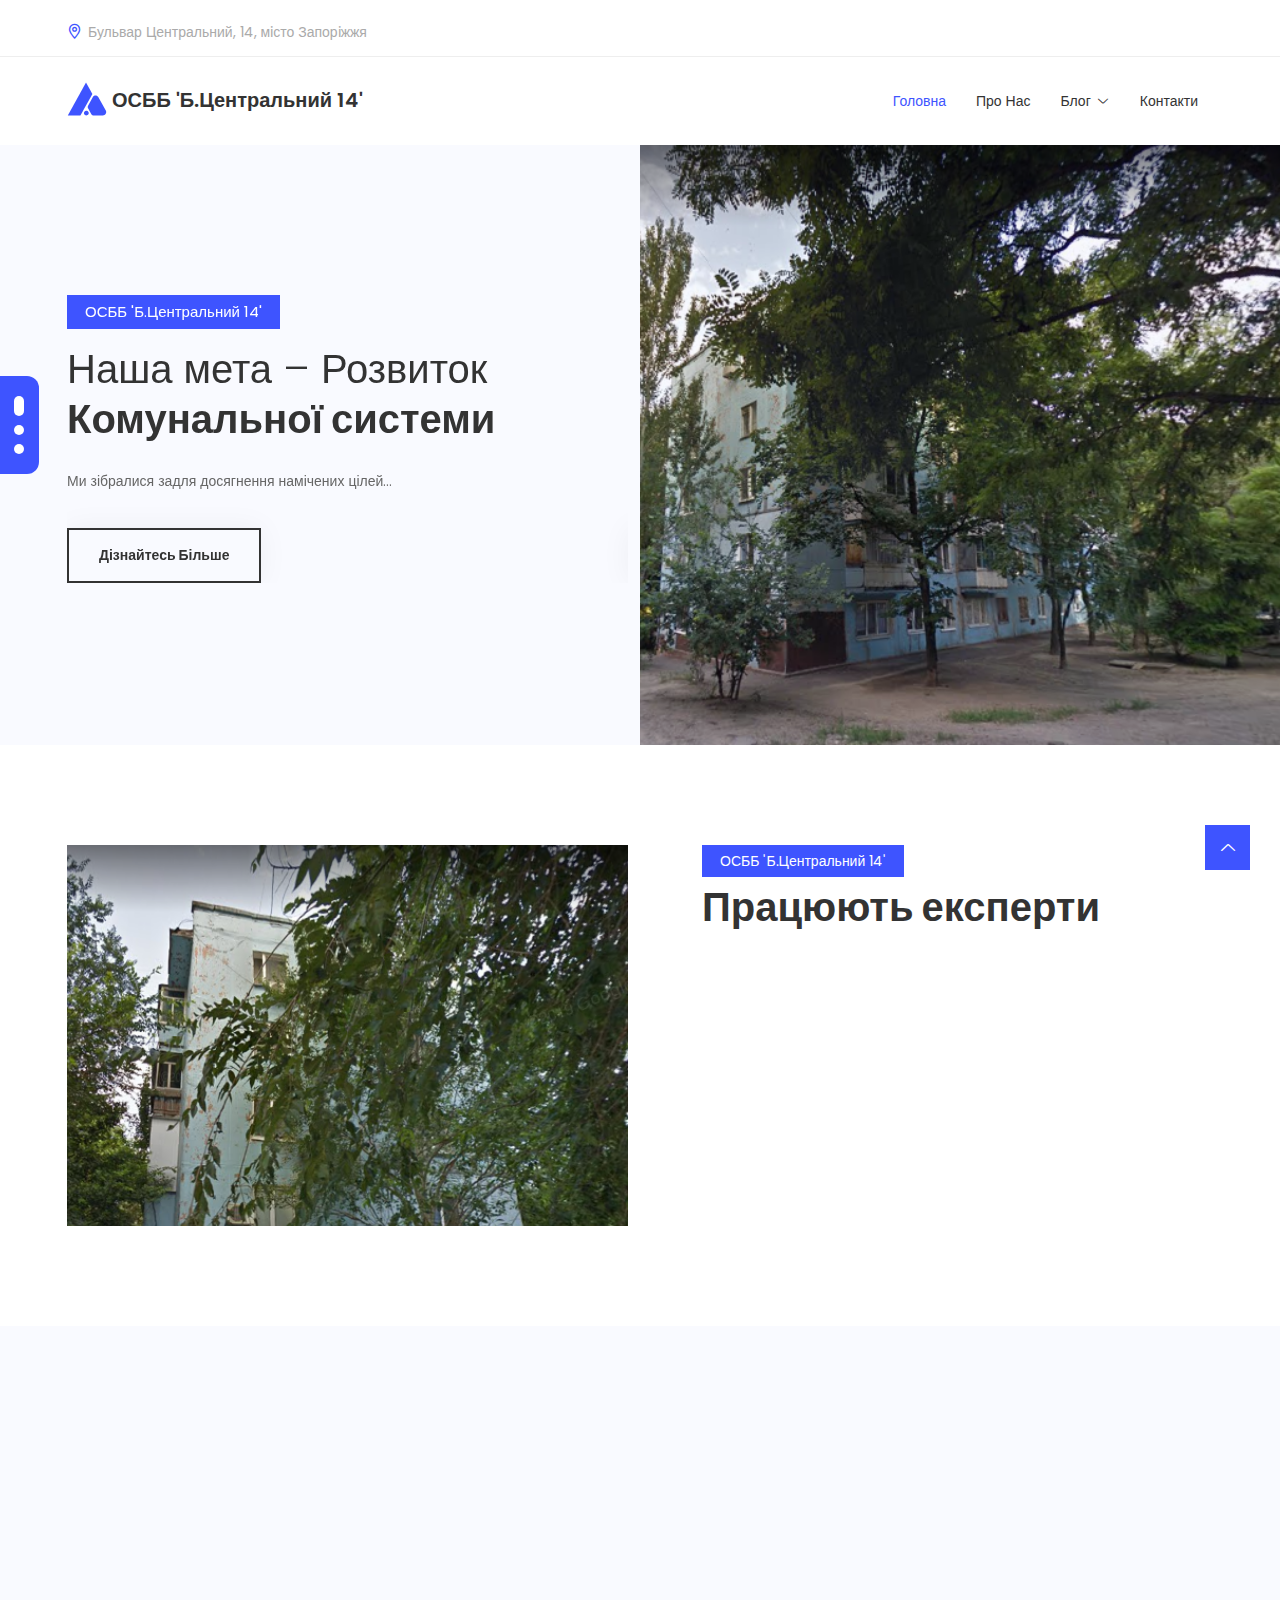
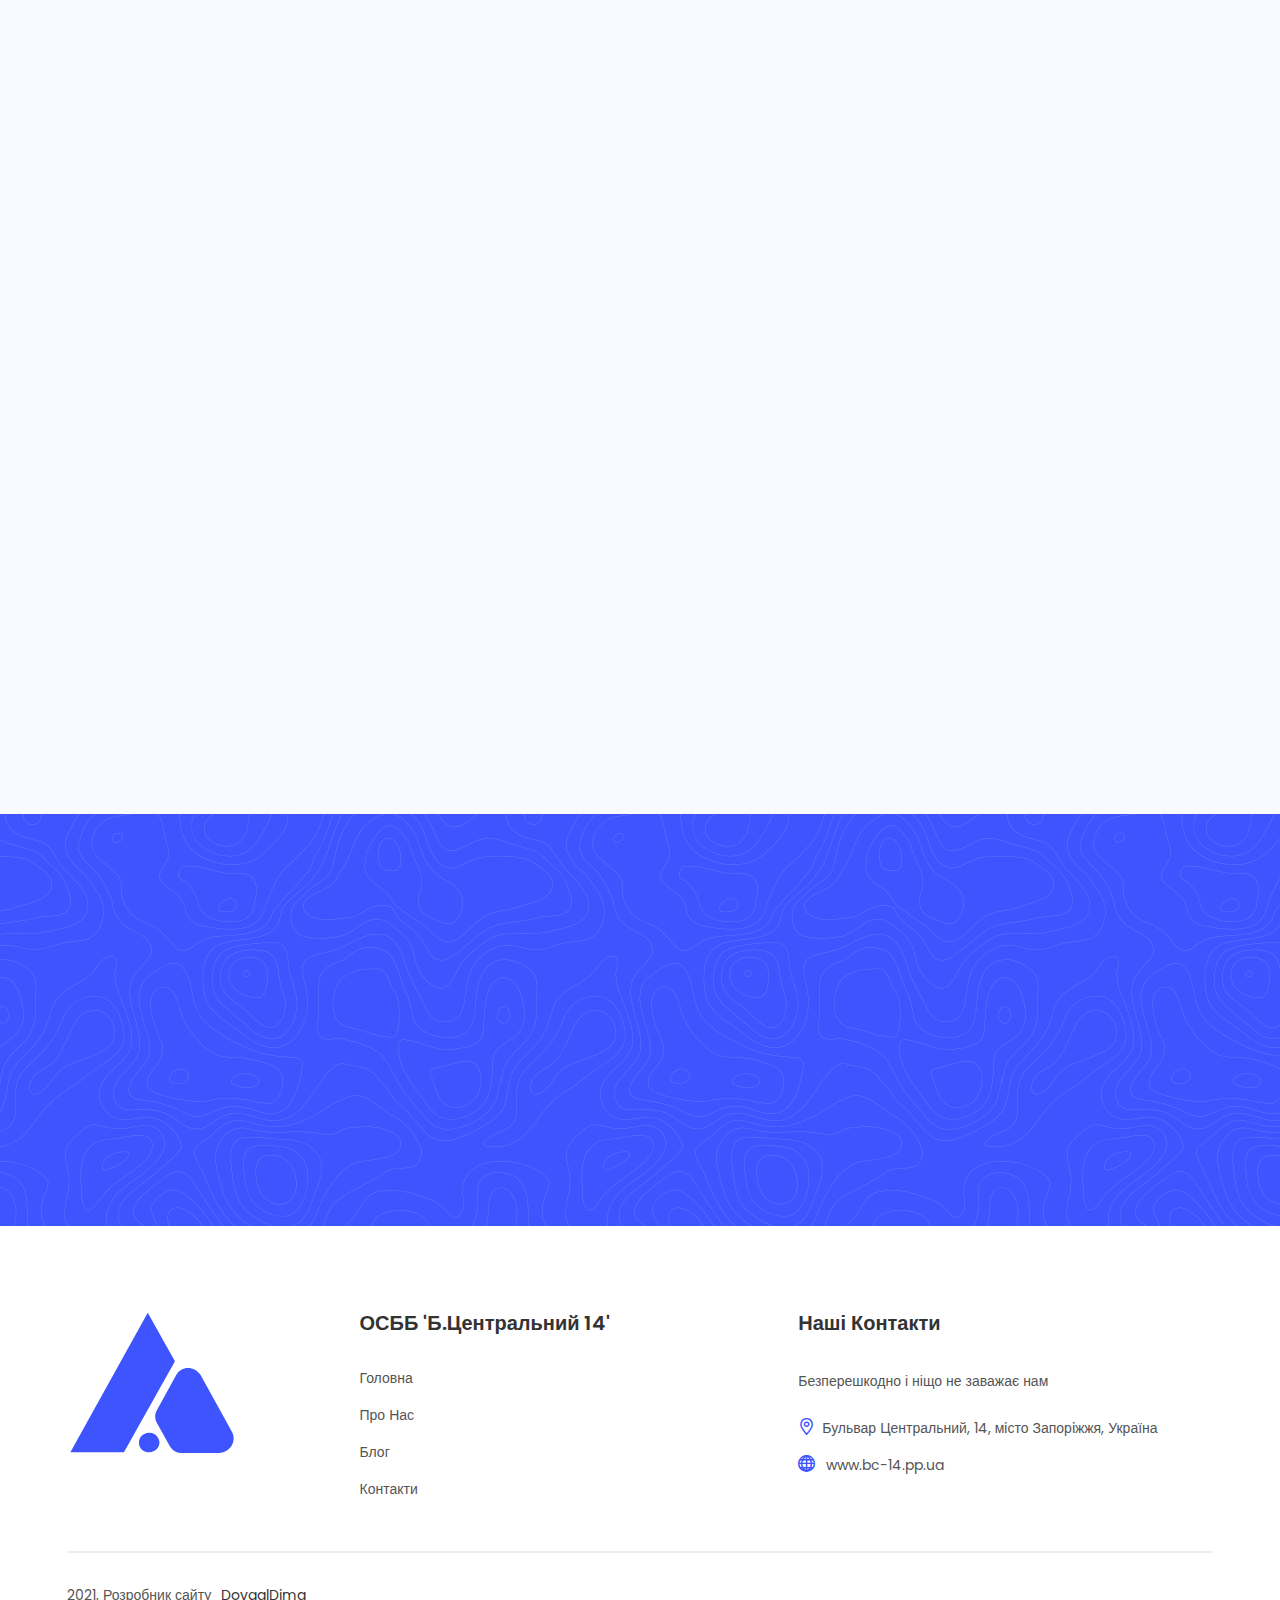
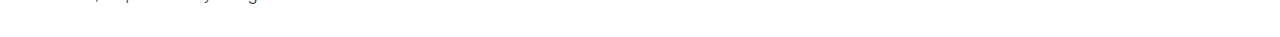
<file: index.html>
<!DOCTYPE html>
<html class="no-js" lang="ua">

<head>
    <meta charset="utf-8" />
    <meta http-equiv="x-ua-compatible" content="ie=edge" />
    <title>ОСББ 'Бульвар Центральний 14'</title>
    <meta name="description" content="" />
    <meta name="viewport" content="width=device-width, initial-scale=1" />
    <link rel="shortcut icon" type="image/x-icon" href="assets/images/favicon.svg" />
    <!-- Place favicon.ico in the root directory -->

    <!-- Description -->
    <meta name="description" content="ОСББ 'БУЛЬВАР ЦЕНТРАЛЬНИЙ 14', Центральний бульвар, 14, Запоріжжя, Запорізька область, 69000">
    <!-- //Description -->
    
    <!-- Open Graph data-->
    <meta property="og:title" content="ОСББ 'Бульвар Центральний 14'">
    <meta property="og:description"
        content="ОСББ 'Бульвар Центральний 14'" />
    <meta property="og:type" content="website" />
    <meta property="og:url" content=" https://bc-14.pp.ua/ " />
    <meta property="og:image" content="https://picua.org/images/2021/11/19/cb21d3ba42cacb9f4a8310588b17f5db.png">
    <!--End Open Graph data-->

    <!-- Web Font -->
    <link
        href="https://fonts.googleapis.com/css2?family=Poppins:ital,wght@0,100;0,200;0,300;0,400;0,500;0,600;0,700;0,800;0,900;1,100;1,200;1,300;1,400;1,500;1,600;1,700;1,800;1,900&display=swap"
        rel="stylesheet">

    <!-- ========================= CSS here ========================= -->
    <link rel="stylesheet" href="assets/css/bootstrap.min.css" />
    <link rel="stylesheet" href="assets/css/LineIcons.2.0.css" />
    <link rel="stylesheet" href="assets/css/animate.css" />
    <link rel="stylesheet" href="assets/css/tiny-slider.css" />
    <link rel="stylesheet" href="assets/css/glightbox.min.css" />
    <link rel="stylesheet" href="assets/css/main.css" />
    <link rel="stylesheet" href="assets/css/reset.css" />
    <link rel="stylesheet" href="assets/css/responsive.css" />

</head>

<body>

    <!-- Preloader -->
    <div class="preloader">
        <div class="preloader-inner">
            <div class="preloader-icon">
                <span></span>
                <span></span>
            </div>
        </div>
    </div>
    <!-- /End Preloader -->

    <!-- ========================= header start ========================= -->
    <header class="header navbar-area">
        <!-- Toolbar Start -->
        <div class="toolbar-area">
            <div class="container">
                <div class="row">
                    <div class="col-lg-8 col-md-9 col-12">
                        <div class="toolbar-contact">
                            <!--<p><i class="lni lni-envelope"></i><a href="mailto:info@yourwebsite.com">info@yourwebsite.com</a></p>
                            <p><i class="lni lni-phone"></i><a href="tel:+123456789">(+123) 456789</a></p>-->
                            <p><i class="lni lni-map-marker"></i>Бульвар Центральний, 14, мiсто Запорiжжя</p>
                        </div>
                    </div>
                    <div class="col-lg-4 col-md-3 col-12">
                        <!--<div class="toolbar-sl-share">
                            <ul>
                                <li><a href="#"><i class="lni lni-facebook-filled"></i></a></li>
                                <li><a href="#"><i class="lni lni-twitter-original"></i></a></li>
                                <li><a href="#"><i class="lni lni-pinterest"></i></a></li>
                                <li><a href="#"><i class="lni lni-youtube"></i></a></li>
                            </ul>
                        </div>-->
                    </div>
                </div>
            </div>
        </div>
        <!-- Toolbar End -->
        <div class="container">
            <div class="row align-items-center">
                <div class="col-lg-12">
                <div class="nav-inner">
                    <nav class="navbar navbar-expand-lg">
                        <a class="navbar-brand" href="index.html">
                            <img src="assets/images/logo.svg" alt="Logo">
                            ОСББ 'Б.Центральний 14'
                        </a>
                        <button class="navbar-toggler" type="button" data-bs-toggle="collapse"
                            data-bs-target="#navbarSupportedContent" aria-controls="navbarSupportedContent"
                            aria-expanded="false" aria-label="Toggle navigation">
                            <span class="toggler-icon"></span>
                            <span class="toggler-icon"></span>
                            <span class="toggler-icon"></span>
                        </button>
                        <div class="collapse navbar-collapse sub-menu-bar" id="navbarSupportedContent">
                            <ul id="nav" class="navbar-nav ms-auto">
                                <li class="nav-item">
                                    <a class="page-scroll active" href="index.html">Головна</a>
                                </li>
                                <li class="nav-item">
                                    <a class="page-scroll" href="about-us.html">Про Нас</a>
                                </li>
                                
                                <li class="nav-item">
                                        <a class="page-scroll dd-menu collapsed" href="javascript:void(0)"
                                            data-bs-toggle="collapse" data-bs-target="#submenu-1-1"
                                            aria-controls="navbarSupportedContent" aria-expanded="false"
                                            aria-label="Toggle navigation">Блог</a>
                                        <ul class="sub-menu collapse" id="submenu-1-1">
                                            <li class="nav-item"><a href="blog.html">Всі статті</a></li>
                                            <!-- <li class="nav-item"><a href="about-us.html">Наші результати</a></li> -->
                                        </ul>
                                </li> 
                                
                                <li class="nav-item">
                                    <a class="page-scroll" href="contacts.html">Контакти</a>
                                </li>
                            </ul>
                        </div> <!-- navbar collapse -->
                        <!-- <div class="button">
                            <a href="javascript:void(0)" class="btn white-bg mouse-dir">Get a Quote <span class="dir-part"></span></a>
                        </div> -->
                    </nav> <!-- navbar -->
                </div>
                </div>
            </div> <!-- row -->
        </div> <!-- container -->

    </header>
    <!-- ========================= header end ========================= -->

    <!-- Start Hero Area -->
    <section class="hero-slider">
        <!-- Single Slider -->
        <div class="single-slider">
            <div class="container">
                <div class="row ">
                    <div class="col-lg-6 co-12">
                        <div class="home-slider">
                            <div class="hero-text">
                                <span class="small-title wow fadeInUp" data-wow-delay=".3s">ОСББ 'Б.Центральний 14'</span>
                                <h1 class="wow fadeInUp" data-wow-delay=".5s"><span>Наша мета – Розвиток</span><br>
                                    Комунальної системи</h1>
                                <p class="wow fadeInUp" data-wow-delay=".7s">Ми зібралися задля досягнення намічених цілей...</p>
                                <div class="button wow fadeInUp" data-wow-delay=".9s">
                                    <a href="about-us.html" class="btn mouse-dir">Дізнайтесь більше<span
                                            class="dir-part"></span></a>
                                </div>
                            </div>
                            <div class="hero-text">
                                <span class="small-title">ОСББ 'Б.Центральний 14'</span>
                                <h1><span>Ми зібрані</span><br> Безпека наша основа</h1>
                                <p>Тільки з налагодженою системою безпеки ми збережемо те, що зробимо...</p>
                                <div class="button">
                                    <a href="about-us.html" class="btn mouse-dir">Дізнайтесь більше<span
                                            class="dir-part"></span></a>
                                </div>
                            </div>
                            <div class="hero-text">
                                <span class="small-title">ОСББ 'Б.Центральний 14'</span>
                                <h1><span>Ми дружній колектив</span><br>Один за одного</h1>
                                <p>Один за всіх і всі за одного, ми одне ціле...</p>
                                <div class="button">
                                    <a href="about-us.html" class="btn mouse-dir">Дізнайтесь більше <span
                                            class="dir-part"></span></a>
                                </div>
                            </div>
                        </div>
                    </div>
                </div>
            </div>
        </div>
        <!--/ End Single Slider -->
    </section>
    <!--/ End Hero Area -->

    <!-- Start Features Area -->
     <section class="Features section">
        <div class="container">
            <div class="row">
                <div class="col-lg-6 col-md-6 col-12">
                    <div class="feature-right wow fadeInUp" data-wow-delay=".3s">
                        <div class="watch-inner">
                            <div class="video-head wow zoomIn" data-wow-delay="0.4s">
                                <!-- <a href="" class="glightbox video"><i
                                        class="lni lni-play"></i></a> -->
                            </div>
                        </div>
                    </div>
                </div>
                <div class="col-lg-6 col-md-6 col-12">
                    <div class="feature-content">
                        <div class="title">
                            <span class="wow fadeInRight" data-wow-delay=".3s">ОСББ 'Б.Центральний 14'</span>
                            <h3 class="wow fadeInRight" data-wow-delay=".5s">Працюють експерти</h3>
                        </div>
                        <div class="feature-item wow fadeInUp" data-wow-delay=".5s">
                            <div class="feature-thumb">
                                <i class="lni lni-bar-chart"></i>
                            </div>
                            <div class="banner-content">
                                <h2 class="title">Розвивайтеся Разом З Нами</h2>
                                <p>Приймайте участь у зборах</p>
                            </div>
                        </div>
                        <div class="feature-item wow fadeInUp" data-wow-delay=".6s">
                            <div class="feature-thumb">
                                <i class="lni lni-checkmark-circle"></i>
                            </div>
                            <div class="banner-content">
                                <h2 class="title">Швидке оформлення ОСББ</h2>
                                <p>Перший вдалий результат</p>
                            </div>
                        </div>
                        <div class="feature-item wow fadeInUp" data-wow-delay=".7s">
                            <div class="feature-thumb">
                                <i class="lni lni-support"></i>
                            </div>
                            <div class="banner-content">
                                <h2 class="title">Взаємопідтримка</h2>
                                <p>Разом ми переможемо</p>
                            </div>
                        </div>
                    </div>
                </div>
            </div>
        </div>
    </section>
    <!-- End Features Area -->

    <!-- Start Service Area -->
    <section class="services section">
        <div class="container">
            <div class="row">
                <div class="col-lg-8 offset-lg-2 col-12">
                    <div class="section-title">
                        <span class="wow fadeInDown" data-wow-delay=".2s">ОСББ 'Б.Центральний 14'</span>
                        <h2 class="wow fadeInUp" data-wow-delay=".4s">Про ОСББ<br> "Бульвар Центральний 14"</h2>
                        <p class="wow fadeInUp" data-wow-delay=".6s">Основна діяльність об'єднання полягає у здійсненні функцій, що забезпечують реалізацію прав співвласників на володіння та користування спільним майном співвласників.</p>
                    </div>
                </div>
            </div>
            <div class="row">
                
                <div class="col-lg-4 col-md-6 col-12">
                    <div class="single-service wow fadeInUp" data-wow-delay=".2s">
                        <div class="serial">
                            <span><i class="lni lni-book"></i></span>
                        </div>
                        <h3><a href="./assets/images/pdf/Статут_БЦ14.pdf" target="_blank">Статут ОСББ</a></h3>
                        <p>
                            <a href="./assets/images/pdf/Статут_БЦ14.pdf" download target="_blank">
                                Завантажити файл
                                <i class="lni lni-download"></i>
                            </a>
                        </p>
                    </div>
                </div>
                
                 <div class="col-lg-4 col-md-6 col-12">
                    <div class="single-service wow fadeInUp" data-wow-delay=".2s">
                        <div class="serial">
                            <span><i class="lni lni-files"></i></span>
                        </div>
                        <h3><a href="./assets/images/pdf/Виписка_БЦ_14.pdf" target="_blank">ВИПИСКА з реєстру </a></h3>
                        <p>
                            <a href="./assets/images/pdf/Виписка_БЦ_14.pdf" download target="_blank">
                                Завантажити файл
                                <i class="lni lni-download"></i>
                            </a>
                        </p>
                    </div>
                </div>
                
                <div class="col-lg-4 col-md-6 col-12">
                    <div class="single-service wow fadeInUp" data-wow-delay=".2s">
                        <div class="serial">
                            <span><i class="lni lni-remove-file"></i></span>
                        </div>
                        <h3><a href="./assets/images/pdf/протокол_№1_Загальних_зборiв_ОСББ.pdf" target="_blank">Протокол 27.11.21 </a></h3>
                        <p>
                            <a href="./assets/images/pdf/протокол_№1_Загальних_зборiв_ОСББ.pdf" download target="_blank">
                                Завантажити файл
                                <i class="lni lni-download"></i>
                            </a>
                        </p>
                    </div>
                </div>
                
                 <div class="col-lg-4 col-md-6 col-12">
                    <div class="single-service wow fadeInUp" data-wow-delay=".2s">
                        <div class="serial">
                            <span><i class="lni lni-remove-file"></i></span>
                        </div>
                        <h3><a href="./assets/images/img-call-1.jpg" target="_blank">Реквізити для оплати послуги</a></h3>
                        <p>
                            <a href="./assets/images/img-call-1.jpg" download target="_blank">
                                Завантажити файл
                                <i class="lni lni-download"></i>
                            </a>
                        </p>
                    </div>
                </div>
                
            </div>
        </div>
    </section>
    <!-- /End Services Area -->

   <!--  <section class="section free-version-banner">
        <div class="container">
            <div class="row align-items-center">
                <div class="col-xl-5 col-lg-7">
                    <div class="section-title mb-60">
                        <span class="text-white wow fadeInDown" data-wow-delay=".2s"
                            style="visibility: visible; animation-delay: 0.2s; animation-name: fadeInDown;">Bizfinity
                            Free Lite</span>
                        <h2 class="text-white wow fadeInUp" data-wow-delay=".4s"
                            style="visibility: visible; animation-delay: 0.4s; animation-name: fadeInUp;">You are using
                            free lite version of Bizfinity</h2>
                        <p class="text-white wow fadeInUp" data-wow-delay=".6s"
                            style="visibility: visible; animation-delay: 0.6s; animation-name: fadeInUp;">Please,
                            purchase full version of the template to get all pages, features and commercial license</p>
                    </div>
                </div>
                <div class="col-xl-7 col-lg-5">
                    <div class="contact-btn text-right text-lg-right button wow fadeInRight" data-wow-delay=".8s">
                        <a href="https://rebrand.ly/bizfinity-gg" rel="nofollow" class="btn mouse-dir">Purchase Now
                            <span class="dir-part"></span></a>
                    </div>
                </div>
            </div>
        </div>
    </section> -->

    <!-- Pricing Table -->
    
    <!--/ End Pricing Table -->

    <!-- Start Clients Area -->
    <section class="client-logo-section" style="display: none;">
        <div class="container">
            <div class="client-logo-wrapper">
                <div class="client-logo-carousel d-flex align-items-center justify-content-between">
                   
                </div>
            </div>
        </div>
    </section>
    <!-- End Clients Area -->

  
    <section class="section free-version-banner">
        <div class="container">
            <div class="row align-items-center">
                <div class="col-xl-5 col-lg-7">
                    <div class="section-title mb-60">
                        <span class="text-white wow fadeInDown" data-wow-delay=".2s"
                            style="visibility: visible; animation-delay: 0.2s; animation-name: fadeInDown;">ОСББ
                            'Б.Центральний 14'</span>
                        <h2 class="text-white wow fadeInUp" data-wow-delay=".4s"
                            style="visibility: visible; animation-delay: 0.4s; animation-name: fadeInUp;">Ми на старті і
                            нас чекає успіх!</h2>
                        <p class="text-white wow fadeInUp" data-wow-delay=".6s"
                            style="visibility: visible; animation-delay: 0.6s; animation-name: fadeInUp;">Будь ласка,
                            підтримайте функції нашого об'єднання</p>
                    </div>
                </div>
                <div class="col-xl-7 col-lg-5">
                    <div class="contact-btn text-right text-lg-right button wow fadeInRight" data-wow-delay=".8s">
                        <a href="./contacts.html" rel="nofollow" class="btn mouse-dir">Підтримати зараз
                            <span class="dir-part"></span></a>
                    </div>
                </div>
            </div>
        </div>
    </section>
  

    <!-- Start Footer Area -->
    <footer class="footer">
        <!-- Start Middle Top -->
        <div class="footer-middle">
            <div class="container">
                <div class="row">
                    <div class="col-lg-3 col-md-5 col-12">
                        <!-- Single Widget -->
                        <div class="f-about single-footer">
                            <div class="logo">
                                <a href="index.html"><img src="assets/images/logo.svg" alt="Logo"></a>
                            </div>
                        </div>
                        <!-- End Single Widget -->
                    </div>

                    <div class="col-lg-9 col-md-7 col-12">
                        <div class="row">
                            <div class="col-lg-6 col-md-6 col-6">
                                <!-- Single Widget -->
                                <div class="single-footer f-link">
                                    <h3>ОСББ 'Б.Центральний 14'</h3>
                                    <ul>
                                        <li><a href="index.html">Головна</a></li>
                                        <li><a href="about-us.html">Про Нас</a></li>
                                        <li class="nav-item">
                                          <a class="page-scroll dd-menu collapsed" href="javascript:void(0)"
                                            data-bs-toggle="collapse" data-bs-target="#submenu-1-1"
                                            aria-controls="navbarSupportedContent" aria-expanded="false"
                                            aria-label="Toggle navigation">Блог</a>
                                          <ul class="sub-menu collapse" id="submenu-1-1">
                                            <li class="nav-item"><a href="blog.html">Всі статті</a></li>
                                            <!-- <li class="nav-item"><a href="about-us.html">Наші результати</a></li> -->
                                          </ul>
                                        </li>
                                        <li><a href="contacts.html">Контакти</a></li>
                                    </ul>
                                </div>
                                <!-- End Single Widget -->
                            </div>

                            <div class="col-lg-6 col-md-6 col-6">
                                <!-- Single Widget -->
                                <div class="single-footer f-contact f-link">
                                    <h3>Наші контакти</h3>
                                    <p>Безперешкодно і ніщо не заважає нам</p>
                                    <ul class="footer-contact">
                                        <!-- <li><i class="lni lni-phone"></i> <a href="#">+012 (345) 6789</a></li>
                                        <li><i class="lni lni-envelope"></i> <a
                                                href="mailto:support@gmail.com">support@gmail.com</a></li> -->
                                        <li><i class="lni lni-map-marker"></i>Бульвар Центральний, 14, мiсто Запорiжжя, Україна</li>
                                        <li><i class="lni lni-world"></i> <a href="./index.html">www.bc-14.pp.ua</a></li>
                                    </ul>
                                </div>
                                <!-- End Single Widget -->
                            </div>
                        </div>
                    </div>
                    
                </div>
            </div>
        </div>
        <!--/ End Footer Middle -->
        <!-- Start Footer Bottom -->
        <div class="footer-bottom">
            <div class="container">
                <div class="inner">
                    <div class="row">
                        <div class="col-lg-6 col-md-6 col-12">
                            <div class="left">
                                <p>2021, Розробник сайту <a href="https://dovgaldima.pp.ua/" rel="nofollow"
                                        target="_blank">DovgalDima</a></p>
                            </div>
                        </div>
                    </div>
                </div>
            </div>
        </div>
        <!-- End Footer Middle -->
    </footer>
    <!--/ End Footer Area -->

    <!-- ========================= scroll-top ========================= -->
    <a href="#" class="scroll-top btn-hover">
        <i class="lni lni-chevron-up"></i>
    </a>

    <!-- ========================= JS here ========================= -->
    <script src="assets/js/bootstrap.min.js"></script>
    <script src="assets/js/count-up.min.js"></script>
    <script src="assets/js/wow.min.js"></script>
    <script src="assets/js/tiny-slider.js"></script>
    <script src="assets/js/glightbox.min.js"></script>
    <script src="assets/js/imagesloaded.min.js"></script>
    <script src="assets/js/isotope.min.js"></script>
    <script src="assets/js/main.js"></script>
    <script type="text/javascript">
        //========= glightbox
        /*  GLightbox({
             'href': 'https://www.youtube.com',
             'type': 'video',
             'source': 'youtube',  
             'width': 900,
             'autoplayVideos': false,
         }); */

        //====== Clients Logo Slider
        tns({
            container: '.client-logo-carousel',
            slideBy: 'page',
            autoplay: true,
            autoplayButtonOutput: false,
            mouseDrag: true,
            gutter: 15,
            nav: false,
            controls: false,
            responsive: {
                0: {
                    items: 1,
                },
                540: {
                    items: 2,
                },
                768: {
                    items: 3,
                },
                992: {
                    items: 4,
                },
                1170: {
                    items: 6,
                }
            }
        });

        //======== Home Slider
        var slider = new tns({
            container: '.home-slider',
            slideBy: 'page',
            autoplay: false,
            mouseDrag: true,
            gutter: 0,
            items: 1,
            nav: true,
            controls: false,
            controlsText: [
                '<i class="lni lni-arrow-left prev"></i>',
                '<i class="lni lni-arrow-right next"></i>'
            ],
            responsive: {
                1200: {
                    items: 1,
                },
                992: {
                    items: 1,
                },
                0: {
                    items: 1,
                }

            }
        });

        //======== Testimonial Slider
        var slider = new tns({
            container: '.testimonial-slider',
            slideBy: 'page',
            autoplay: false,
            mouseDrag: true,
            gutter: 0,
            items: 1,
            nav: true,
            controls: false,
            controlsText: [
                '<i class="lni lni-arrow-left prev"></i>',
                '<i class="lni lni-arrow-right next"></i>'
            ],
            responsive: {
                1200: {
                    items: 2,
                },
                992: {
                    items: 1,
                },
                0: {
                    items: 1,
                }

            }
        });

        //============== isotope masonry js with imagesloaded
        imagesLoaded('#container', function () {
            var elem = document.querySelector('.grid');
            var iso = new Isotope(elem, {
                // options
                itemSelector: '.grid-item',
                masonry: {
                    // use outer width of grid-sizer for columnWidth
                    columnWidth: '.grid-item'
                }
            });

            let filterButtons = document.querySelectorAll('.portfolio-btn-wrapper button');
            filterButtons.forEach(e =>
                e.addEventListener('click', () => {

                    let filterValue = event.target.getAttribute('data-filter');
                    iso.arrange({
                        filter: filterValue
                    });
                })
            );
        });
    </script>
</body>

</html>
</file>
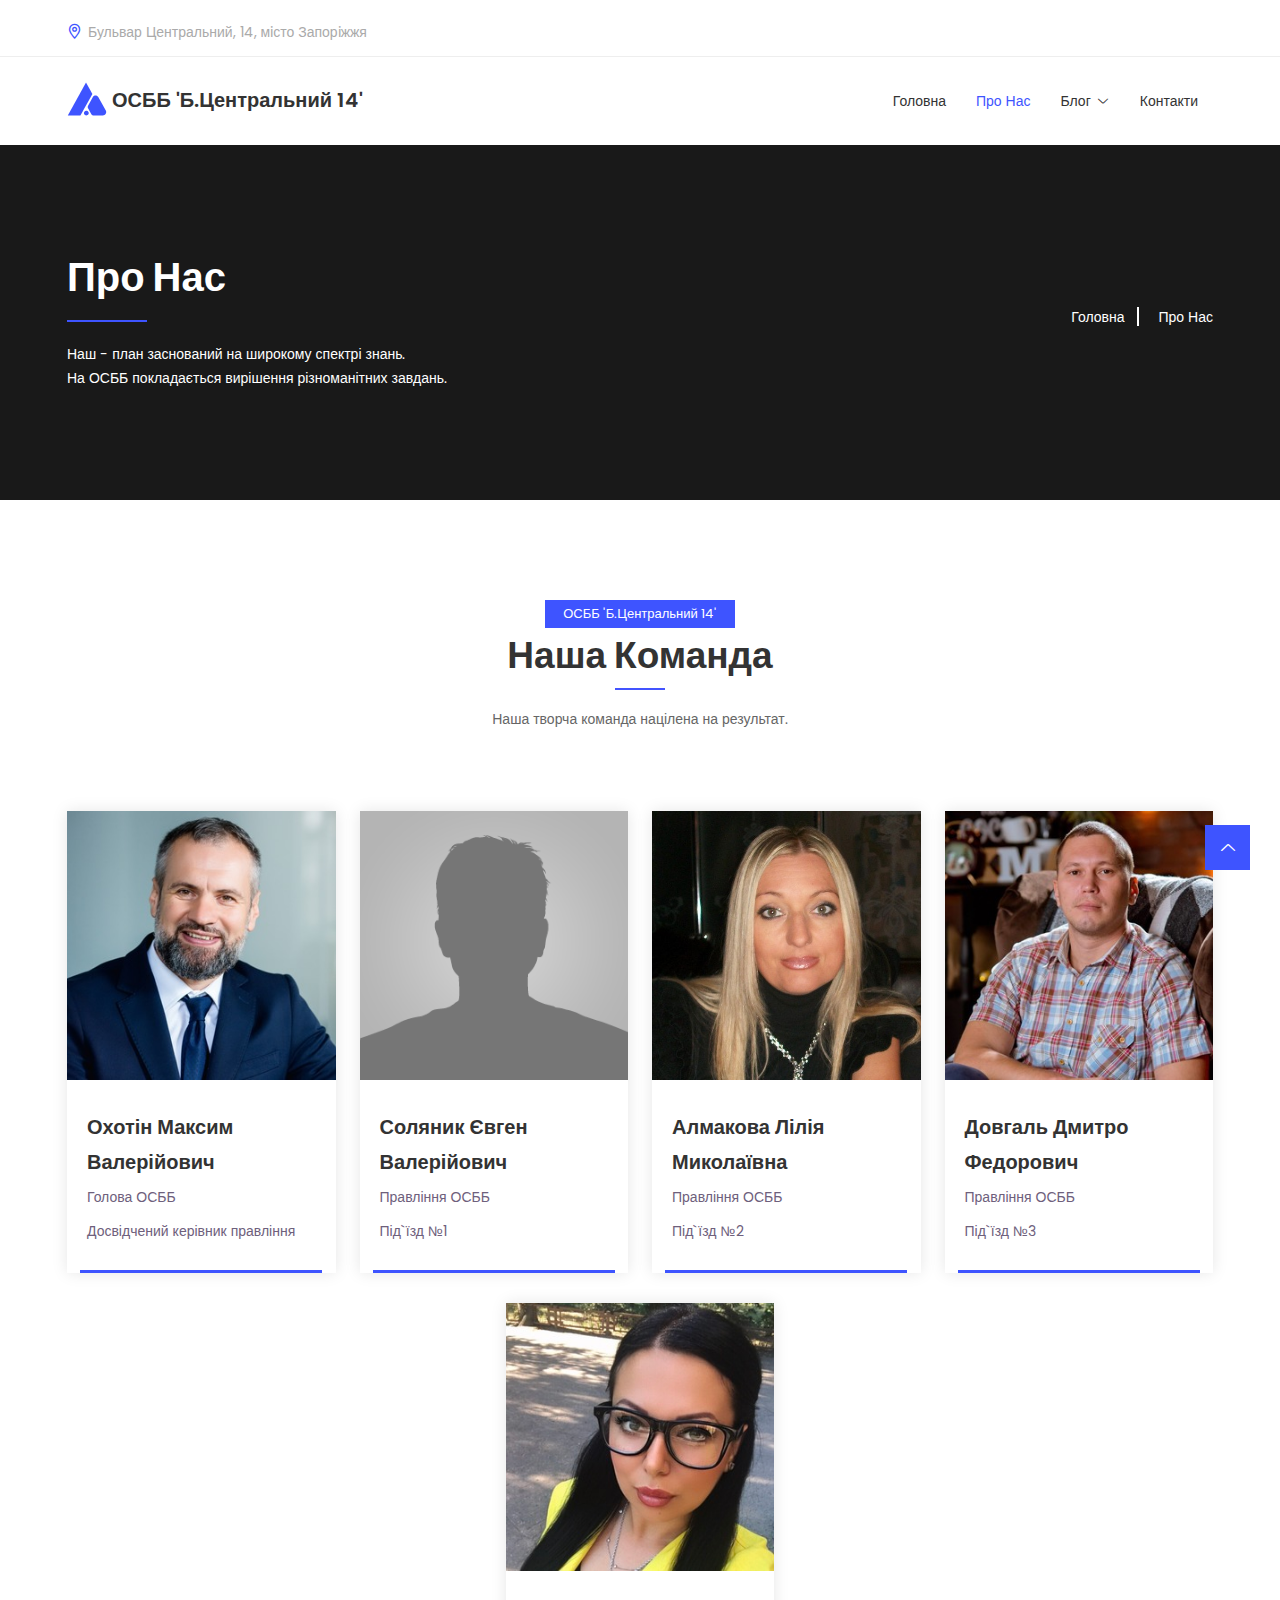
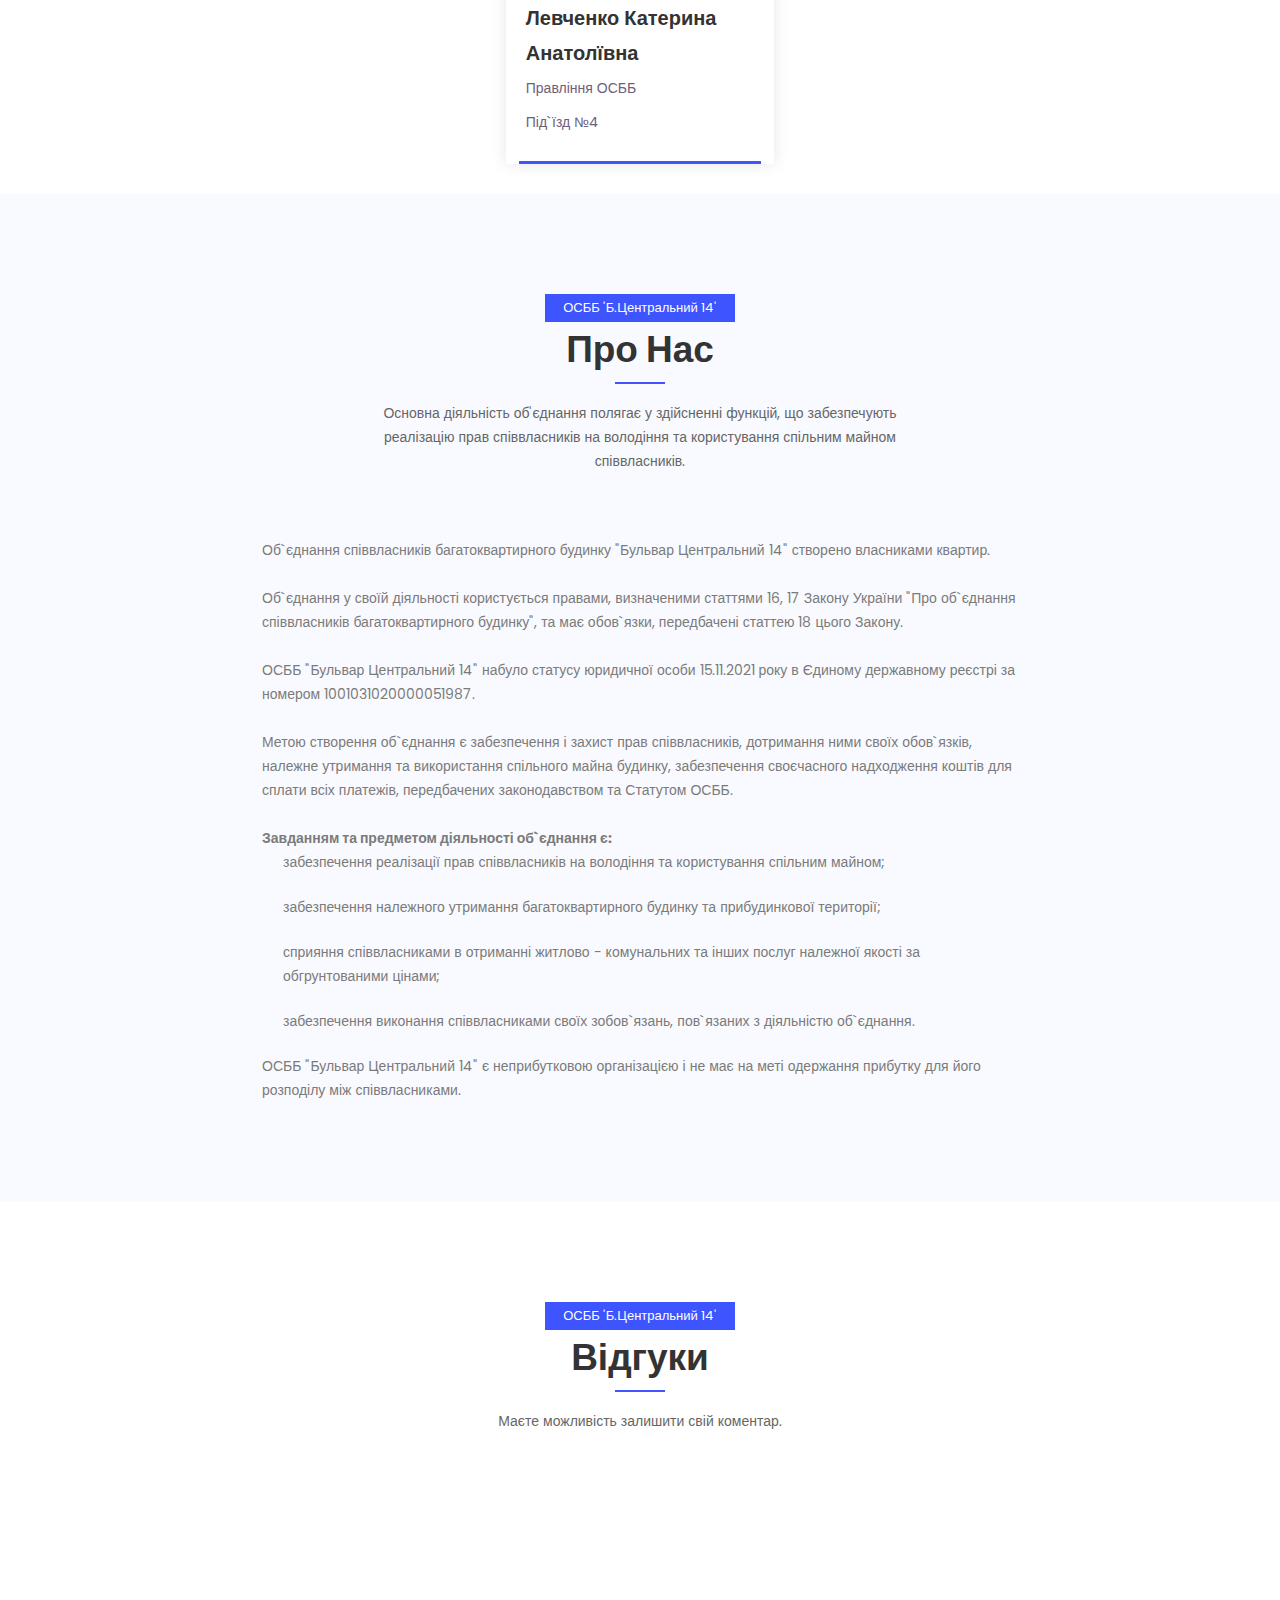
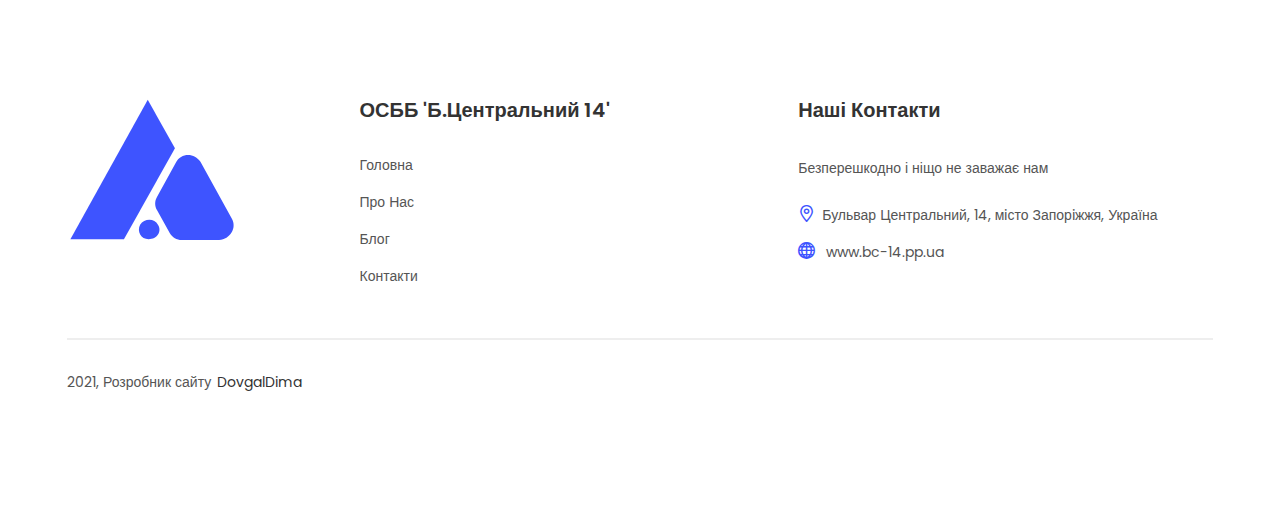
<file: about-us.html>
<!DOCTYPE html>
<html class="no-js" lang="ua">

<head>
    <meta charset="utf-8" />
    <meta http-equiv="x-ua-compatible" content="ie=edge" />
    <title>Про Нас | ОСББ 'Бульвар Центральний 14'</title>
    <meta name="description" content="" />
    <meta name="viewport" content="width=device-width, initial-scale=1" />
    <link rel="shortcut icon" type="image/x-icon" href="assets/images/favicon.svg" />
    <!-- Place favicon.ico in the root directory -->
    
    <!-- Description -->
    <meta name="description" content="Про Нас - ОСББ 'БУЛЬВАР ЦЕНТРАЛЬНИЙ 14', Центральний бульвар, 14, Запоріжжя, Запорізька область, 69000">
    <!-- //Description -->
    
    <!-- Open Graph data-->
    <meta property="og:title" content=" Про Нас | ОСББ 'Бульвар Центральний 14'">
    <meta property="og:description" content="Про Нас | ОСББ 'Бульвар Центральний 14'" />
    <meta property="og:type" content="website" />
    <meta property="og:url" content="https://bc-14.pp.ua/" />
    <meta property="og:image" content="https://picua.org/images/2021/11/19/cb21d3ba42cacb9f4a8310588b17f5db.png">
    <!--End Open Graph data-->

    <!-- Web Font -->
    <link
        href="https://fonts.googleapis.com/css2?family=Poppins:ital,wght@0,100;0,200;0,300;0,400;0,500;0,600;0,700;0,800;0,900;1,100;1,200;1,300;1,400;1,500;1,600;1,700;1,800;1,900&display=swap"
        rel="stylesheet">

    <!-- ========================= CSS here ========================= -->
    <link rel="stylesheet" href="assets/css/bootstrap.min.css" />
    <link rel="stylesheet" href="assets/css/LineIcons.2.0.css" />
    <link rel="stylesheet" href="assets/css/animate.css" />
    <link rel="stylesheet" href="assets/css/tiny-slider.css" />
    <link rel="stylesheet" href="assets/css/glightbox.min.css" />
    <link rel="stylesheet" href="assets/css/main.css" />
    <link rel="stylesheet" href="assets/css/reset.css" />
    <link rel="stylesheet" href="assets/css/responsive.css" />

</head>

<body>

    <!-- Preloader -->
    <div class="preloader">
        <div class="preloader-inner">
            <div class="preloader-icon">
                <span></span>
                <span></span>
            </div>
        </div>
    </div>
    <!-- /End Preloader -->

    <!-- ========================= header start ========================= -->
    <header class="header navbar-area">
        <!-- Toolbar Start -->
        <div class="toolbar-area">
            <div class="container">
                <div class="row">
                    <div class="col-lg-8 col-md-9 col-12">
                        <div class="toolbar-contact">
                            <!--<p><i class="lni lni-envelope"></i><a href="mailto:info@yourwebsite.com">info@yourwebsite.com</a></p>
                            <p><i class="lni lni-phone"></i><a href="tel:+123456789">(+123) 456789</a></p>-->
                            <p><i class="lni lni-map-marker"></i>Бульвар Центральний, 14, мiсто Запорiжжя </p>
                        </div>
                    </div>
                    <div class="col-lg-4 col-md-3 col-12">
                        <!--<div class="toolbar-sl-share">
                            <ul>
                                <li><a href="#"><i class="lni lni-facebook-filled"></i></a></li>
                                <li><a href="#"><i class="lni lni-twitter-original"></i></a></li>
                                <li><a href="#"><i class="lni lni-pinterest"></i></a></li>
                                <li><a href="#"><i class="lni lni-youtube"></i></a></li>
                            </ul>
                        </div>-->
                    </div>
                </div>
            </div>
        </div>
        <!-- Toolbar End -->
        <div class="container">
            <div class="row align-items-center">
                <div class="col-lg-12">
                    <div class="nav-inner">
                        <nav class="navbar navbar-expand-lg">
                            <a class="navbar-brand" href="index.html">
                                <img src="assets/images/logo.svg" alt="Logo">
                                ОСББ 'Б.Центральний 14'
                            </a>
                            <button class="navbar-toggler" type="button" data-bs-toggle="collapse"
                                data-bs-target="#navbarSupportedContent" aria-controls="navbarSupportedContent"
                                aria-expanded="false" aria-label="Toggle navigation">
                                <span class="toggler-icon"></span>
                                <span class="toggler-icon"></span>
                                <span class="toggler-icon"></span>
                            </button>
                            <div class="collapse navbar-collapse sub-menu-bar" id="navbarSupportedContent">
                                <ul id="nav" class="navbar-nav ms-auto">
                                    <li class="nav-item">
                                        <a class="page-scroll" href="index.html">Головна</a>
                                    </li>
                                    <li class="nav-item">
                                        <a class="page-scroll active" href="about-us.html">Про Нас</a>
                                    </li>

                                    <li class="nav-item">
                                        <a class="page-scroll dd-menu collapsed" href="javascript:void(0)"
                                            data-bs-toggle="collapse" data-bs-target="#submenu-1-1"
                                            aria-controls="navbarSupportedContent" aria-expanded="false"
                                            aria-label="Toggle navigation">Блог</a>
                                        <ul class="sub-menu collapse" id="submenu-1-1">
                                            <li class="nav-item"><a href="blog.html">Всі статті</a></li>
                                            <!-- <li class="nav-item"><a href="about-us.html">Наші результати</a></li> -->
                                        </ul>
                                   </li> 
                                    
                                    <li class="nav-item">
                                        <a class="page-scroll" href="contacts.html">Контакти</a>
                                    </li>
                                </ul>
                            </div> <!-- navbar collapse -->
                            <!-- <div class="button">
                            <a href="javascript:void(0)" class="btn white-bg mouse-dir">Get a Quote <span class="dir-part"></span></a>
                        </div> -->
                        </nav> <!-- navbar -->
                    </div>
                </div>
            </div> <!-- row -->
        </div> <!-- container -->

    </header>
    <!-- ========================= header end ========================= -->

    <!-- Start Breadcrumbs -->
    <div class="breadcrumbs" data-stellar-background-ratio="0.5">
        <div class="container">
            <div class="row">
                <div class="col-lg-6 col-md-6 col-12">
                    <div class="breadcrumbs-content left">
                        <h1 class="page-title">Про Нас</h1>
                        <p>Наш - план заснований на широкому спектрі знань. <br>
                            На ОСББ покладається вирішення різноманітних завдань.</p>
                    </div>
                </div>
                <div class="col-lg-6 col-md-6 col-12">
                    <div class="breadcrumbs-content right">
                        <ul class="breadcrumb-nav">
                            <li><a href="index.html">Головна</a></li>
                            <li>Про Нас</li>
                        </ul>
                    </div>
                </div>
            </div>
        </div>
    </div>
    <!-- End Breadcrumbs -->

     <!-- Start team-area section -->
     <div class="team-area section">
        <div class="container">
            <div class="row">
                <div class="col-lg-8 offset-lg-2 col-12">
                    <div class="section-title">
                        <span class="wow fadeInDown" data-wow-delay=".2s"
                            style="visibility: visible; animation-delay: 0.2s; animation-name: fadeInDown;">ОСББ
                            'Б.Центральний 14'</span>
                        <h2 class="wow fadeInUp" data-wow-delay=".4s"
                            style="visibility: visible; animation-delay: 0.4s; animation-name: fadeInUp;">Наша команда
                        </h2>
                        <p class="wow fadeInUp" data-wow-delay=".6s"
                            style="visibility: visible; animation-delay: 0.6s; animation-name: fadeInUp;">
                            Наша творча команда націлена на результат.
                        </p>
                    </div>
                </div>
            </div>
            <!-- Карточка -->
            <div class="row d-flex justify-content-center">
                <div class=" col-lg-3 col-md-4 col-12">

                    <div class="team-card wow fadeInUp" data-wow-delay=".3s"
                        style="visibility: visible; animation-delay: 0.3s; animation-name: fadeInUp;">
                        <div class="team-img">
                            <img src="assets/images/Охотин_Максим.jpg" alt="Images">
                            <div class="team-social-icon">
                                <ul class="social-link">
                                    <li>
                                        <a href="https://www.facebook.com/OkhotinMaksym/"><i class="lni lni-facebook-filled"></i></a>
                                    </li>
                                    <li>
                                        <a href="https://www.instagram.com/okhotin_maksym"><i class="lni lni-instagram-original"></i></a>
                                    </li>
                                </ul>
                            </div>
                        </div>
                        <div class="content">
                            <h3>Охотін Максим Валерійович</h3>
                            <span>Голова ОСББ</span>
                            <p>
                                Досвідчений керівник правління
                            </p>
                        </div>
                    </div>
                </div>
                
                <div class="col-lg-3 col-md-4 col-12">
                    <div class="team-card wow fadeInUp" data-wow-delay=".5s"
                        style="visibility: visible; animation-delay: 0.5s; animation-name: fadeInUp;">
                        <div class="team-img">
                            <img src="./assets/images/no-avatar.png" alt="Images">
                            <div class="team-social-icon">
                                <!--<ul class="social-link">
                                    <li>
                                        <a href="#"><i class="lni lni-facebook-filled"></i></a>
                                    </li>
                                    <li>
                                        <a href="#"><i class="lni lni-twitter-original"></i></a>
                                    </li>
                                    <li>
                                        <a href="#"><i class="lni lni-instagram-original"></i></a>
                                    </li>
                                </ul>-->
                            </div>
                        </div>
                        <div class="content">
                            <h3>Соляник Євген  Валерійович</h3>
                            <span>Правління ОСББ</span>
                            <p>
                               Під`їзд №1
                            </p>
                        </div>
                    </div>
                </div>

                <div class="col-lg-3 col-md-4 col-12">
                    <div class="team-card wow fadeInUp" data-wow-delay=".7s"
                        style="visibility: visible; animation-delay: 0.7s; animation-name: fadeInUp;">
                        <div class="team-img">
                            <img src="./assets/images/Almakova_Lilia.jpg" alt="Images">
                            <div class="team-social-icon">
                                <ul class="social-link">
                                    <li>
                                        <a href="https://vk.com/id184101548"><i class="lni lni-vk"></i></a>
                                    </li>
                                </ul>
                            </div>
                        </div>
                        <div class="content">
                            <h3>Алмакова Лілія Миколаївна</h3>
                            <span>Правління ОСББ</span>
                            <p>
                               Під`їзд №2
                            </p>
                        </div>
                    </div>
                </div>
                
                <div class="col-lg-3 col-md-4 col-12">
                    <div class="team-card wow fadeInUp" data-wow-delay=".7s"
                        style="visibility: visible; animation-delay: 0.7s; animation-name: fadeInUp;">
                        <div class="team-img">
                            <img src="./assets/images/DovgalDima.jpg" alt="Images">
                            <div class="team-social-icon">
                                <ul class="social-link">
                                    <li>
                                        <a href="https://www.facebook.com/dovgaldima"><i class="lni lni-facebook-filled"></i></a>
                                    </li>
                                    <li>
                                        <a href="https://twitter.com/DovgalDmitriy"><i class="lni lni-twitter-original"></i></a>
                                    </li>
                                    <li>
                                        <a href="https://www.instagram.com/dmitriy_dovgal/"><i class="lni lni-instagram-original"></i></a>
                                    </li>
                                </ul>
                            </div>
                        </div>
                        <div class="content">
                            <h3>Довгаль Дмитро Федорович</h3>
                            <span>Правління ОСББ</span>
                            <p>
                               Під`їзд №3
                            </p>
                        </div>
                    </div>
                </div>
                
                <div class="col-lg-3 col-md-4 col-12">
                    <div class="team-card wow fadeInUp" data-wow-delay=".7s"
                        style="visibility: visible; animation-delay: 0.7s; animation-name: fadeInUp;">
                        <div class="team-img">
                            <img src="./assets/images/LevchenkoKaterina.jpg" alt="Images">
                            <div class="team-social-icon">
                                <ul class="social-link">
                                    <li>
                                        <a href="https://m.facebook.com/100004230967694/"><i class="lni lni-facebook-filled"></i></a>
                                    </li>                                    
                                    <li>
                                        <a href="https://www.instagram.com/tvoy_trener2020/"><i class="lni lni-instagram-original"></i></a>
                                    </li>
                                </ul>
                            </div>
                        </div>
                        <div class="content">
                            <h3>Левченко Катерина Анатолївна </h3>
                            <span>Правління ОСББ</span>
                            <p>
                               Під`їзд №4
                            </p>
                        </div>
                    </div>
                </div>
                
   <!--
                <div class="col-lg-3 col-md-4 col-12">
                    <div class="team-card wow fadeInUp" data-wow-delay=".7s"
                        style="visibility: visible; animation-delay: 0.7s; animation-name: fadeInUp;">
                        <div class="team-img">
                            <img src="assets/images/no-avatar.png" alt="Images">
                            <div class="team-social-icon">
                                <ul class="social-link">
                                    <li>
                                        <a href="#"><i class="lni lni-facebook-filled"></i></a>
                                    </li>
                                    <li>
                                        <a href="#"><i class="lni lni-twitter-original"></i></a>
                                    </li>
                                    <li>
                                        <a href="#"><i class="lni lni-instagram-original"></i></a>
                                    </li>
                                </ul>
                            </div>
                        </div>
                        <div class="content">
                             <h3>Прізвище Ім'я По Батькові</h3>
                            <span>Посада</span>
                            <p>
                                Опис
                            </p>
                        </div>
                    </div>
                </div>
                
                <div class="col-lg-3 col-md-4 col-12">
                    <div class="team-card wow fadeInUp" data-wow-delay=".7s"
                        style="visibility: visible; animation-delay: 0.7s; animation-name: fadeInUp;">
                        <div class="team-img">
                            <img src="assets/images/no-avatar.png" alt="Images">
                            <div class="team-social-icon">
                                <ul class="social-link">
                                    <li>
                                        <a href="#"><i class="lni lni-facebook-filled"></i></a>
                                    </li>
                                    <li>
                                        <a href="#"><i class="lni lni-twitter-original"></i></a>
                                    </li>
                                    <li>
                                        <a href="#"><i class="lni lni-instagram-original"></i></a>
                                    </li>
                                </ul>
                            </div>
                        </div>
                        <div class="content">
                             <h3>Прізвище Ім'я По Батькові</h3>
                            <span>Посада</span>
                            <p>
                                Опис
                            </p>
                        </div>
                    </div>
                </div>
                
                 <div class="col-lg-3 col-md-4 col-12">
                    <div class="team-card wow fadeInUp" data-wow-delay=".7s"
                        style="visibility: visible; animation-delay: 0.7s; animation-name: fadeInUp;">
                        <div class="team-img">
                            <img src="assets/images/no-avatar.png" alt="Images">
                            <div class="team-social-icon">
                                <ul class="social-link">
                                    <li>
                                        <a href="#"><i class="lni lni-facebook-filled"></i></a>
                                    </li>
                                    <li>
                                        <a href="#"><i class="lni lni-twitter-original"></i></a>
                                    </li>
                                    <li>
                                        <a href="#"><i class="lni lni-instagram-original"></i></a>
                                    </li>
                                </ul>
                            </div>
                        </div>
                        <div class="content">
                            <h3>Прізвище Ім'я По Батькові</h3>
                            <span>Посада</span>
                            <p>
                                Опис
                            </p>
                        </div>
                    </div>
                </div>        

            </div>
         -->
            <!--// Карточка -->
        </div>
    </div>
    <!-- //End team-area section-->
    
    <!-- Start Service Area -->
    <section class="services section">
        <div class="container">
            <div class="row">
                <div class="col-lg-8 offset-lg-2 col-12">
                    <div class="section-title">
                        <span class="wow fadeInDown" data-wow-delay=".2s">ОСББ 'Б.Центральний 14'</span>
                        <h2 class="wow fadeInUp" data-wow-delay=".4s">Про Нас</h2>
                        <p class="wow fadeInUp" data-wow-delay=".6s">Основна діяльність об'єднання полягає у здійсненні
                            функцій, що забезпечують реалізацію прав співвласників на володіння та користування спільним
                            майном співвласників.</p>
                    </div>
                </div>
            </div>
            <div class="row">
                <div class="col-lg-8 offset-lg-2 col-12">
                    <div class="wow fadeInUp" data-wow-delay=".2s">
                        <p>
                            Об`єднання співвласників багатоквартирного будинку "Бульвар Центральний 14" 
                            створено власниками квартир.
                        </p><br>
                        <p>
                            Об`єднання у своїй діяльності користується правами,
                            визначеними статтями 16, 17 Закону України "Про об`єднання
                            співвласників багатоквартирного будинку", та 
                            має обов`язки, передбачені статтею 18 цього Закону.
                        </p><br>
                        <p>
                            ОСББ "Бульвар Центральний 14" набуло статусу
                            юридичної особи 15.11.2021 року в Єдиному державному
                            реєстрі за номером 1001031020000051987.
                        </p><br>
                        <p>
                            Метою створення об`єднання є забезпечення 
                            і захист прав співвласників, дотримання ними своїх обов`язків, 
                            належне утримання та використання спільного майна будинку, 
                            забезпечення своєчасного надходження коштів 
                            для сплати всіх платежів, передбачених законодавством та Статутом ОСББ.
                        </p><br>
                        <dl>
                            <dt>Завданням та предметом діяльності об`єднання є:</dt>
                                <dd>
                                    забезпечення реалізації прав співвласників на володіння та користування спільним майном;
                                </dd>
                                <dd>
                                    забезпечення належного утримання багатоквартирного будинку та прибудинкової території;
                                </dd>
                                <dd>
                                    сприяння співвласниками в отриманні житлово - комунальних та інших послуг належної якості
                                    за обгрунтованими цінами;
                                </dd>
                                <dd>
                                    забезпечення виконання співвласниками своїх зобов`язань, пов`язаних з діяльністю об`єднання.
                                </dd>
                         </dl>
                        <p>
                           ОСББ "Бульвар Центральний 14" є неприбутковою організацією і 
                            не має на меті одержання прибутку для його розподілу між співвласниками.
                        </p>
                    </div>
                </div>

            </div>
        </div>
    </section>
    <!-- //End Services Area -->

    <div class="contact-area contact-page section">
        <div class="container">
            <div class="section-title">
                        <span class="wow fadeInDown" data-wow-delay=".2s"
                            style="visibility: visible; animation-delay: 0.2s; animation-name: fadeInDown;">ОСББ
                            'Б.Центральний 14'</span>
                        <h2 class="wow fadeInUp" data-wow-delay=".4s"
                            style="visibility: visible; animation-delay: 0.4s; animation-name: fadeInUp;">
                            Відгуки
                        </h2>
                        <p class="wow fadeInUp" data-wow-delay=".6s"
                            style="visibility: visible; animation-delay: 0.6s; animation-name: fadeInUp;">
                            Маєте можливість залишити свій коментар.
                        </p>
                    </div>
           <div id="disqus_thread"></div>
        </div>
    </div>
    
    <!-- Start Footer Area -->
    <footer class="footer">
        <!-- Start Middle Top -->
        <div class="footer-middle">
            <div class="container">
                <div class="row">
                    <div class="col-lg-3 col-md-5 col-12">
                        <!-- Single Widget -->
                        <div class="f-about single-footer">
                            <div class="logo">
                                <a href="index.html"><img src="assets/images/logo.svg" alt="#"></a>
                            </div>
                        </div>
                        <!-- End Single Widget -->
                    </div>

                    <div class="col-lg-9 col-md-7 col-12">
                        <div class="row">
                            <div class="col-lg-6 col-md-6 col-6">
                                <!-- Single Widget -->
                                <div class="single-footer f-link">
                                    <h3>ОСББ 'Б.Центральний 14'</h3>
                                    <ul>
                                        <li><a href="index.html">Головна</a></li>
                                        <li><a href="about-us.html">Про Нас</a></li>
                                        <li class="nav-item">
                                          <a class="page-scroll dd-menu collapsed" href="javascript:void(0)"
                                            data-bs-toggle="collapse" data-bs-target="#submenu-1-1"
                                            aria-controls="navbarSupportedContent" aria-expanded="false"
                                            aria-label="Toggle navigation">Блог</a>
                                          <ul class="sub-menu collapse" id="submenu-1-1">
                                            <li class="nav-item"><a href="blog.html">Всі статті</a></li>
                                            <!-- <li class="nav-item"><a href="about-us.html">Наші результати</a></li> -->
                                          </ul>
                                        </li>
                                        <li><a href="contacts.html">Контакти</a></li>
                                    </ul>
                                </div>
                                <!-- End Single Widget -->
                            </div>

                            <div class="col-lg-6 col-md-6 col-6">
                                <!-- Single Widget -->
                                <div class="single-footer f-contact f-link">
                                    <h3>Наші контакти</h3>
                                    <p>Безперешкодно і ніщо не заважає нам</p>
                                    <ul class="footer-contact">
                                        <!-- <li><i class="lni lni-phone"></i> <a href="#">+012 (345) 6789</a></li>
                                        <li><i class="lni lni-envelope"></i> <a
                                                href="mailto:support@gmail.com">support@gmail.com</a></li> -->
                                        <li><i class="lni lni-map-marker"></i>Бульвар Центральний, 14, мiсто Запорiжжя,
                                            Україна</li>
                                        <li><i class="lni lni-world"></i> <a
                                                href="./index.tml">www.bc-14.pp.ua</a></li>
                                    </ul>
                                </div>
                                <!-- End Single Widget -->
                            </div>
                        </div>
                    </div>

                </div>
            </div>
        </div>
        <!--/ End Footer Middle -->
        <!-- Start Footer Bottom -->
        <div class="footer-bottom">
            <div class="container">
                <div class="inner">
                    <div class="row">
                        <div class="col-lg-6 col-md-6 col-12">
                            <div class="left">
                                <p>2021, Розробник сайту<a href="https://dovgaldima.pp.ua/" rel="nofollow"
                                        target="_blank">DovgalDima</a></p>
                            </div>
                        </div>
                    </div>
                </div>
            </div>
        </div>
        <!-- End Footer Middle -->
    </footer>
    <!--/ End Footer Area -->

    <!-- ========================= scroll-top ========================= -->
    <a href="#" class="scroll-top btn-hover">
        <i class="lni lni-chevron-up"></i>
    </a>

    <!-- ========================= JS here ========================= -->
    <script src="assets/js/bootstrap.min.js"></script>
    <script src="assets/js/count-up.min.js"></script>
    <script src="assets/js/wow.min.js"></script>
    <script src="assets/js/tiny-slider.js"></script>
    <script src="assets/js/glightbox.min.js"></script>
    <script src="assets/js/imagesloaded.min.js"></script>
    <script src="assets/js/isotope.min.js"></script>
    <script src="assets/js/main.js"></script>
    <script type="text/javascript">
        
        (function() { // DON'T EDIT BELOW THIS LINE
        var d = document, s = d.createElement('script');
        s.src = 'https://osbb-bulvar-tsentralnii-14.disqus.com/embed.js';
        s.setAttribute('data-timestamp', +new Date());
        (d.head || d.body).appendChild(s);
        })();   
        
        //========= glightbox
        /*  GLightbox({
             'href': 'https://www.youtube.com',
             'type': 'video',
             'source': 'youtube',  
             'width': 900,
             'autoplayVideos': false,
         }); */

        //====== Clients Logo Slider
        tns({
            container: '.client-logo-carousel',
            slideBy: 'page',
            autoplay: true,
            autoplayButtonOutput: false,
            mouseDrag: true,
            gutter: 15,
            nav: false,
            controls: false,
            responsive: {
                0: {
                    items: 1,
                },
                540: {
                    items: 2,
                },
                768: {
                    items: 3,
                },
                992: {
                    items: 4,
                },
                1170: {
                    items: 6,
                }
            }
        });

        //======== Home Slider
        var slider = new tns({
            container: '.home-slider',
            slideBy: 'page',
            autoplay: false,
            mouseDrag: true,
            gutter: 0,
            items: 1,
            nav: true,
            controls: false,
            controlsText: [
                '<i class="lni lni-arrow-left prev"></i>',
                '<i class="lni lni-arrow-right next"></i>'
            ],
            responsive: {
                1200: {
                    items: 1,
                },
                992: {
                    items: 1,
                },
                0: {
                    items: 1,
                }

            }
        });

        //======== Testimonial Slider
        var slider = new tns({
            container: '.testimonial-slider',
            slideBy: 'page',
            autoplay: false,
            mouseDrag: true,
            gutter: 0,
            items: 1,
            nav: true,
            controls: false,
            controlsText: [
                '<i class="lni lni-arrow-left prev"></i>',
                '<i class="lni lni-arrow-right next"></i>'
            ],
            responsive: {
                1200: {
                    items: 2,
                },
                992: {
                    items: 1,
                },
                0: {
                    items: 1,
                }

            }
        });

        //============== isotope masonry js with imagesloaded
        imagesLoaded('#container', function () {
            var elem = document.querySelector('.grid');
            var iso = new Isotope(elem, {
                // options
                itemSelector: '.grid-item',
                masonry: {
                    // use outer width of grid-sizer for columnWidth
                    columnWidth: '.grid-item'
                }
            });

            let filterButtons = document.querySelectorAll('.portfolio-btn-wrapper button');
            filterButtons.forEach(e =>
                e.addEventListener('click', () => {

                    let filterValue = event.target.getAttribute('data-filter');
                    iso.arrange({
                        filter: filterValue
                    });
                })
            );
        });
    </script>
</body>

</html>
</file>
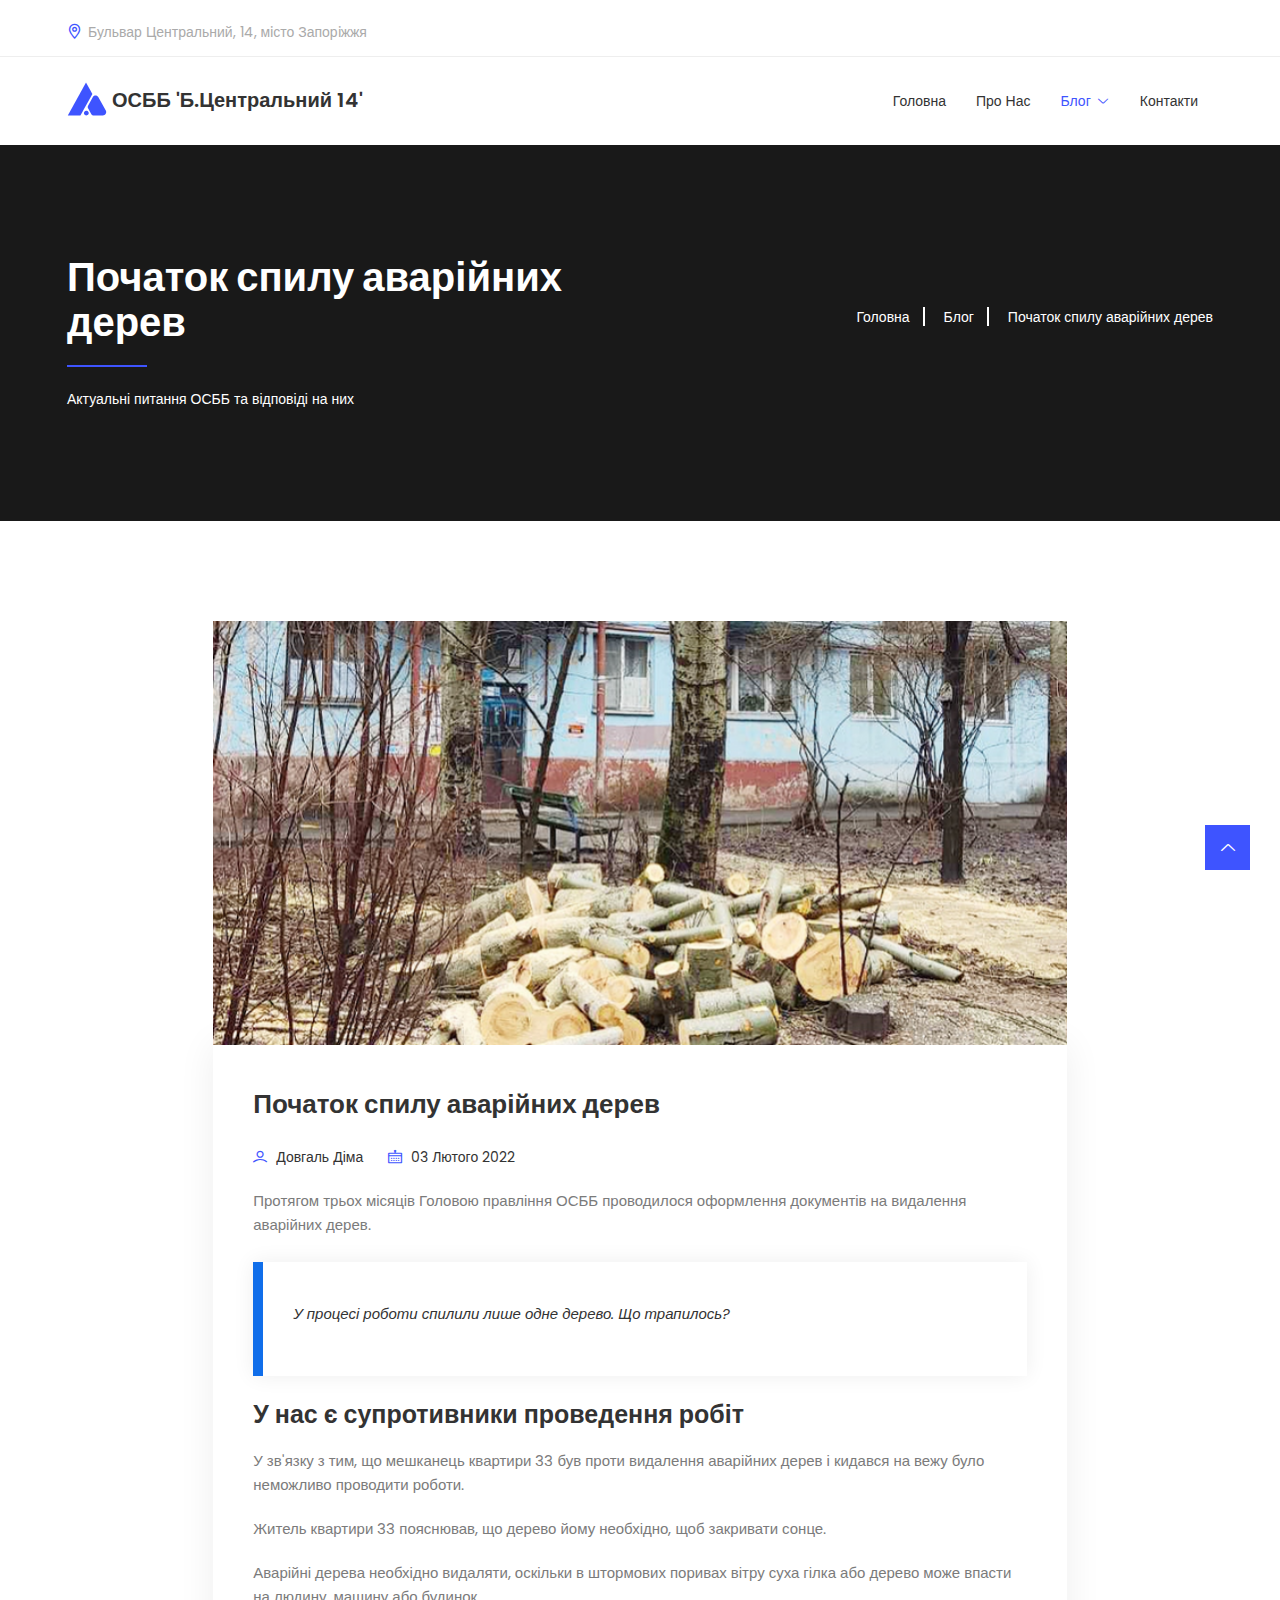
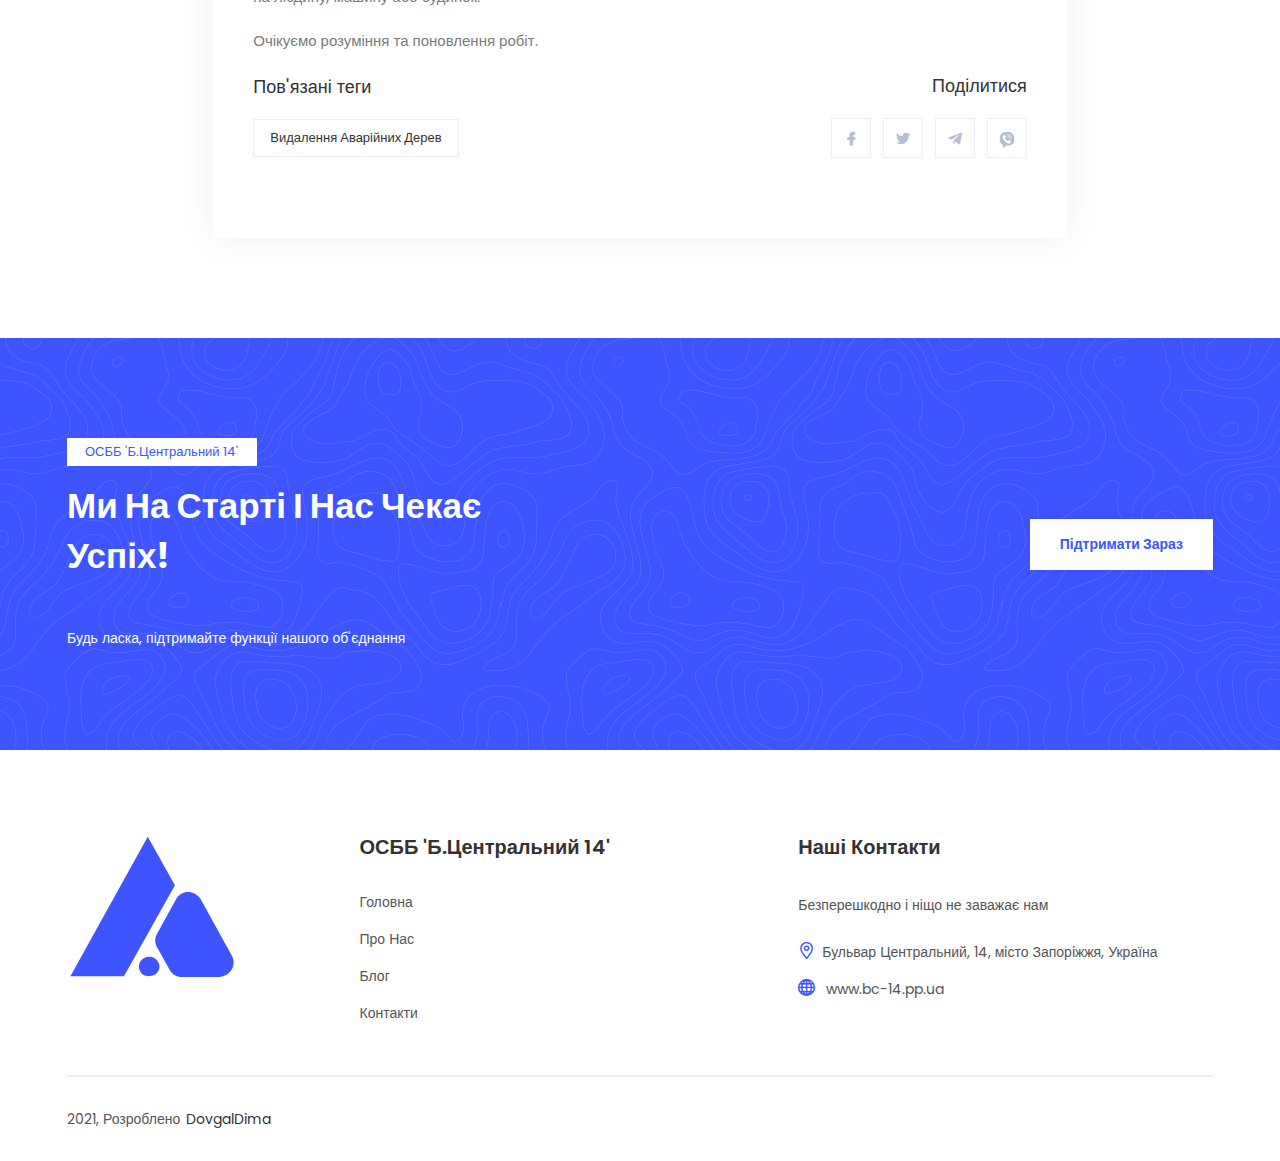
<file: blog-felled-trees.html>
<!DOCTYPE html>
<html class="no-js" lang="ua">

<head>
    <meta charset="utf-8" />
    <meta http-equiv="x-ua-compatible" content="ie=edge" />
    <title>Початок спилу аварійних дерев | ОСББ 'Бульвар Центральний 14'</title>
    <meta name="description" content="" />
    <meta name="viewport" content="width=device-width, initial-scale=1" />
    <link rel="shortcut icon" type="image/x-icon" href="assets/images/favicon.svg" />
    <!-- Place favicon.ico in the root directory -->

    <!-- Open Graph data-->
    <meta property="og:title" content="Початок спилу аварійних дерев |ОСББ 'Бульвар Центральний 14'">
    <meta property="og:description" content="Початок спилу аварійних дерев" />
    <meta property="og:type" content="website" />
    <meta property="og:url" content="blog-felled-trees.html" />
    <meta property="og:image" content="./assets/images/blog/felled-trees-blog.png">
    <!--End Open Graph data-->

    <!-- Web Font -->
    <link
        href="https://fonts.googleapis.com/css2?family=Poppins:ital,wght@0,100;0,200;0,300;0,400;0,500;0,600;0,700;0,800;0,900;1,100;1,200;1,300;1,400;1,500;1,600;1,700;1,800;1,900&display=swap"
        rel="stylesheet">

    <!-- ========================= CSS here ========================= -->
    <link rel="stylesheet" href="assets/css/bootstrap.min.css" />
    <link rel="stylesheet" href="assets/css/LineIcons.2.0.css" />
    <link rel="stylesheet" href="assets/css/animate.css" />
    <link rel="stylesheet" href="assets/css/tiny-slider.css" />
    <link rel="stylesheet" href="assets/css/glightbox.min.css" />
    <link rel="stylesheet" href="assets/css/main.css" />
    <link rel="stylesheet" href="assets/css/reset.css" />
    <link rel="stylesheet" href="assets/css/responsive.css" />

</head>
    
<body>

    <!-- Preloader -->
    <div class="preloader">
        <div class="preloader-inner">
            <div class="preloader-icon">
                <span></span>
                <span></span>
            </div>
        </div>
    </div>
    <!-- /End Preloader -->

    <!-- ========================= header start ========================= -->
    <header class="header navbar-area">
        <!-- Toolbar Start -->
        <div class="toolbar-area">
            <div class="container">
                <div class="row">
                    <div class="col-lg-8 col-md-9 col-12">
                        <div class="toolbar-contact">
                            <!--<p><i class="lni lni-envelope"></i><a href="mailto:info@yourwebsite.com">info@yourwebsite.com</a></p>
                            <p><i class="lni lni-phone"></i><a href="tel:+123456789">(+123) 456789</a></p>-->
                            <p><i class="lni lni-map-marker"></i>Бульвар Центральний, 14, мiсто Запорiжжя</p>
                        </div>
                    </div>
                    <div class="col-lg-4 col-md-3 col-12">
                        <!--<div class="toolbar-sl-share">
                            <ul>
                                <li><a href="#"><i class="lni lni-facebook-filled"></i></a></li>
                                <li><a href="#"><i class="lni lni-twitter-original"></i></a></li>
                                <li><a href="#"><i class="lni lni-pinterest"></i></a></li>
                                <li><a href="#"><i class="lni lni-youtube"></i></a></li>
                            </ul>
                        </div>-->
                    </div>
                </div>
            </div>
        </div>
        <!-- Toolbar End -->
        <div class="container">
            <div class="row align-items-center">
                <div class="col-lg-12">
                    <div class="nav-inner">
                        <nav class="navbar navbar-expand-lg">
                            <a class="navbar-brand" href="index.html">
                                <img src="assets/images/logo.svg" alt="Logo">
                                ОСББ 'Б.Центральний 14'
                            </a>
                            <button class="navbar-toggler" type="button" data-bs-toggle="collapse"
                                data-bs-target="#navbarSupportedContent" aria-controls="navbarSupportedContent"
                                aria-expanded="false" aria-label="Toggle navigation">
                                <span class="toggler-icon"></span>
                                <span class="toggler-icon"></span>
                                <span class="toggler-icon"></span>
                            </button>
                            <div class="collapse navbar-collapse sub-menu-bar" id="navbarSupportedContent">
                                <ul id="nav" class="navbar-nav ms-auto">
                                    <li class="nav-item">
                                        <a class="page-scroll" href="index.html">Головна</a>
                                    </li>
                                    <li class="nav-item">
                                        <a class="page-scroll" href="about-us.html">Про Нас</a>
                                    </li>

                                    <li class="nav-item">
                                        <a class="page-scroll dd-menu collapsed active" href="javascript:void(0)"
                                            data-bs-toggle="collapse" data-bs-target="#submenu-1-1"
                                            aria-controls="navbarSupportedContent" aria-expanded="false"
                                            aria-label="Toggle navigation">Блог</a>
                                        <ul class="sub-menu collapse" id="submenu-1-1">
                                            <li class="nav-item"><a href="blog.html">Всі статті</a></li>
                                          <!--   <li class="nav-item"><a href="#">Наші результати</a></li> -->
                                        </ul>
                                    </li>
                                    <li class="nav-item">
                                        <a class="page-scroll" href="contacts.html">Контакти</a>
                                    </li>
                                </ul>
                            </div> <!-- navbar collapse -->
                            <!-- <div class="button">
                            <a href="javascript:void(0)" class="btn white-bg mouse-dir">Get a Quote <span class="dir-part"></span></a>
                        </div> -->
                        </nav> <!-- navbar -->
                    </div>
                </div>
            </div> <!-- row -->
        </div> <!-- container -->

    </header>
    <!-- ========================= header end ========================= -->

    <!-- Start Breadcrumbs -->
    <div class="breadcrumbs" data-stellar-background-ratio="0.5">
        <div class="container">
            <div class="row">
                <div class="col-lg-6 col-md-6 col-12">
                    <div class="breadcrumbs-content left">
                        <h1 class="page-title">Початок спилу аварійних дерев</h1>
                        <p>Актуальні питання ОСББ та відповіді на них</p>
                    </div>
                </div>
                <div class="col-lg-6 col-md-6 col-12">
                    <div class="breadcrumbs-content right">
                        <ul class="breadcrumb-nav">
                            <li><a href="index.html">Головна</a></li>
                            <li><a href="blog.html">Блог</a></li>
                            <li>Початок спилу аварійних дерев</li>
                        </ul>
                    </div>
                </div>
            </div>
        </div>
    </div>
    <!-- End Breadcrumbs -->


    <section class="section blog-list">
        <div class="container">
            <div class="row">
                <div class="col-lg-9 m-auto">

                    <div class="single-list">
                        <div class="post-thumbnils">
                            <img src="assets/images/blog/single-felled-trees-blog.png" alt="Початок спилу аварійних дерев">
                        </div>
                        <div class="post-details">
                            <div class="detail-inner">
                                <h2 class="post-title">
                                    <a href="blog-felled-trees.html">
                                        Початок спилу аварійних дерев
                                    </a>
                                </h2>

                                <ul class="custom-flex post-meta">
                                    <li>
                                        <a href="https://dovgaldima.pp.ua/">
                                            <i class="lni lni-user"></i>
                                            Довгаль Діма
                                        </a>
                                    </li>
                                    <li>
                                        <a href="#">
                                            <i class="lni lni-calendar"></i>
                                            03 Лютого 2022
                                        </a>
                                    </li>
                                </ul>
                                <p>
                                    Протягом трьох місяців Головою правління ОСББ проводилося оформлення  документів на видалення аварійних дерев.
                                </p>
                                <blockquote>
                                    <h4>У процесі роботи спилили лише одне дерево. Що трапилось?</h4>
                                </blockquote>
                                <h3>У нас є супротивники проведення робіт</h3>
                                <p>
                                    У зв'язку з тим, що мешканець квартири 33 був проти видалення аварійних дерев і кидався на вежу було неможливо проводити роботи.
                                </p>
                                <!-- <ul class="list">
                                    <li>Lorem ipsum dolor sit amet, consectetur adipisicing elit, sed do eiusmod tempor
                                        incididunt ut labore et dolore magna aliqua.</li>
                                    <li>sed do eiusmod tempor incididunt ut labore et dolore magna aliqua.</li>
                                    <li>Lorem ipsum dolor sit amet consectetur adipisicing elit</li>
                                    <li>sed do eiusmod tempor incididunt ut labore et dolore magna aliqua et dolore
                                        magna aliqua.</li>
                                    <li>Lorem ipsum dolor sit amet, consectetur adipisicing elit, sed do</li>
                                </ul> -->
                                <p>
                                    Житель квартири 33 пояснював, що дерево йому необхідно, щоб закривати сонце.
                                </p>
                                <p>
                                    Аварійні дерева необхідно видаляти, оскільки в штормових поривах вітру суха гілка або дерево може впасти на людину, машину або будинок.
                                </p>                                
                                <p>
                                    Очікуємо розуміння та поновлення робіт.
                                </p>
                                <div class="post-tags-media">
                                    <div class="post-tags popular-tag-widget mb-xl-40">
                                        <h5 class="tag-title">Пов'язані теги</h5>
                                        <div class="tags">                                         
                                            <a href="blog-felled-trees.html">Видалення аварійних дерев </a>
                                        </div>
                                    </div>
                                    <div class="post-social-media">
                                        <h5 class="share-title">Поділитися</h5>
                                        <ul class="custom-flex">
                                            <li>
                                                <a href="https://www.facebook.com/sharer/sharer.php?u=https://bc-14.pp.ua/blog-felled-trees.html">
                                                    <i class="lni lni-facebook-filled"></i>
                                                </a>
                                            </li>
                                            <li>
                                                <a href="https://twitter.com/intent/tweet?url=https://bc-14.pp.ua/blog-felled-trees.html">
                                                    <i class="lni lni-twitter-original"></i>
                                                </a>
                                            </li>
                                            <li>
                                                <a href="https://t.me/share/url?url=https://bc-14.pp.ua/blog-felled-trees.html">
                                                    <i class="lni lni-telegram-original"></i>
                                                </a>
                                            </li>
                                            <li>
                                                <script>
                                                    function changeItem() {
                                                        document.getElementById('viber').style.fill = ' #3e54ff';
                                                    }//сработает при наведении.
                                                    
                                                    function rechangeItem() {
                                                        document.getElementById('viber').style.fill = '#b5becf';
                                                    }// сработает при отведении.
                                                </script>
                                                
                                                <a href="viber://forward?text=https://bc-14.pp.ua/blog-felled-trees.html"  onmouseover="changeItem()" onmouseout="rechangeItem()">
                                                    <svg id="viber" fill="#b5becf" version="1.0" xmlns="http://www.w3.org/2000/svg"
                                                        width="20px" height="20px" viewBox="0 0 512.000000 512.000000"
                                                        preserveAspectRatio="xMidYMid meet">

                                                        <g transform="translate(0.000000,512.000000) scale(0.100000,-0.100000)"
                                                            stroke="none">
                                                            <path
                                                                d="M1975 4603 c-494 -68 -899 -360 -1123 -809 -43 -86 -97 -253 -118
                                                                -369 -17 -88 -19 -154 -19 -565 0 -512 2 -538 67 -739 112 -352 353 -645 676
                                                                -823 l72 -40 0 -354 c0 -341 1 -355 20 -374 13 -13 33 -20 57 -20 35 0 52 15
                                                                343 304 l305 305 450 4 c491 5 519 7 718 73 430 141 776 491 916 927 63 196
                                                                66 234 66 742 0 406 -2 472 -19 560 -56 300 -186 547 -405 766 -168 168 -343
                                                                277 -557 348 -197 65 -182 64 -829 67 -324 1 -603 0 -620 -3z m926 -578 c421
                                                                -73 738 -410 789 -838 12 -100 2 -242 -21 -315 -17 -52 -70 -69 -104 -32 -17
                                                                19 -17 27 -5 121 47 371 -127 701 -457 867 -97 49 -194 73 -323 79 -73 3 -123
                                                                10 -137 19 -41 26 -25 88 27 107 29 11 149 7 231 -8z m-964 -242 c61 -35 368
                                                                -348 388 -397 30 -70 9 -173 -44 -220 -12 -11 -50 -34 -84 -50 -36 -18 -74
                                                                -47 -92 -69 -27 -36 -30 -45 -30 -115 0 -66 5 -87 33 -146 86 -181 267 -363
                                                                446 -447 59 -28 75 -31 136 -27 89 5 142 39 181 116 33 67 64 100 114 123 51
                                                                23 99 24 150 0 61 -27 401 -379 414 -428 28 -100 11 -134 -142 -290 -143 -145
                                                                -191 -177 -287 -188 -200 -23 -532 126 -850 382 -112 90 -359 336 -444 443
                                                                -173 218 -318 474 -372 655 -37 125 -40 277 -6 349 26 57 245 286 302 316 53
                                                                29 127 26 187 -7z m1014 -50 c206 -68 376 -242 440 -453 18 -57 23 -100 24
                                                                -178 0 -97 -2 -105 -24 -123 -30 -24 -56 -24 -81 1 -17 17 -20 33 -20 108 0
                                                                103 -19 182 -63 266 -39 75 -133 171 -208 214 -76 43 -196 73 -285 71 -98 -3
                                                                -137 24 -119 82 18 57 183 63 336 12z m-68 -269 c95 -31 199 -132 237 -231 45
                                                                -120 34 -203 -29 -203 -38 0 -60 27 -68 86 -3 27 -12 64 -20 82 -34 81 -145
                                                                162 -224 162 -45 0 -89 32 -89 65 0 14 11 33 27 45 31 24 76 22 166 -6z" />
                                                        </g>
                                                    </svg>

                                                </a>
                                            </li>
                                        </ul>
                                    </div>
                                </div>
                            </div>
                        </div>
                    </div>

                </div>

            </div>
        </div>
    </section>

    <section class="section free-version-banner">
        <div class="container">
            <div class="row align-items-center">
                <div class="col-xl-5 col-lg-7">
                    <div class="section-title mb-60">
                        <span class="text-white wow fadeInDown" data-wow-delay=".2s"
                            style="visibility: visible; animation-delay: 0.2s; animation-name: fadeInDown;">ОСББ
                            'Б.Центральний 14'</span>
                        <h2 class="text-white wow fadeInUp" data-wow-delay=".4s"
                            style="visibility: visible; animation-delay: 0.4s; animation-name: fadeInUp;">Ми на старті і
                            нас чекає успіх!</h2>
                        <p class="text-white wow fadeInUp" data-wow-delay=".6s"
                            style="visibility: visible; animation-delay: 0.6s; animation-name: fadeInUp;">Будь ласка,
                            підтримайте функції нашого об'єднання</p>
                    </div>
                </div>
                <div class="col-xl-7 col-lg-5">
                    <div class="contact-btn text-right text-lg-right button wow fadeInRight" data-wow-delay=".8s">
                        <a href="contacts.html" rel="nofollow" class="btn mouse-dir">Підтримати зараз
                            <span class="dir-part"></span></a>
                    </div>
                </div>
            </div>
        </div>
    </section>

    <!-- Start Footer Area -->
    <footer class="footer">
        <!-- Start Middle Top -->
        <div class="footer-middle">
            <div class="container">
                <div class="row">
                    <div class="col-lg-3 col-md-5 col-12">
                        <!-- Single Widget -->
                        <div class="f-about single-footer">
                            <div class="logo">
                                <a href="index.html"><img src="assets/images/logo.svg" alt="#"></a>
                            </div>
                        </div>
                        <!-- End Single Widget -->
                    </div>

                    <div class="col-lg-9 col-md-7 col-12">
                        <div class="row">
                            <div class="col-lg-6 col-md-6 col-6">
                                <!-- Single Widget -->
                                <div class="single-footer f-link">
                                    <h3>ОСББ 'Б.Центральний 14'</h3>
                                    <ul>
                                        <li><a href="index.html">Головна</a></li>
                                        <li><a href="about-us.html">Про Нас</a></li>
                                        <li class="nav-item">
                                          <a class="page-scroll dd-menu collapsed" href="javascript:void(0)"
                                            data-bs-toggle="collapse" data-bs-target="#submenu-1-1"
                                            aria-controls="navbarSupportedContent" aria-expanded="false"
                                            aria-label="Toggle navigation">Блог</a>
                                          <ul class="sub-menu collapse" id="submenu-1-1">
                                            <li class="nav-item"><a href="blog.html">Всі статті</a></li>
                                            <!-- <li class="nav-item"><a href="about-us.html">Наші результати</a></li> -->
                                          </ul>
                                        </li>
                                        <li><a href="contacts.html">Контакти</a></li>
                                    </ul>
                                </div>
                                <!-- End Single Widget -->
                            </div>

                            <div class="col-lg-6 col-md-6 col-6">
                                <!-- Single Widget -->
                                <div class="single-footer f-contact f-link">
                                    <h3>Наші контакти</h3>
                                    <p>Безперешкодно і ніщо не заважає нам</p>
                                    <ul class="footer-contact">
                                        <!-- <li><i class="lni lni-phone"></i> <a href="#">+012 (345) 6789</a></li>
                                        <li><i class="lni lni-envelope"></i> <a
                                                href="mailto:support@gmail.com">support@gmail.com</a></li> -->
                                        <li><i class="lni lni-map-marker"></i>Бульвар Центральний, 14, мiсто Запорiжжя,
                                            Україна</li>
                                        <li><i class="lni lni-world"></i> <a
                                                href="./index.html">www.bc-14.pp.ua</a></li>
                                    </ul>
                                </div>
                                <!-- End Single Widget -->
                            </div>
                        </div>
                    </div>

                </div>
            </div>
        </div>
        <!--/ End Footer Middle -->
        <!-- Start Footer Bottom -->
        <div class="footer-bottom">
            <div class="container">
                <div class="inner">
                    <div class="row">
                        <div class="col-lg-6 col-md-6 col-12">
                            <div class="left">
                                <p>2021, Розроблено<a href="https://dovgaldima.pp.ua/" rel="nofollow"
                                        target="_blank">DovgalDima</a></p>
                            </div>
                        </div>
                    </div>
                </div>
            </div>
        </div>
        <!-- End Footer Middle -->
    </footer>
    <!--/ End Footer Area -->

    <!-- ========================= scroll-top ========================= -->
    <a href="#" class="scroll-top btn-hover">
        <i class="lni lni-chevron-up"></i>
    </a>

    <!-- ========================= JS here ========================= -->
    <script src="assets/js/bootstrap.min.js"></script>
    <script src="assets/js/count-up.min.js"></script>
    <script src="assets/js/wow.min.js"></script>
    <script src="assets/js/tiny-slider.js"></script>
    <script src="assets/js/glightbox.min.js"></script>
    <script src="assets/js/imagesloaded.min.js"></script>
    <script src="assets/js/isotope.min.js"></script>
    <script src="assets/js/main.js"></script>
    <script type="text/javascript">
        //========= glightbox
        /*  GLightbox({
             'href': 'https://www.youtube.com',
             'type': 'video',
             'source': 'youtube',  
             'width': 900,
             'autoplayVideos': false,
         }); */

        //====== Clients Logo Slider
        tns({
            container: '.client-logo-carousel',
            slideBy: 'page',
            autoplay: true,
            autoplayButtonOutput: false,
            mouseDrag: true,
            gutter: 15,
            nav: false,
            controls: false,
            responsive: {
                0: {
                    items: 1,
                },
                540: {
                    items: 2,
                },
                768: {
                    items: 3,
                },
                992: {
                    items: 4,
                },
                1170: {
                    items: 6,
                }
            }
        });

        //======== Home Slider
        var slider = new tns({
            container: '.home-slider',
            slideBy: 'page',
            autoplay: false,
            mouseDrag: true,
            gutter: 0,
            items: 1,
            nav: true,
            controls: false,
            controlsText: [
                '<i class="lni lni-arrow-left prev"></i>',
                '<i class="lni lni-arrow-right next"></i>'
            ],
            responsive: {
                1200: {
                    items: 1,
                },
                992: {
                    items: 1,
                },
                0: {
                    items: 1,
                }

            }
        });

        //======== Testimonial Slider
        var slider = new tns({
            container: '.testimonial-slider',
            slideBy: 'page',
            autoplay: false,
            mouseDrag: true,
            gutter: 0,
            items: 1,
            nav: true,
            controls: false,
            controlsText: [
                '<i class="lni lni-arrow-left prev"></i>',
                '<i class="lni lni-arrow-right next"></i>'
            ],
            responsive: {
                1200: {
                    items: 2,
                },
                992: {
                    items: 1,
                },
                0: {
                    items: 1,
                }

            }
        });

        //============== isotope masonry js with imagesloaded
        imagesLoaded('#container', function () {
            var elem = document.querySelector('.grid');
            var iso = new Isotope(elem, {
                // options
                itemSelector: '.grid-item',
                masonry: {
                    // use outer width of grid-sizer for columnWidth
                    columnWidth: '.grid-item'
                }
            });

            let filterButtons = document.querySelectorAll('.portfolio-btn-wrapper button');
            filterButtons.forEach(e =>
                e.addEventListener('click', () => {

                    let filterValue = event.target.getAttribute('data-filter');
                    iso.arrange({
                        filter: filterValue
                    });
                })
            );
        });
    </script>
</body>

</html>
</file>
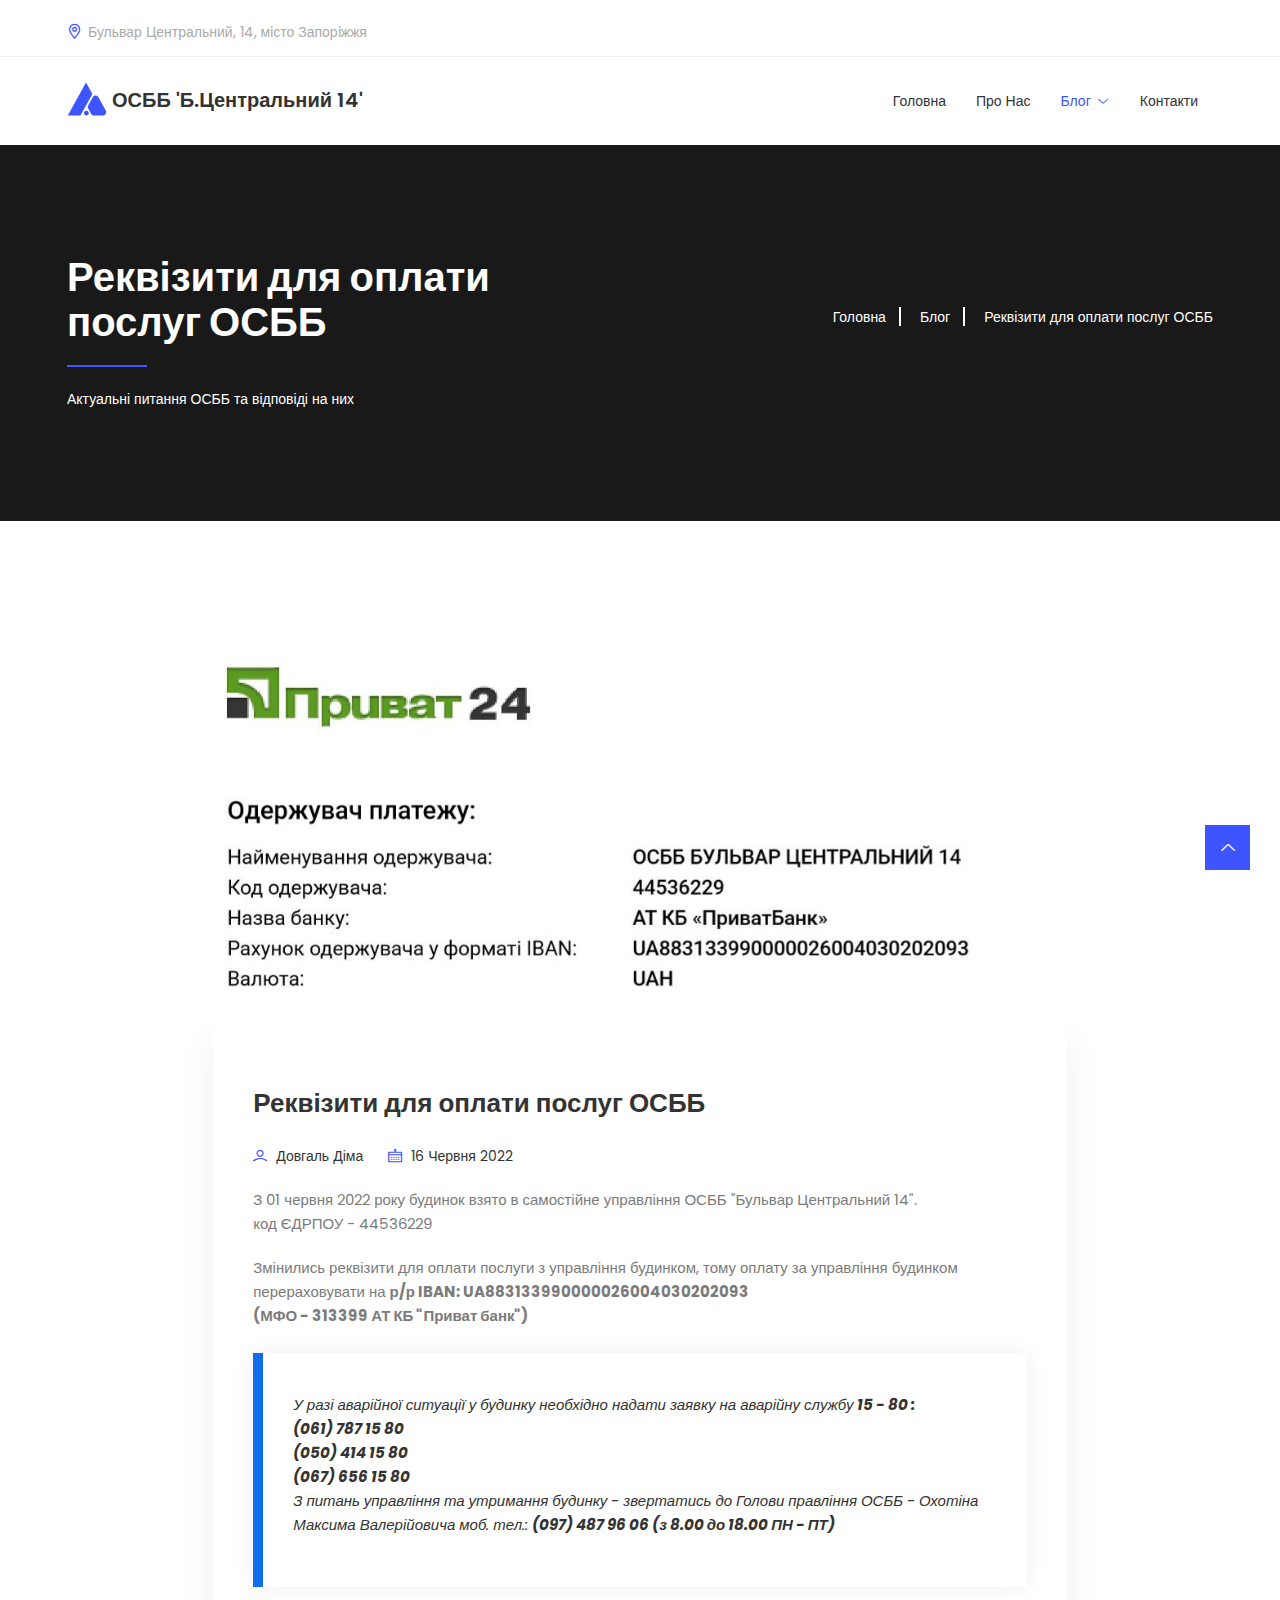
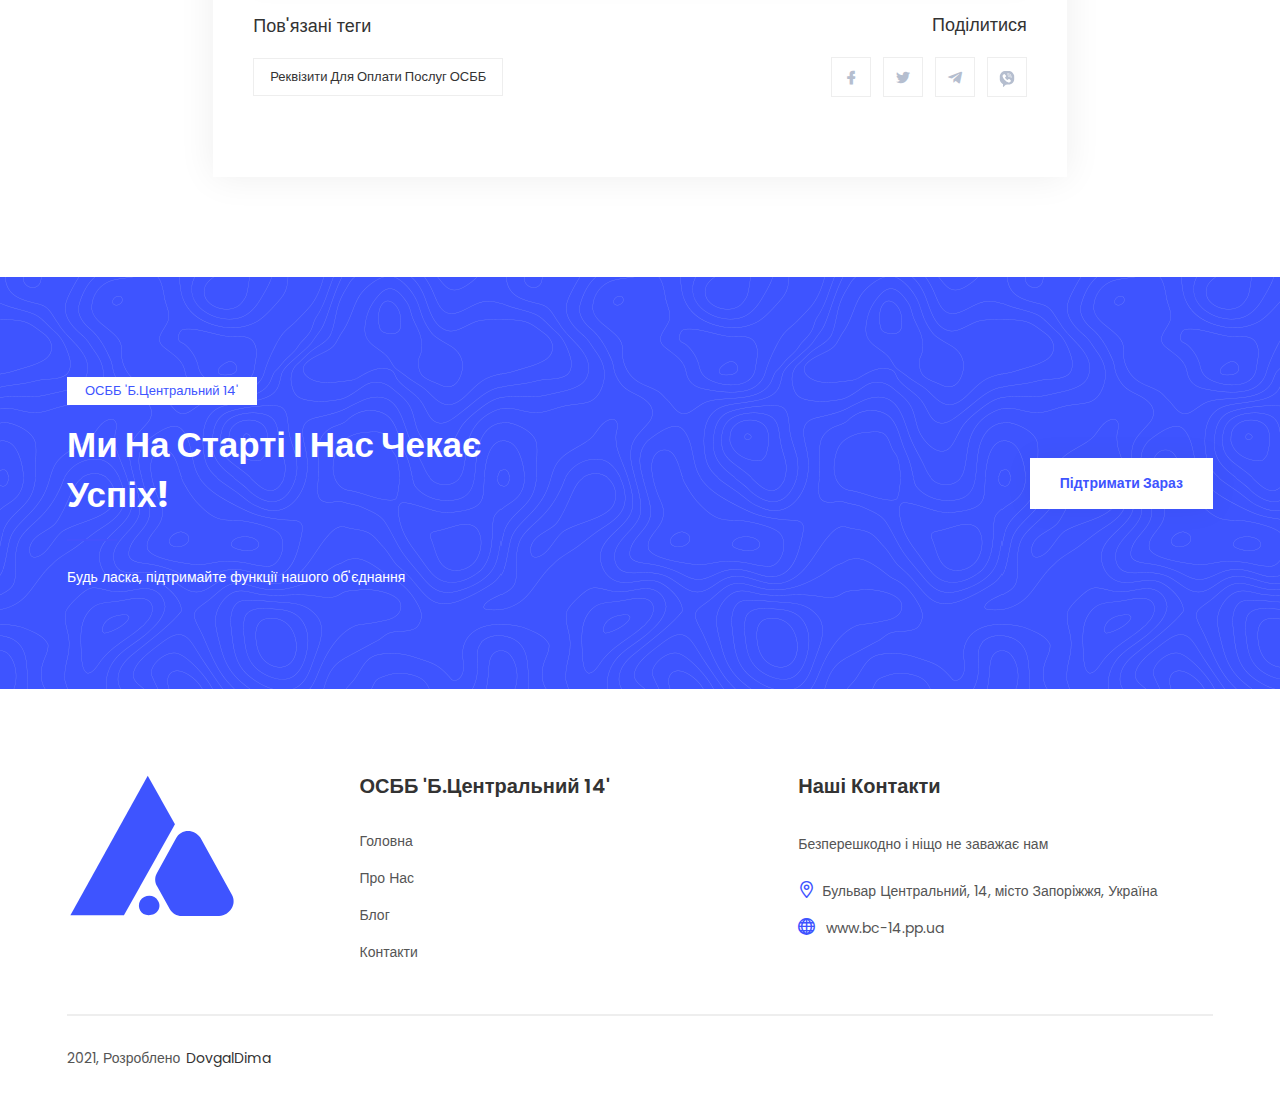
<file: blog-payment-details-osbb.html>
<!DOCTYPE html>
<html class="no-js" lang="ua">

<head>
    <meta charset="utf-8" />
    <meta http-equiv="x-ua-compatible" content="ie=edge" />
    <title>Реквізити для оплати послуг ОСББ | ОСББ 'Бульвар Центральний 14'</title>
    <meta name="description" content="" />
    <meta name="viewport" content="width=device-width, initial-scale=1" />
    <link rel="shortcut icon" type="image/x-icon" href="assets/images/favicon.svg" />
    <!-- Place favicon.ico in the root directory -->

    <!-- Open Graph data-->
    <meta property="og:title" content="Реквізити для оплати послуг ОСББ |ОСББ 'Бульвар Центральний 14'">
    <meta property="og:description" content="Реквізити для оплати послуг ОСББ" />
    <meta property="og:type" content="website" />
    <meta property="og:url" content="blog-payment-details-osbb.html" />
    <meta property="og:image" content="./assets/images/blog/pb-osbb.png">
    <!--End Open Graph data-->

    <!-- Web Font -->
    <link
        href="https://fonts.googleapis.com/css2?family=Poppins:ital,wght@0,100;0,200;0,300;0,400;0,500;0,600;0,700;0,800;0,900;1,100;1,200;1,300;1,400;1,500;1,600;1,700;1,800;1,900&display=swap"
        rel="stylesheet">

    <!-- ========================= CSS here ========================= -->
    <link rel="stylesheet" href="assets/css/bootstrap.min.css" />
    <link rel="stylesheet" href="assets/css/LineIcons.2.0.css" />
    <link rel="stylesheet" href="assets/css/animate.css" />
    <link rel="stylesheet" href="assets/css/tiny-slider.css" />
    <link rel="stylesheet" href="assets/css/glightbox.min.css" />
    <link rel="stylesheet" href="assets/css/main.css" />
    <link rel="stylesheet" href="assets/css/reset.css" />
    <link rel="stylesheet" href="assets/css/responsive.css" />

</head>
    
<body>

    <!-- Preloader -->
    <div class="preloader">
        <div class="preloader-inner">
            <div class="preloader-icon">
                <span></span>
                <span></span>
            </div>
        </div>
    </div>
    <!-- /End Preloader -->

    <!-- ========================= header start ========================= -->
    <header class="header navbar-area">
        <!-- Toolbar Start -->
        <div class="toolbar-area">
            <div class="container">
                <div class="row">
                    <div class="col-lg-8 col-md-9 col-12">
                        <div class="toolbar-contact">
                           
                            <p><i class="lni lni-map-marker"></i>Бульвар Центральний, 14, мiсто Запорiжжя</p>
                        </div>
                    </div>
                    <div class="col-lg-4 col-md-3 col-12">
                        <!--<div class="toolbar-sl-share">
                            <ul>
                                <li><a href="#"><i class="lni lni-facebook-filled"></i></a></li>
                                <li><a href="#"><i class="lni lni-twitter-original"></i></a></li>
                                <li><a href="#"><i class="lni lni-pinterest"></i></a></li>
                                <li><a href="#"><i class="lni lni-youtube"></i></a></li>
                            </ul>
                        </div>-->
                    </div>
                </div>
            </div>
        </div>
        <!-- Toolbar End -->
        <div class="container">
            <div class="row align-items-center">
                <div class="col-lg-12">
                    <div class="nav-inner">
                        <nav class="navbar navbar-expand-lg">
                            <a class="navbar-brand" href="index.html">
                                <img src="assets/images/logo.svg" alt="Logo">
                                ОСББ 'Б.Центральний 14'
                            </a>
                            <button class="navbar-toggler" type="button" data-bs-toggle="collapse"
                                data-bs-target="#navbarSupportedContent" aria-controls="navbarSupportedContent"
                                aria-expanded="false" aria-label="Toggle navigation">
                                <span class="toggler-icon"></span>
                                <span class="toggler-icon"></span>
                                <span class="toggler-icon"></span>
                            </button>
                            <div class="collapse navbar-collapse sub-menu-bar" id="navbarSupportedContent">
                                <ul id="nav" class="navbar-nav ms-auto">
                                    <li class="nav-item">
                                        <a class="page-scroll" href="index.html">Головна</a>
                                    </li>
                                    <li class="nav-item">
                                        <a class="page-scroll" href="about-us.html">Про Нас</a>
                                    </li>

                                    <li class="nav-item">
                                        <a class="page-scroll dd-menu collapsed active" href="javascript:void(0)"
                                            data-bs-toggle="collapse" data-bs-target="#submenu-1-1"
                                            aria-controls="navbarSupportedContent" aria-expanded="false"
                                            aria-label="Toggle navigation">Блог</a>
                                        <ul class="sub-menu collapse" id="submenu-1-1">
                                            <li class="nav-item"><a href="blog.html">Всі статті</a></li>
                                          <!--   <li class="nav-item"><a href="#">Наші результати</a></li> -->
                                        </ul>
                                    </li>
                                    <li class="nav-item">
                                        <a class="page-scroll" href="contacts.html">Контакти</a>
                                    </li>
                                </ul>
                            </div> <!-- navbar collapse -->
                            <!-- <div class="button">
                            <a href="javascript:void(0)" class="btn white-bg mouse-dir">Get a Quote <span class="dir-part"></span></a>
                        </div> -->
                        </nav> <!-- navbar -->
                    </div>
                </div>
            </div> <!-- row -->
        </div> <!-- container -->

    </header>
    <!-- ========================= header end ========================= -->

    <!-- Start Breadcrumbs -->
    <div class="breadcrumbs" data-stellar-background-ratio="0.5">
        <div class="container">
            <div class="row">
                <div class="col-lg-6 col-md-6 col-12">
                    <div class="breadcrumbs-content left">
                        <h1 class="page-title">Реквізити для оплати послуг ОСББ</h1>
                        <p>Актуальні питання ОСББ та відповіді на них</p>
                    </div>
                </div>
                <div class="col-lg-6 col-md-6 col-12">
                    <div class="breadcrumbs-content right">
                        <ul class="breadcrumb-nav">
                            <li><a href="index.html">Головна</a></li>
                            <li><a href="blog.html">Блог</a></li>
                            <li>Реквізити для оплати послуг ОСББ</li>
                        </ul>
                    </div>
                </div>
            </div>
        </div>
    </div>
    <!-- End Breadcrumbs -->

    <section class="section blog-list">
        <div class="container">
            <div class="row">
                <div class="col-lg-9 m-auto">

                    <div class="single-list">
                        <div class="post-thumbnils">
                            <img src="assets/images/blog/pb-osbb.png" alt="Реквізити для оплати послуг ОСББ">
                        </div>
                        <div class="post-details">
                            <div class="detail-inner">
                                <h2 class="post-title">
                                    <a href="blog-tree-removal-end.html">
                                        Реквізити для оплати послуг ОСББ
                                    </a>
                                </h2>

                                <ul class="custom-flex post-meta">
                                    <li>
                                        <a href="https://dovgaldima.pp.ua/">
                                            <i class="lni lni-user"></i>
                                            Довгаль Діма
                                        </a>
                                    </li>
                                    <li>
                                        <a href="#">
                                            <i class="lni lni-calendar"></i>
                                            16 Червня 2022
                                        </a>
                                    </li>
                                </ul>
                                <p>
                                    З 01 червня 2022 року будинок взято в самостійне управління ОСББ "Бульвар Центральний 14".<br>
                                    код ЄДРПОУ - 44536229
                                </p>
                                <p>
                                    Змінились реквізити для оплати послуги з управління будинком, тому оплату за управління будинком
                                    перераховувати на <strong>р/р IBAN: UA883133990000026004030202093</strong><br>
                                    <strong>(МФО - 313399 АТ КБ "Приват банк")</strong>
                                </p>
         
                                <blockquote>
                                    <h4>
                                        У разі аварійної ситуації у будинку необхідно надати заявку на аварійну службу <strong>15 - 80 :<br>
                                        (061) 787 15 80 <br> (050) 414 15 80 <br> (067) 656 15 80 <br></strong>
                                        З питань управління та утримання будинку - звертатись до Голови правління ОСББ - Охотіна Максима Валерійовича
                                        моб. тел.: <strong>(097) 487 96 06 (з 8.00 до 18.00 ПН - ПТ)</strong>
                                    </h4>
                                </blockquote>
                                
                                <!-- <ul class="list">
                                    <li>Lorem ipsum dolor sit amet, consectetur adipisicing elit, sed do eiusmod tempor
                                        incididunt ut labore et dolore magna aliqua.</li>
                                    <li>sed do eiusmod tempor incididunt ut labore et dolore magna aliqua.</li>
                                    <li>Lorem ipsum dolor sit amet consectetur adipisicing elit</li>
                                    <li>sed do eiusmod tempor incididunt ut labore et dolore magna aliqua et dolore
                                        magna aliqua.</li>
                                    <li>Lorem ipsum dolor sit amet, consectetur adipisicing elit, sed do</li>
                                </ul> -->
                                
                                <div class="post-tags-media">
                                    <div class="post-tags popular-tag-widget mb-xl-40">
                                        <h5 class="tag-title">Пов'язані теги</h5>
                                        <div class="tags">                                         
                                            <a href="blog-tree-removal-end.html">Реквізити для оплати послуг ОСББ</a>
                                        </div>
                                    </div>
                                    <div class="post-social-media">
                                        <h5 class="share-title">Поділитися</h5>
                                        <ul class="custom-flex">
                                            <li>
                                                <a href="https://www.facebook.com/sharer/sharer.php?u=https://bc-14.pp.ua/blog-payment-details-osbb.html">
                                                    <i class="lni lni-facebook-filled"></i>
                                                </a>
                                            </li>
                                            <li>
                                                <a href="https://twitter.com/intent/tweet?url=https://bc-14.pp.ua/blog-payment-details-osbb.html">
                                                    <i class="lni lni-twitter-original"></i>
                                                </a>
                                            </li>
                                            <li>
                                                <a href="https://t.me/share/url?url=https://bc-14.pp.ua/blog-payment-details-osbb.html">
                                                    <i class="lni lni-telegram-original"></i>
                                                </a>
                                            </li>
                                            <li>
                                                <script>
                                                    function changeItem() {
                                                        document.getElementById('viber').style.fill = ' #3e54ff';
                                                    }//сработает при наведении.
                                                    
                                                    function rechangeItem() {
                                                        document.getElementById('viber').style.fill = '#b5becf';
                                                    }// сработает при отведении.
                                                </script>
                                                
                                                <a href="viber://forward?text=https://bc-14.pp.ua/blog-payment-details-osbb.html"  onmouseover="changeItem()" onmouseout="rechangeItem()">
                                                    <svg id="viber" fill="#b5becf" version="1.0" xmlns="http://www.w3.org/2000/svg"
                                                        width="20px" height="20px" viewBox="0 0 512.000000 512.000000"
                                                        preserveAspectRatio="xMidYMid meet">

                                                        <g transform="translate(0.000000,512.000000) scale(0.100000,-0.100000)"
                                                            stroke="none">
                                                            <path
                                                                d="M1975 4603 c-494 -68 -899 -360 -1123 -809 -43 -86 -97 -253 -118
                                                                -369 -17 -88 -19 -154 -19 -565 0 -512 2 -538 67 -739 112 -352 353 -645 676
                                                                -823 l72 -40 0 -354 c0 -341 1 -355 20 -374 13 -13 33 -20 57 -20 35 0 52 15
                                                                343 304 l305 305 450 4 c491 5 519 7 718 73 430 141 776 491 916 927 63 196
                                                                66 234 66 742 0 406 -2 472 -19 560 -56 300 -186 547 -405 766 -168 168 -343
                                                                277 -557 348 -197 65 -182 64 -829 67 -324 1 -603 0 -620 -3z m926 -578 c421
                                                                -73 738 -410 789 -838 12 -100 2 -242 -21 -315 -17 -52 -70 -69 -104 -32 -17
                                                                19 -17 27 -5 121 47 371 -127 701 -457 867 -97 49 -194 73 -323 79 -73 3 -123
                                                                10 -137 19 -41 26 -25 88 27 107 29 11 149 7 231 -8z m-964 -242 c61 -35 368
                                                                -348 388 -397 30 -70 9 -173 -44 -220 -12 -11 -50 -34 -84 -50 -36 -18 -74
                                                                -47 -92 -69 -27 -36 -30 -45 -30 -115 0 -66 5 -87 33 -146 86 -181 267 -363
                                                                446 -447 59 -28 75 -31 136 -27 89 5 142 39 181 116 33 67 64 100 114 123 51
                                                                23 99 24 150 0 61 -27 401 -379 414 -428 28 -100 11 -134 -142 -290 -143 -145
                                                                -191 -177 -287 -188 -200 -23 -532 126 -850 382 -112 90 -359 336 -444 443
                                                                -173 218 -318 474 -372 655 -37 125 -40 277 -6 349 26 57 245 286 302 316 53
                                                                29 127 26 187 -7z m1014 -50 c206 -68 376 -242 440 -453 18 -57 23 -100 24
                                                                -178 0 -97 -2 -105 -24 -123 -30 -24 -56 -24 -81 1 -17 17 -20 33 -20 108 0
                                                                103 -19 182 -63 266 -39 75 -133 171 -208 214 -76 43 -196 73 -285 71 -98 -3
                                                                -137 24 -119 82 18 57 183 63 336 12z m-68 -269 c95 -31 199 -132 237 -231 45
                                                                -120 34 -203 -29 -203 -38 0 -60 27 -68 86 -3 27 -12 64 -20 82 -34 81 -145
                                                                162 -224 162 -45 0 -89 32 -89 65 0 14 11 33 27 45 31 24 76 22 166 -6z" />
                                                        </g>
                                                    </svg>

                                                </a>
                                            </li>
                                        </ul>
                                    </div>
                                </div>
                            </div>
                        </div>
                    </div>

                </div>

            </div>
        </div>
    </section>

    <section class="section free-version-banner">
        <div class="container">
            <div class="row align-items-center">
                <div class="col-xl-5 col-lg-7">
                    <div class="section-title mb-60">
                        <span class="text-white wow fadeInDown" data-wow-delay=".2s"
                            style="visibility: visible; animation-delay: 0.2s; animation-name: fadeInDown;">ОСББ
                            'Б.Центральний 14'</span>
                        <h2 class="text-white wow fadeInUp" data-wow-delay=".4s"
                            style="visibility: visible; animation-delay: 0.4s; animation-name: fadeInUp;">Ми на старті і
                            нас чекає успіх!</h2>
                        <p class="text-white wow fadeInUp" data-wow-delay=".6s"
                            style="visibility: visible; animation-delay: 0.6s; animation-name: fadeInUp;">Будь ласка,
                            підтримайте функції нашого об'єднання</p>
                    </div>
                </div>
                <div class="col-xl-7 col-lg-5">
                    <div class="contact-btn text-right text-lg-right button wow fadeInRight" data-wow-delay=".8s">
                        <a href="contacts.html" rel="nofollow" class="btn mouse-dir">Підтримати зараз
                            <span class="dir-part"></span></a>
                    </div>
                </div>
            </div>
        </div>
    </section>

    <!-- Start Footer Area -->
    <footer class="footer">
        <!-- Start Middle Top -->
        <div class="footer-middle">
            <div class="container">
                <div class="row">
                    <div class="col-lg-3 col-md-5 col-12">
                        <!-- Single Widget -->
                        <div class="f-about single-footer">
                            <div class="logo">
                                <a href="index.html"><img src="assets/images/logo.svg" alt="#"></a>
                            </div>
                        </div>
                        <!-- End Single Widget -->
                    </div>

                    <div class="col-lg-9 col-md-7 col-12">
                        <div class="row">
                            <div class="col-lg-6 col-md-6 col-6">
                                <!-- Single Widget -->
                                <div class="single-footer f-link">
                                    <h3>ОСББ 'Б.Центральний 14'</h3>
                                    <ul>
                                        <li><a href="index.html">Головна</a></li>
                                        <li><a href="about-us.html">Про Нас</a></li>
                                        <li class="nav-item">
                                          <a class="page-scroll dd-menu collapsed" href="javascript:void(0)"
                                            data-bs-toggle="collapse" data-bs-target="#submenu-1-1"
                                            aria-controls="navbarSupportedContent" aria-expanded="false"
                                            aria-label="Toggle navigation">Блог</a>
                                          <ul class="sub-menu collapse" id="submenu-1-1">
                                            <li class="nav-item"><a href="blog.html">Всі статті</a></li>
                                            <!-- <li class="nav-item"><a href="about-us.html">Наші результати</a></li> -->
                                          </ul>
                                        </li>
                                        <li><a href="contacts.html">Контакти</a></li>
                                    </ul>
                                </div>
                                <!-- End Single Widget -->
                            </div>

                            <div class="col-lg-6 col-md-6 col-6">
                                <!-- Single Widget -->
                                <div class="single-footer f-contact f-link">
                                    <h3>Наші контакти</h3>
                                    <p>Безперешкодно і ніщо не заважає нам</p>
                                    <ul class="footer-contact">
                                        <!-- <li><i class="lni lni-phone"></i> <a href="#">+012 (345) 6789</a></li>
                                        <li><i class="lni lni-envelope"></i> <a
                                                href="mailto:support@gmail.com">support@gmail.com</a></li> -->
                                        <li><i class="lni lni-map-marker"></i>Бульвар Центральний, 14, мiсто Запорiжжя,
                                            Україна</li>
                                        <li><i class="lni lni-world"></i> <a
                                                href="./index.html">www.bc-14.pp.ua</a></li>
                                    </ul>
                                </div>
                                <!-- End Single Widget -->
                            </div>
                        </div>
                    </div>

                </div>
            </div>
        </div>
        <!--/ End Footer Middle -->
        <!-- Start Footer Bottom -->
        <div class="footer-bottom">
            <div class="container">
                <div class="inner">
                    <div class="row">
                        <div class="col-lg-6 col-md-6 col-12">
                            <div class="left">
                                <p>2021, Розроблено<a href="https://dovgaldima.pp.ua/" rel="nofollow"
                                        target="_blank">DovgalDima</a></p>
                            </div>
                        </div>
                    </div>
                </div>
            </div>
        </div>
        <!-- End Footer Middle -->
    </footer>
    <!--/ End Footer Area -->

    <!-- ========================= scroll-top ========================= -->
    <a href="#" class="scroll-top btn-hover">
        <i class="lni lni-chevron-up"></i>
    </a>

    <!-- ========================= JS here ========================= -->
    <script src="assets/js/bootstrap.min.js"></script>
    <script src="assets/js/count-up.min.js"></script>
    <script src="assets/js/wow.min.js"></script>
    <script src="assets/js/tiny-slider.js"></script>
    <script src="assets/js/glightbox.min.js"></script>
    <script src="assets/js/imagesloaded.min.js"></script>
    <script src="assets/js/isotope.min.js"></script>
    <script src="assets/js/main.js"></script>
    <script type="text/javascript">
        //========= glightbox
        /*  GLightbox({
             'href': 'https://www.youtube.com',
             'type': 'video',
             'source': 'youtube',  
             'width': 900,
             'autoplayVideos': false,
         }); */

        //====== Clients Logo Slider
        tns({
            container: '.client-logo-carousel',
            slideBy: 'page',
            autoplay: true,
            autoplayButtonOutput: false,
            mouseDrag: true,
            gutter: 15,
            nav: false,
            controls: false,
            responsive: {
                0: {
                    items: 1,
                },
                540: {
                    items: 2,
                },
                768: {
                    items: 3,
                },
                992: {
                    items: 4,
                },
                1170: {
                    items: 6,
                }
            }
        });

        //======== Home Slider
        var slider = new tns({
            container: '.home-slider',
            slideBy: 'page',
            autoplay: false,
            mouseDrag: true,
            gutter: 0,
            items: 1,
            nav: true,
            controls: false,
            controlsText: [
                '<i class="lni lni-arrow-left prev"></i>',
                '<i class="lni lni-arrow-right next"></i>'
            ],
            responsive: {
                1200: {
                    items: 1,
                },
                992: {
                    items: 1,
                },
                0: {
                    items: 1,
                }

            }
        });

        //======== Testimonial Slider
        var slider = new tns({
            container: '.testimonial-slider',
            slideBy: 'page',
            autoplay: false,
            mouseDrag: true,
            gutter: 0,
            items: 1,
            nav: true,
            controls: false,
            controlsText: [
                '<i class="lni lni-arrow-left prev"></i>',
                '<i class="lni lni-arrow-right next"></i>'
            ],
            responsive: {
                1200: {
                    items: 2,
                },
                992: {
                    items: 1,
                },
                0: {
                    items: 1,
                }

            }
        });

        //============== isotope masonry js with imagesloaded
        imagesLoaded('#container', function () {
            var elem = document.querySelector('.grid');
            var iso = new Isotope(elem, {
                // options
                itemSelector: '.grid-item',
                masonry: {
                    // use outer width of grid-sizer for columnWidth
                    columnWidth: '.grid-item'
                }
            });

            let filterButtons = document.querySelectorAll('.portfolio-btn-wrapper button');
            filterButtons.forEach(e =>
                e.addEventListener('click', () => {

                    let filterValue = event.target.getAttribute('data-filter');
                    iso.arrange({
                        filter: filterValue
                    });
                })
            );
        });
    </script>
</body>

</html>
</file>
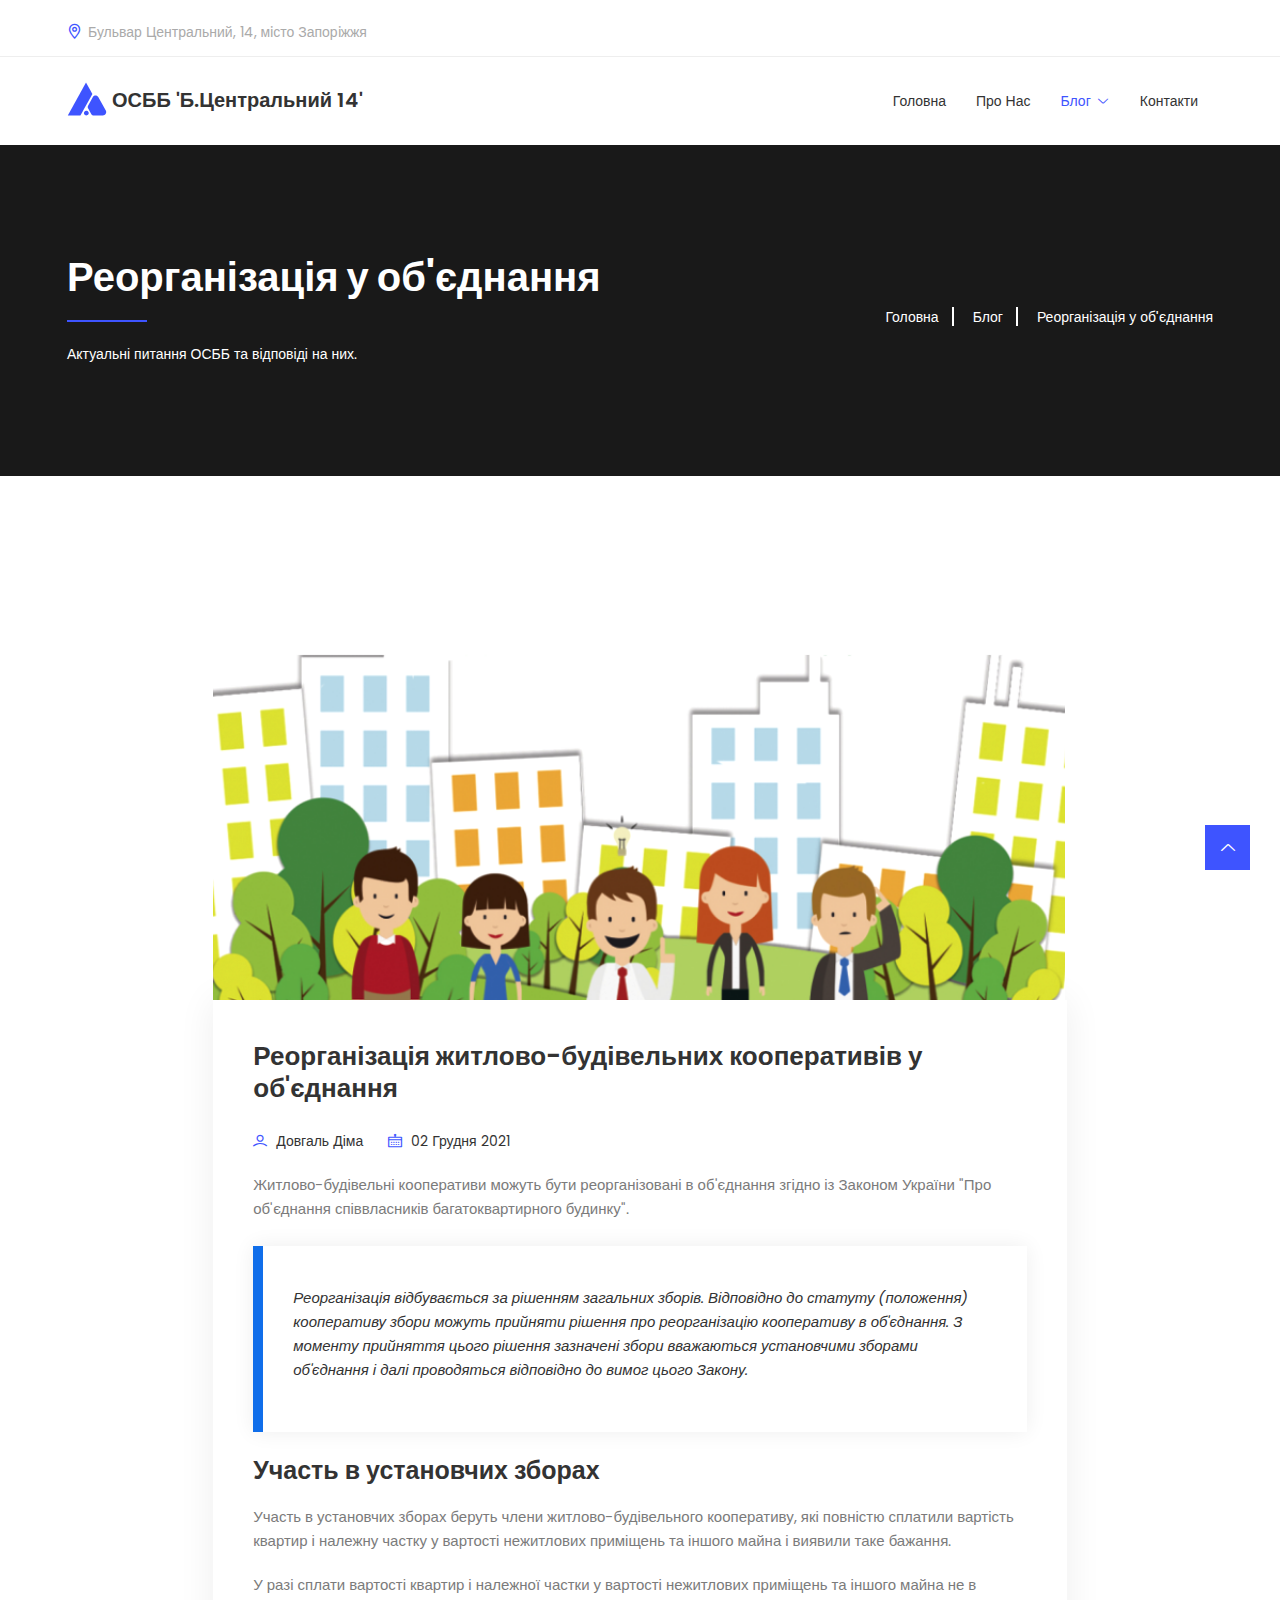
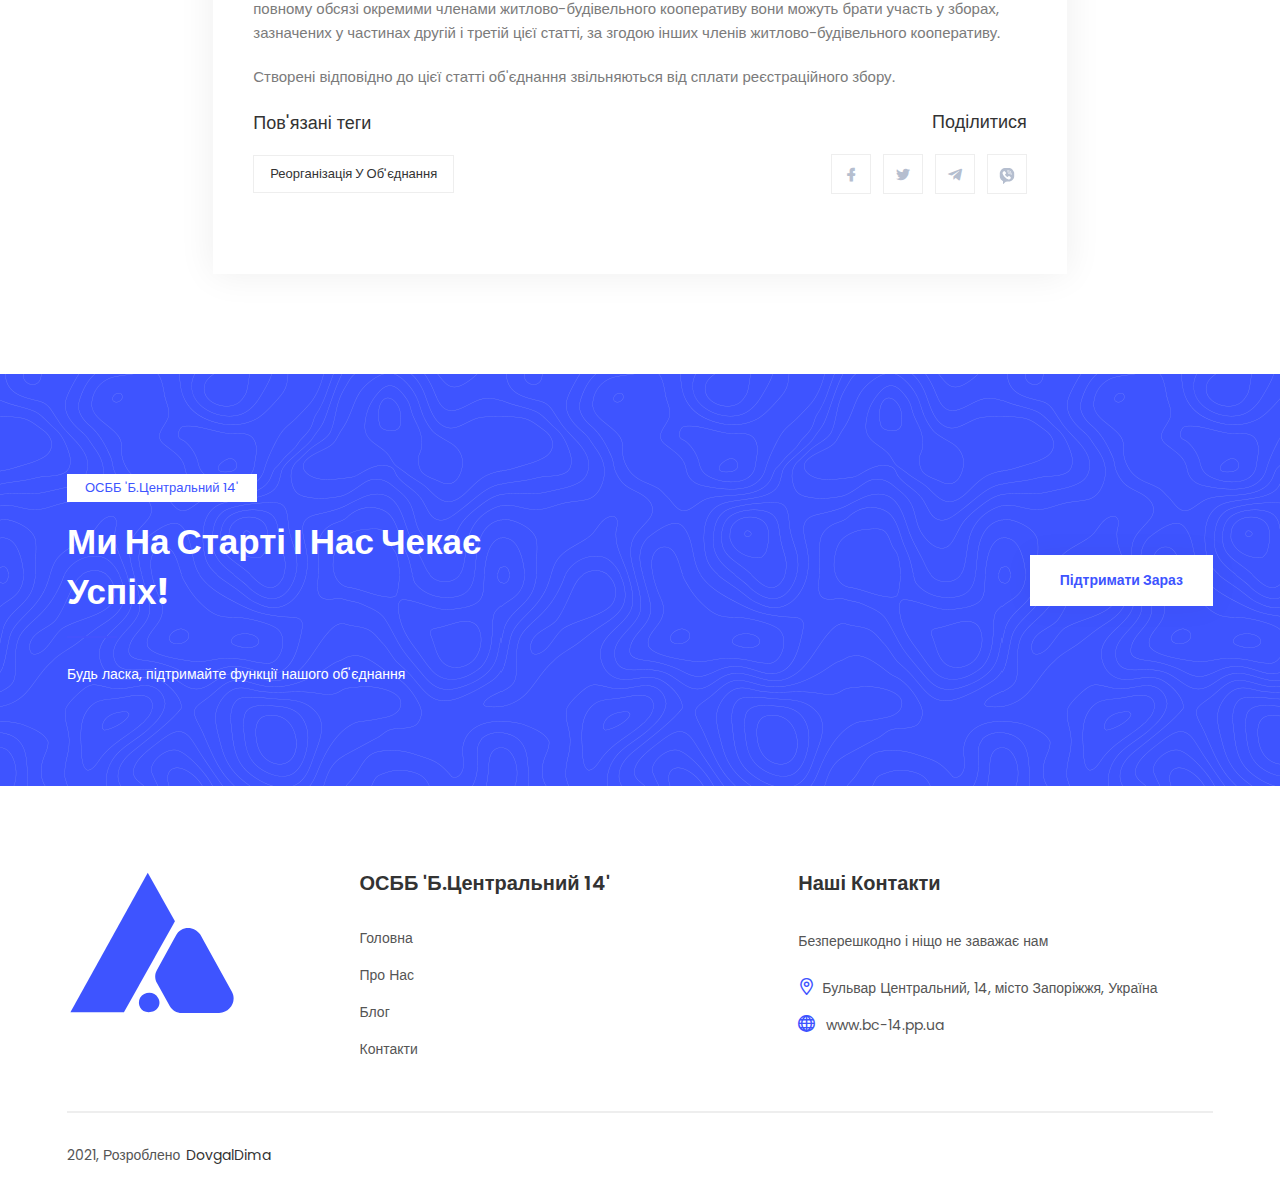
<file: blog-reorganization-in-osbb.html>
<!DOCTYPE html>
<html class="no-js" lang="ua">

<head>
    <meta charset="utf-8" />
    <meta http-equiv="x-ua-compatible" content="ie=edge" />
    <title>Реорганізація у об'єднання | ОСББ 'Бульвар Центральний 14'</title>
    <meta name="description" content="" />
    <meta name="viewport" content="width=device-width, initial-scale=1" />
    <link rel="shortcut icon" type="image/x-icon" href="assets/images/favicon.svg" />
    <!-- Place favicon.ico in the root directory -->

    <!-- Open Graph data-->
    <meta property="og:title" content="Реорганізація у об'єднання |ОСББ 'Бульвар Центральний 14'">
    <meta property="og:description" content="Реорганізація житлово-будівельних кооперативів у об'єднання" />
    <meta property="og:type" content="website" />
    <meta property="og:url" content="blog-reorganization-in-osbb.html" />
    <meta property="og:image" content="assets/images/blog/osbb.png">
    <!--End Open Graph data-->

    <!-- Web Font -->
    <link
        href="https://fonts.googleapis.com/css2?family=Poppins:ital,wght@0,100;0,200;0,300;0,400;0,500;0,600;0,700;0,800;0,900;1,100;1,200;1,300;1,400;1,500;1,600;1,700;1,800;1,900&display=swap"
        rel="stylesheet">

    <!-- ========================= CSS here ========================= -->
    <link rel="stylesheet" href="assets/css/bootstrap.min.css" />
    <link rel="stylesheet" href="assets/css/LineIcons.2.0.css" />
    <link rel="stylesheet" href="assets/css/animate.css" />
    <link rel="stylesheet" href="assets/css/tiny-slider.css" />
    <link rel="stylesheet" href="assets/css/glightbox.min.css" />
    <link rel="stylesheet" href="assets/css/main.css" />
    <link rel="stylesheet" href="assets/css/reset.css" />
    <link rel="stylesheet" href="assets/css/responsive.css" />

</head>

<body>

    <!-- Preloader -->
    <div class="preloader">
        <div class="preloader-inner">
            <div class="preloader-icon">
                <span></span>
                <span></span>
            </div>
        </div>
    </div>
    <!-- /End Preloader -->

    <!-- ========================= header start ========================= -->
    <header class="header navbar-area">
        <!-- Toolbar Start -->
        <div class="toolbar-area">
            <div class="container">
                <div class="row">
                    <div class="col-lg-8 col-md-9 col-12">
                        <div class="toolbar-contact">
                            <!--<p><i class="lni lni-envelope"></i><a href="mailto:info@yourwebsite.com">info@yourwebsite.com</a></p>
                            <p><i class="lni lni-phone"></i><a href="tel:+123456789">(+123) 456789</a></p>-->
                            <p><i class="lni lni-map-marker"></i>Бульвар Центральний, 14, мiсто Запорiжжя</p>
                        </div>
                    </div>
                    <div class="col-lg-4 col-md-3 col-12">
                        <!--<div class="toolbar-sl-share">
                            <ul>
                                <li><a href="#"><i class="lni lni-facebook-filled"></i></a></li>
                                <li><a href="#"><i class="lni lni-twitter-original"></i></a></li>
                                <li><a href="#"><i class="lni lni-pinterest"></i></a></li>
                                <li><a href="#"><i class="lni lni-youtube"></i></a></li>
                            </ul>
                        </div>-->
                    </div>
                </div>
            </div>
        </div>
        <!-- Toolbar End -->
        <div class="container">
            <div class="row align-items-center">
                <div class="col-lg-12">
                    <div class="nav-inner">
                        <nav class="navbar navbar-expand-lg">
                            <a class="navbar-brand" href="index.html">
                                <img src="assets/images/logo.svg" alt="Logo">
                                ОСББ 'Б.Центральний 14'
                            </a>
                            <button class="navbar-toggler" type="button" data-bs-toggle="collapse"
                                data-bs-target="#navbarSupportedContent" aria-controls="navbarSupportedContent"
                                aria-expanded="false" aria-label="Toggle navigation">
                                <span class="toggler-icon"></span>
                                <span class="toggler-icon"></span>
                                <span class="toggler-icon"></span>
                            </button>
                            <div class="collapse navbar-collapse sub-menu-bar" id="navbarSupportedContent">
                                <ul id="nav" class="navbar-nav ms-auto">
                                    <li class="nav-item">
                                        <a class="page-scroll" href="index.html">Головна</a>
                                    </li>
                                    <li class="nav-item">
                                        <a class="page-scroll" href="about-us.html">Про Нас</a>
                                    </li>

                                    <li class="nav-item">
                                        <a class="page-scroll dd-menu collapsed active" href="javascript:void(0)"
                                            data-bs-toggle="collapse" data-bs-target="#submenu-1-1"
                                            aria-controls="navbarSupportedContent" aria-expanded="false"
                                            aria-label="Toggle navigation">Блог</a>
                                        <ul class="sub-menu collapse" id="submenu-1-1">
                                            <li class="nav-item"><a href="blog.html">Всі статті</a></li>
                                          <!--   <li class="nav-item"><a href="#">Наші результати</a></li> -->
                                        </ul>
                                    </li>
                                    <li class="nav-item">
                                        <a class="page-scroll" href="contacts.html">Контакти</a>
                                    </li>
                                </ul>
                            </div> <!-- navbar collapse -->
                            <!-- <div class="button">
                            <a href="javascript:void(0)" class="btn white-bg mouse-dir">Get a Quote <span class="dir-part"></span></a>
                        </div> -->
                        </nav> <!-- navbar -->
                    </div>
                </div>
            </div> <!-- row -->
        </div> <!-- container -->

    </header>
    <!-- ========================= header end ========================= -->

    <!-- Start Breadcrumbs -->
    <div class="breadcrumbs" data-stellar-background-ratio="0.5">
        <div class="container">
            <div class="row">
                <div class="col-lg-6 col-md-6 col-12">
                    <div class="breadcrumbs-content left">
                        <h1 class="page-title">Реорганізація у об'єднання</h1>
                        <p>Актуальні питання ОСББ та відповіді на них.</p>
                    </div>
                </div>
                <div class="col-lg-6 col-md-6 col-12">
                    <div class="breadcrumbs-content right">
                        <ul class="breadcrumb-nav">
                            <li><a href="index.html">Головна</a></li>
                            <li><a href="blog.html">Блог</a></li>
                            <li>Реорганізація у об'єднання</li>
                        </ul>
                    </div>
                </div>
            </div>
        </div>
    </div>
    <!-- End Breadcrumbs -->

    <section class="section blog-list">
        <div class="container">
            <div class="row">
                <div class="col-lg-9 m-auto">

                    <div class="single-list">
                        <div class="post-thumbnils">
                            <img src="assets/images/blog/single-osbb.png" alt="Реорганізація житлово-будівельних кооперативів у об'єднання">
                        </div>
                        <div class="post-details">
                            <div class="detail-inner">
                                <h2 class="post-title">
                                    <a href="blog-reorganization-in-osbb.html">Реорганізація житлово-будівельних кооперативів у
                                        об'єднання</a>
                                </h2>

                                <ul class="custom-flex post-meta">
                                    <li>
                                        <a href="https://dovgaldima.pp.ua/">
                                            <i class="lni lni-user"></i>
                                            Довгаль Діма
                                        </a>
                                    </li>
                                    <li>
                                        <a href="#">
                                            <i class="lni lni-calendar"></i>
                                            02 Грудня 2021
                                        </a>
                                    </li>
                                </ul>
                                <p>
                                    Житлово-будівельні кооперативи можуть бути реорганізовані в об'єднання
                                    згідно із Законом України "Про об'єднання співвласників багатоквартирного будинку".
                                </p>
                                <blockquote>
                                    <h4>Реорганізація відбувається за рішенням загальних зборів. Відповідно до статуту
                                        (положення) кооперативу збори можуть прийняти рішення про реорганізацію
                                        кооперативу в об'єднання. З моменту прийняття цього рішення зазначені збори
                                        вважаються установчими зборами об'єднання і далі проводяться відповідно до вимог
                                        цього Закону.</h4>
                                </blockquote>
                                <h3>Участь в установчих зборах </h3>
                                <p>Участь в установчих зборах беруть члени житлово-будівельного кооперативу, які
                                    повністю сплатили вартість квартир і належну частку у вартості нежитлових приміщень
                                    та іншого майна і виявили таке бажання.
                                </p>
                                <!-- <ul class="list">
                                    <li>Lorem ipsum dolor sit amet, consectetur adipisicing elit, sed do eiusmod tempor
                                        incididunt ut labore et dolore magna aliqua.</li>
                                    <li>sed do eiusmod tempor incididunt ut labore et dolore magna aliqua.</li>
                                    <li>Lorem ipsum dolor sit amet consectetur adipisicing elit</li>
                                    <li>sed do eiusmod tempor incididunt ut labore et dolore magna aliqua et dolore
                                        magna aliqua.</li>
                                    <li>Lorem ipsum dolor sit amet, consectetur adipisicing elit, sed do</li>
                                </ul> -->
                                <p>У разі сплати вартості квартир і належної частки у вартості нежитлових приміщень та
                                    іншого майна не в повному обсязі окремими членами житлово-будівельного кооперативу
                                    вони можуть брати участь у зборах, зазначених у частинах другій і третій цієї
                                    статті, за згодою інших членів житлово-будівельного кооперативу.
                                </p>
                                <p>
                                    Створені відповідно до цієї статті об'єднання звільняються від сплати реєстраційного
                                    збору.
                                </p>
                                <div class="post-tags-media">
                                    <div class="post-tags popular-tag-widget mb-xl-40">
                                        <h5 class="tag-title">Пов'язані теги</h5>
                                        <div class="tags">                                         
                                            <a href="blog-reorganization-in-osbb.html">Реорганізація у об'єднання</a>
                                        </div>
                                    </div>
                                    <div class="post-social-media">
                                        <h5 class="share-title">Поділитися</h5>
                                        <ul class="custom-flex">
                                            <li>
                                                <a href="https://www.facebook.com/sharer/sharer.php?u=https://bc-14.pp.ua/blog-reorganization-in-osbb.html">
                                                    <i class="lni lni-facebook-filled"></i>
                                                </a>
                                            </li>
                                            <li>
                                                <a href="https://twitter.com/intent/tweet?url=https://bc-14.pp.ua/blog-reorganization-in-osbb.html">
                                                    <i class="lni lni-twitter-original"></i>
                                                </a>
                                            </li>
                                            <li>
                                                <a href="https://t.me/share/url?url=https://bc-14.pp.ua/blog-reorganization-in-osbb.html">
                                                    <i class="lni lni-telegram-original"></i>
                                                </a>
                                            </li>
                                            <li>
                                                <script>
                                                    function changeItem() {
                                                        document.getElementById('viber').style.fill = ' #3e54ff';
                                                    }//сработает при наведении.
                                                    
                                                    function rechangeItem() {
                                                        document.getElementById('viber').style.fill = '#b5becf';
                                                    }// сработает при отведении.
                                                </script>
                                                
                                                <a href="viber://forward?text=https://bc-14.pp.ua/blog-reorganization-in-osbb.html"  onmouseover="changeItem()" onmouseout="rechangeItem()">
                                                    <svg id="viber" fill="#b5becf" version="1.0" xmlns="http://www.w3.org/2000/svg"
                                                        width="20px" height="20px" viewBox="0 0 512.000000 512.000000"
                                                        preserveAspectRatio="xMidYMid meet">

                                                        <g transform="translate(0.000000,512.000000) scale(0.100000,-0.100000)"
                                                            stroke="none">
                                                            <path
                                                                d="M1975 4603 c-494 -68 -899 -360 -1123 -809 -43 -86 -97 -253 -118
                                                                -369 -17 -88 -19 -154 -19 -565 0 -512 2 -538 67 -739 112 -352 353 -645 676
                                                                -823 l72 -40 0 -354 c0 -341 1 -355 20 -374 13 -13 33 -20 57 -20 35 0 52 15
                                                                343 304 l305 305 450 4 c491 5 519 7 718 73 430 141 776 491 916 927 63 196
                                                                66 234 66 742 0 406 -2 472 -19 560 -56 300 -186 547 -405 766 -168 168 -343
                                                                277 -557 348 -197 65 -182 64 -829 67 -324 1 -603 0 -620 -3z m926 -578 c421
                                                                -73 738 -410 789 -838 12 -100 2 -242 -21 -315 -17 -52 -70 -69 -104 -32 -17
                                                                19 -17 27 -5 121 47 371 -127 701 -457 867 -97 49 -194 73 -323 79 -73 3 -123
                                                                10 -137 19 -41 26 -25 88 27 107 29 11 149 7 231 -8z m-964 -242 c61 -35 368
                                                                -348 388 -397 30 -70 9 -173 -44 -220 -12 -11 -50 -34 -84 -50 -36 -18 -74
                                                                -47 -92 -69 -27 -36 -30 -45 -30 -115 0 -66 5 -87 33 -146 86 -181 267 -363
                                                                446 -447 59 -28 75 -31 136 -27 89 5 142 39 181 116 33 67 64 100 114 123 51
                                                                23 99 24 150 0 61 -27 401 -379 414 -428 28 -100 11 -134 -142 -290 -143 -145
                                                                -191 -177 -287 -188 -200 -23 -532 126 -850 382 -112 90 -359 336 -444 443
                                                                -173 218 -318 474 -372 655 -37 125 -40 277 -6 349 26 57 245 286 302 316 53
                                                                29 127 26 187 -7z m1014 -50 c206 -68 376 -242 440 -453 18 -57 23 -100 24
                                                                -178 0 -97 -2 -105 -24 -123 -30 -24 -56 -24 -81 1 -17 17 -20 33 -20 108 0
                                                                103 -19 182 -63 266 -39 75 -133 171 -208 214 -76 43 -196 73 -285 71 -98 -3
                                                                -137 24 -119 82 18 57 183 63 336 12z m-68 -269 c95 -31 199 -132 237 -231 45
                                                                -120 34 -203 -29 -203 -38 0 -60 27 -68 86 -3 27 -12 64 -20 82 -34 81 -145
                                                                162 -224 162 -45 0 -89 32 -89 65 0 14 11 33 27 45 31 24 76 22 166 -6z" />
                                                        </g>
                                                    </svg>

                                                </a>
                                            </li>
                                        </ul>
                                    </div>
                                </div>
                            </div>
                        </div>
                    </div>

                </div>

            </div>
        </div>
    </section>

    <section class="section free-version-banner">
        <div class="container">
            <div class="row align-items-center">
                <div class="col-xl-5 col-lg-7">
                    <div class="section-title mb-60">
                        <span class="text-white wow fadeInDown" data-wow-delay=".2s"
                            style="visibility: visible; animation-delay: 0.2s; animation-name: fadeInDown;">ОСББ
                            'Б.Центральний 14'</span>
                        <h2 class="text-white wow fadeInUp" data-wow-delay=".4s"
                            style="visibility: visible; animation-delay: 0.4s; animation-name: fadeInUp;">Ми на старті і
                            нас чекає успіх!</h2>
                        <p class="text-white wow fadeInUp" data-wow-delay=".6s"
                            style="visibility: visible; animation-delay: 0.6s; animation-name: fadeInUp;">Будь ласка,
                            підтримайте функції нашого об'єднання</p>
                    </div>
                </div>
                <div class="col-xl-7 col-lg-5">
                    <div class="contact-btn text-right text-lg-right button wow fadeInRight" data-wow-delay=".8s">
                        <a href="contacts.html" rel="nofollow" class="btn mouse-dir">Підтримати зараз
                            <span class="dir-part"></span></a>
                    </div>
                </div>
            </div>
        </div>
    </section>

    <!-- Start Footer Area -->
    <footer class="footer">
        <!-- Start Middle Top -->
        <div class="footer-middle">
            <div class="container">
                <div class="row">
                    <div class="col-lg-3 col-md-5 col-12">
                        <!-- Single Widget -->
                        <div class="f-about single-footer">
                            <div class="logo">
                                <a href="index.html"><img src="assets/images/logo.svg" alt="#"></a>
                            </div>
                        </div>
                        <!-- End Single Widget -->
                    </div>

                    <div class="col-lg-9 col-md-7 col-12">
                        <div class="row">
                            <div class="col-lg-6 col-md-6 col-6">
                                <!-- Single Widget -->
                                <div class="single-footer f-link">
                                    <h3>ОСББ 'Б.Центральний 14'</h3>
                                    <ul>
                                        <li><a href="index.html">Головна</a></li>
                                        <li><a href="about-us.html">Про Нас</a></li>
                                        <li class="nav-item">
                                          <a class="page-scroll dd-menu collapsed" href="javascript:void(0)"
                                            data-bs-toggle="collapse" data-bs-target="#submenu-1-1"
                                            aria-controls="navbarSupportedContent" aria-expanded="false"
                                            aria-label="Toggle navigation">Блог</a>
                                          <ul class="sub-menu collapse" id="submenu-1-1">
                                            <li class="nav-item"><a href="blog.html">Всі статті</a></li>
                                            <!-- <li class="nav-item"><a href="about-us.html">Наші результати</a></li> -->
                                          </ul>
                                        </li>
                                        <li><a href="contacts.html">Контакти</a></li>
                                    </ul>
                                </div>
                                <!-- End Single Widget -->
                            </div>

                            <div class="col-lg-6 col-md-6 col-6">
                                <!-- Single Widget -->
                                <div class="single-footer f-contact f-link">
                                    <h3>Наші контакти</h3>
                                    <p>Безперешкодно і ніщо не заважає нам</p>
                                    <ul class="footer-contact">
                                        <!-- <li><i class="lni lni-phone"></i> <a href="#">+012 (345) 6789</a></li>
                                        <li><i class="lni lni-envelope"></i> <a
                                                href="mailto:support@gmail.com">support@gmail.com</a></li> -->
                                        <li><i class="lni lni-map-marker"></i>Бульвар Центральний, 14, мiсто Запорiжжя,
                                            Україна</li>
                                        <li><i class="lni lni-world"></i> <a
                                                href="./index.html">www.bc-14.pp.ua</a></li>
                                    </ul>
                                </div>
                                <!-- End Single Widget -->
                            </div>
                        </div>
                    </div>

                </div>
            </div>
        </div>
        <!--/ End Footer Middle -->
        <!-- Start Footer Bottom -->
        <div class="footer-bottom">
            <div class="container">
                <div class="inner">
                    <div class="row">
                        <div class="col-lg-6 col-md-6 col-12">
                            <div class="left">
                                <p>2021, Розроблено<a href="https://dovgaldima.pp.ua/" rel="nofollow"
                                        target="_blank">DovgalDima</a></p>
                            </div>
                        </div>
                    </div>
                </div>
            </div>
        </div>
        <!-- End Footer Middle -->
    </footer>
    <!--/ End Footer Area -->

    <!-- ========================= scroll-top ========================= -->
    <a href="#" class="scroll-top btn-hover">
        <i class="lni lni-chevron-up"></i>
    </a>

    <!-- ========================= JS here ========================= -->
    <script src="assets/js/bootstrap.min.js"></script>
    <script src="assets/js/count-up.min.js"></script>
    <script src="assets/js/wow.min.js"></script>
    <script src="assets/js/tiny-slider.js"></script>
    <script src="assets/js/glightbox.min.js"></script>
    <script src="assets/js/imagesloaded.min.js"></script>
    <script src="assets/js/isotope.min.js"></script>
    <script src="assets/js/main.js"></script>
    <script type="text/javascript">
        //========= glightbox
        /*  GLightbox({
             'href': 'https://www.youtube.com',
             'type': 'video',
             'source': 'youtube',  
             'width': 900,
             'autoplayVideos': false,
         }); */

        //====== Clients Logo Slider
        tns({
            container: '.client-logo-carousel',
            slideBy: 'page',
            autoplay: true,
            autoplayButtonOutput: false,
            mouseDrag: true,
            gutter: 15,
            nav: false,
            controls: false,
            responsive: {
                0: {
                    items: 1,
                },
                540: {
                    items: 2,
                },
                768: {
                    items: 3,
                },
                992: {
                    items: 4,
                },
                1170: {
                    items: 6,
                }
            }
        });

        //======== Home Slider
        var slider = new tns({
            container: '.home-slider',
            slideBy: 'page',
            autoplay: false,
            mouseDrag: true,
            gutter: 0,
            items: 1,
            nav: true,
            controls: false,
            controlsText: [
                '<i class="lni lni-arrow-left prev"></i>',
                '<i class="lni lni-arrow-right next"></i>'
            ],
            responsive: {
                1200: {
                    items: 1,
                },
                992: {
                    items: 1,
                },
                0: {
                    items: 1,
                }

            }
        });

        //======== Testimonial Slider
        var slider = new tns({
            container: '.testimonial-slider',
            slideBy: 'page',
            autoplay: false,
            mouseDrag: true,
            gutter: 0,
            items: 1,
            nav: true,
            controls: false,
            controlsText: [
                '<i class="lni lni-arrow-left prev"></i>',
                '<i class="lni lni-arrow-right next"></i>'
            ],
            responsive: {
                1200: {
                    items: 2,
                },
                992: {
                    items: 1,
                },
                0: {
                    items: 1,
                }

            }
        });

        //============== isotope masonry js with imagesloaded
        imagesLoaded('#container', function () {
            var elem = document.querySelector('.grid');
            var iso = new Isotope(elem, {
                // options
                itemSelector: '.grid-item',
                masonry: {
                    // use outer width of grid-sizer for columnWidth
                    columnWidth: '.grid-item'
                }
            });

            let filterButtons = document.querySelectorAll('.portfolio-btn-wrapper button');
            filterButtons.forEach(e =>
                e.addEventListener('click', () => {

                    let filterValue = event.target.getAttribute('data-filter');
                    iso.arrange({
                        filter: filterValue
                    });
                })
            );
        });
    </script>
</body>

</html>
</file>
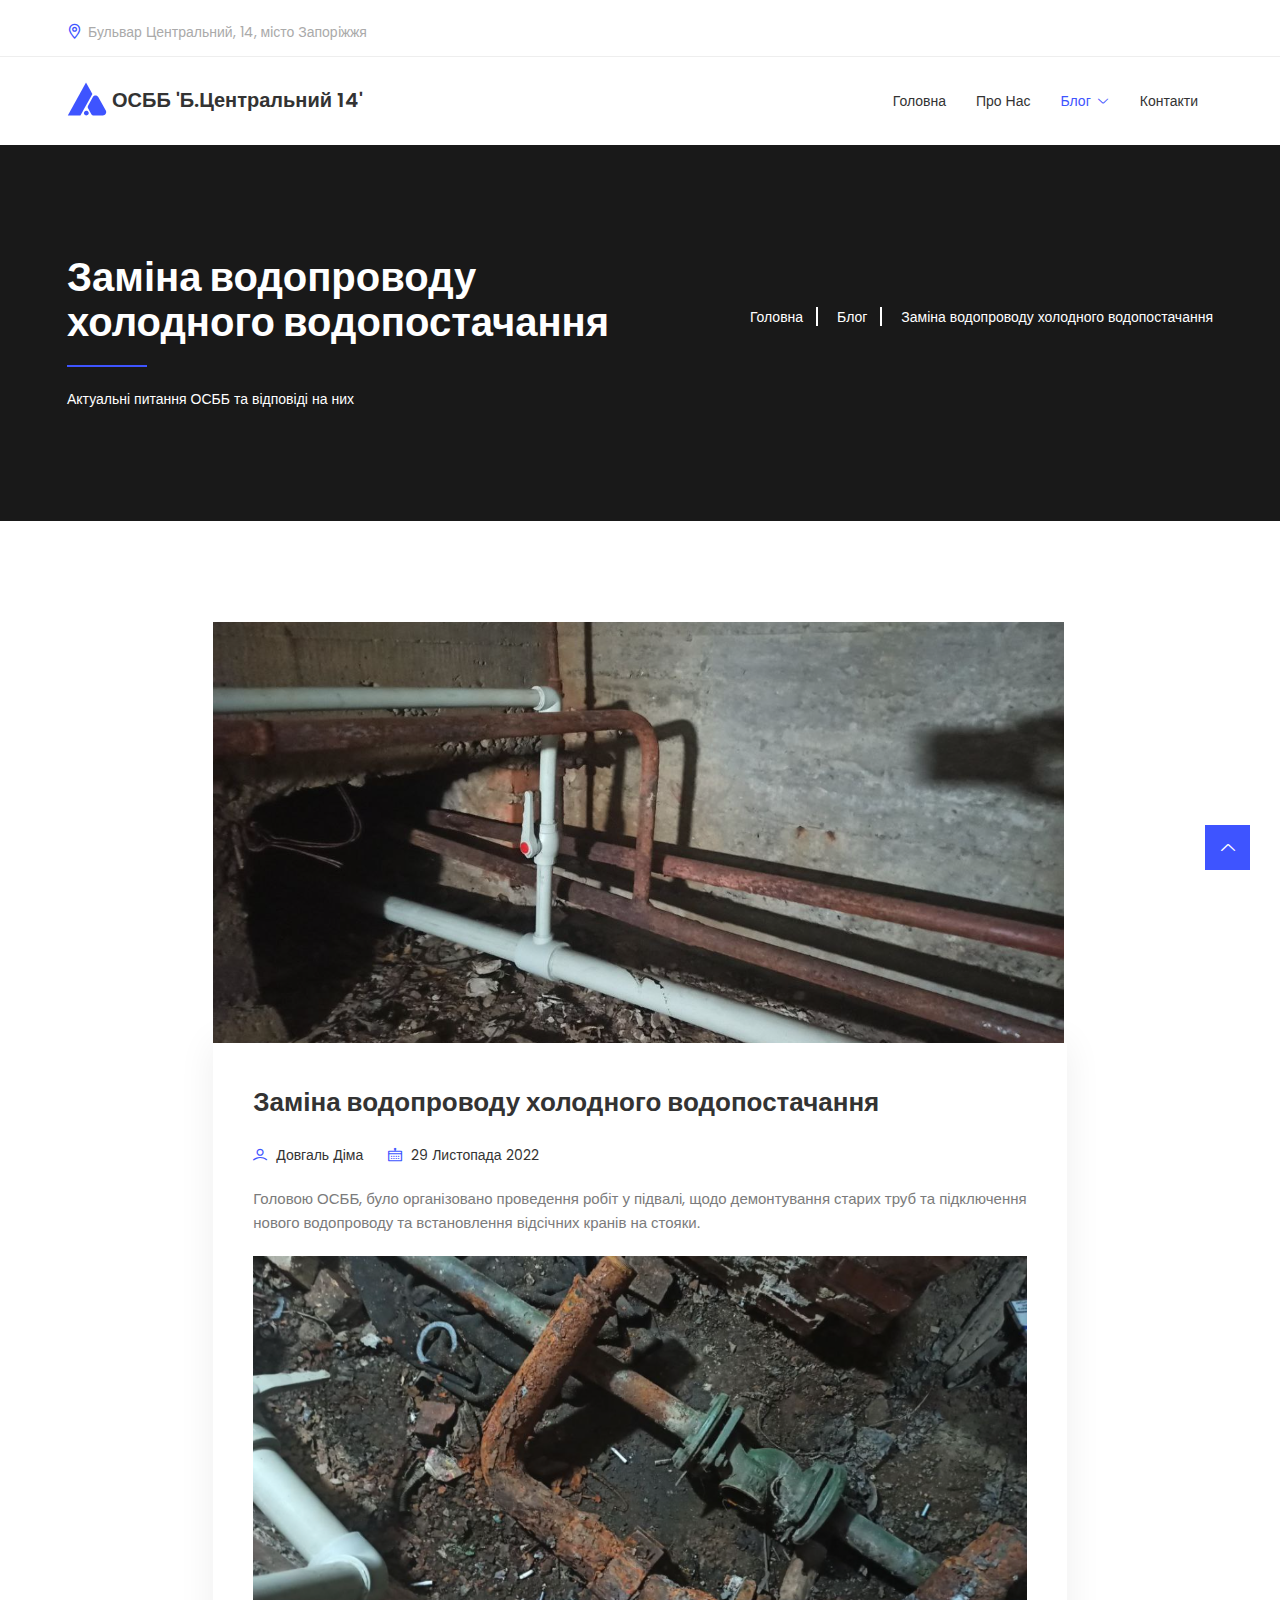
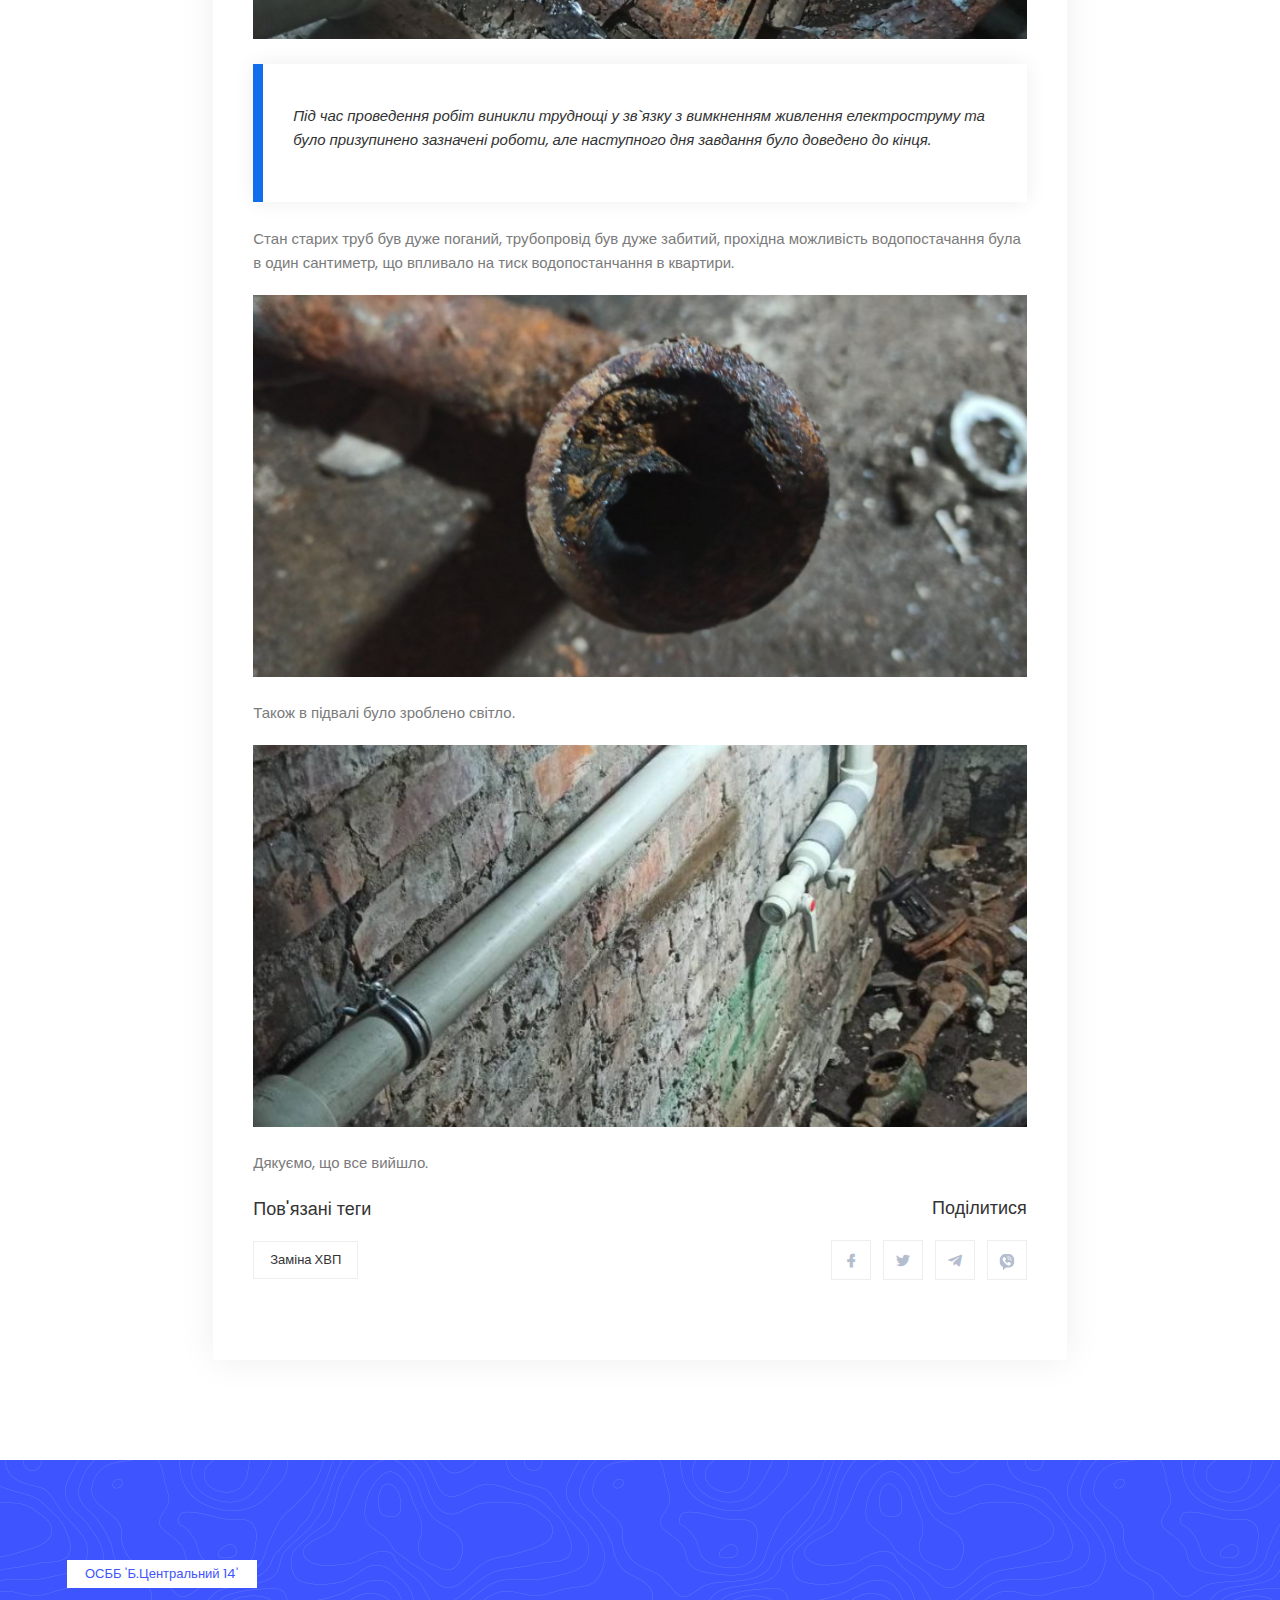
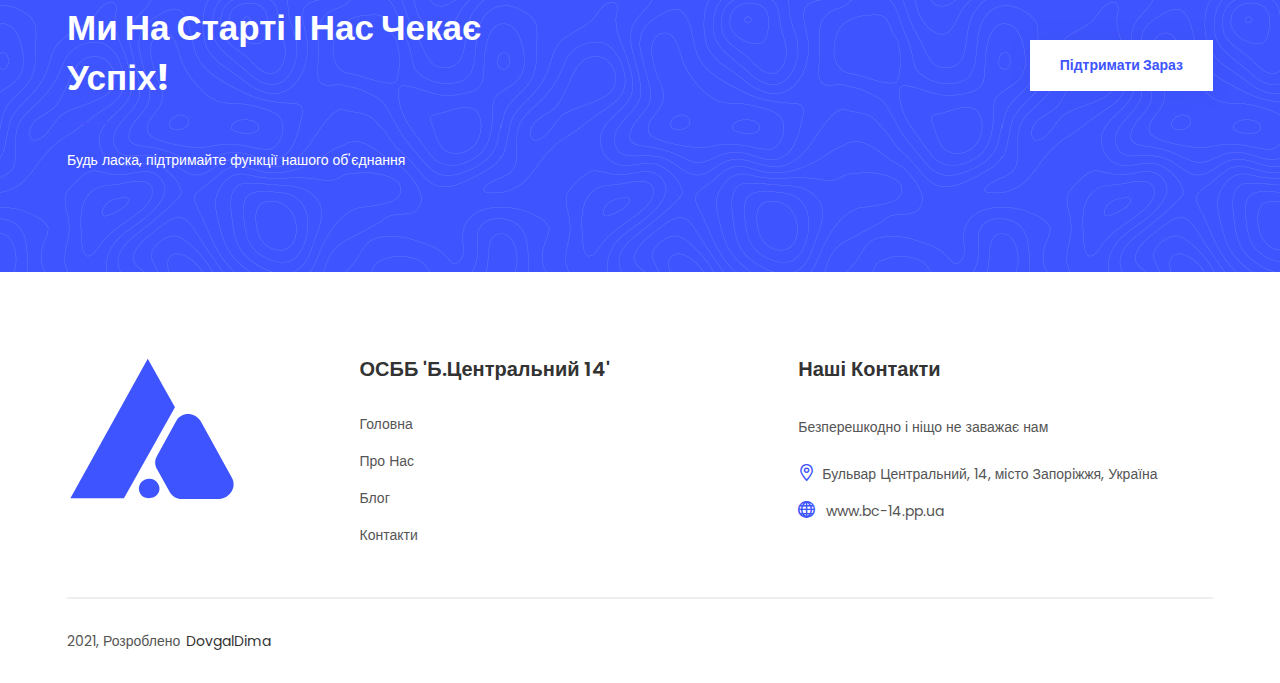
<file: blog-replacing-the-cold-water-supply-pipe.html>
<!DOCTYPE html>
<html class="no-js" lang="uk">

<head>
    <meta charset="utf-8" />
    <meta http-equiv="x-ua-compatible" content="ie=edge" />
    <title>Заміна водопроводу холодного водопостачання | ОСББ 'Бульвар Центральний 14'</title>
    <meta name="description" content="" />
    <meta name="viewport" content="width=device-width, initial-scale=1" />
    <link rel="shortcut icon" type="image/x-icon" href="assets/images/favicon.svg" />
    <!-- Place favicon.ico in the root directory -->

    <!-- Open Graph data-->
    <meta property="og:title" content="Заміна водопроводу холодного водопостачання |ОСББ 'Бульвар Центральний 14'">
    <meta property="og:description" content="Заміна водопроводу холодного водопостачання " />
    <meta property="og:type" content="website" />
    <meta property="og:url" content="blog-replacing-the-cold-water-supply-pipe.html" />
    <meta property="og:image" content="./assets/images/blog/replacing-the-cold-water-supply-pipe/replacing-the-cold-water-supply-pipe-853х423-2.png">
    <!--End Open Graph data-->

    <!-- Web Font -->
    <link
        href="https://fonts.googleapis.com/css2?family=Poppins:ital,wght@0,100;0,200;0,300;0,400;0,500;0,600;0,700;0,800;0,900;1,100;1,200;1,300;1,400;1,500;1,600;1,700;1,800;1,900&display=swap"
        rel="stylesheet">

    <!-- ========================= CSS here ========================= -->
    <link rel="stylesheet" href="assets/css/bootstrap.min.css" />
    <link rel="stylesheet" href="assets/css/LineIcons.2.0.css" />
    <link rel="stylesheet" href="assets/css/animate.css" />
    <link rel="stylesheet" href="assets/css/tiny-slider.css" />
    <link rel="stylesheet" href="assets/css/glightbox.min.css" />
    <link rel="stylesheet" href="assets/css/main.css" />
    <link rel="stylesheet" href="assets/css/reset.css" />
    <link rel="stylesheet" href="assets/css/responsive.css" />

</head>
    
<body>

    <!-- Preloader -->
    <div class="preloader">
        <div class="preloader-inner">
            <div class="preloader-icon">
                <span></span>
                <span></span>
            </div>
        </div>
    </div>
    <!-- /End Preloader -->

    <!-- ========================= header start ========================= -->
    <header class="header navbar-area">
        <!-- Toolbar Start -->
        <div class="toolbar-area">
            <div class="container">
                <div class="row">
                    <div class="col-lg-8 col-md-9 col-12">
                        <div class="toolbar-contact">
                           
                            <p><i class="lni lni-map-marker"></i>Бульвар Центральний, 14, мiсто Запорiжжя</p>
                        </div>
                    </div>
                    <div class="col-lg-4 col-md-3 col-12">
                        <!--<div class="toolbar-sl-share">
                            <ul>
                                <li><a href="#"><i class="lni lni-facebook-filled"></i></a></li>
                                <li><a href="#"><i class="lni lni-twitter-original"></i></a></li>
                                <li><a href="#"><i class="lni lni-pinterest"></i></a></li>
                                <li><a href="#"><i class="lni lni-youtube"></i></a></li>
                            </ul>
                        </div>-->
                    </div>
                </div>
            </div>
        </div>
        <!-- Toolbar End -->
        <div class="container">
            <div class="row align-items-center">
                <div class="col-lg-12">
                    <div class="nav-inner">
                        <nav class="navbar navbar-expand-lg">
                            <a class="navbar-brand" href="index.html">
                                <img src="assets/images/logo.svg" alt="Logo">
                                ОСББ 'Б.Центральний 14'
                            </a>
                            <button class="navbar-toggler" type="button" data-bs-toggle="collapse"
                                data-bs-target="#navbarSupportedContent" aria-controls="navbarSupportedContent"
                                aria-expanded="false" aria-label="Toggle navigation">
                                <span class="toggler-icon"></span>
                                <span class="toggler-icon"></span>
                                <span class="toggler-icon"></span>
                            </button>
                            <div class="collapse navbar-collapse sub-menu-bar" id="navbarSupportedContent">
                                <ul id="nav" class="navbar-nav ms-auto">
                                    <li class="nav-item">
                                        <a class="page-scroll" href="index.html">Головна</a>
                                    </li>
                                    <li class="nav-item">
                                        <a class="page-scroll" href="about-us.html">Про Нас</a>
                                    </li>

                                    <li class="nav-item">
                                        <a class="page-scroll dd-menu collapsed active" href="javascript:void(0)"
                                            data-bs-toggle="collapse" data-bs-target="#submenu-1-1"
                                            aria-controls="navbarSupportedContent" aria-expanded="false"
                                            aria-label="Toggle navigation">Блог</a>
                                        <ul class="sub-menu collapse" id="submenu-1-1">
                                            <li class="nav-item"><a href="blog.html">Всі статті</a></li>
                                          <!--   <li class="nav-item"><a href="#">Наші результати</a></li> -->
                                        </ul>
                                    </li>
                                    <li class="nav-item">
                                        <a class="page-scroll" href="contacts.html">Контакти</a>
                                    </li>
                                </ul>
                            </div> <!-- navbar collapse -->
                            <!-- <div class="button">
                            <a href="javascript:void(0)" class="btn white-bg mouse-dir">Get a Quote <span class="dir-part"></span></a>
                        </div> -->
                        </nav> <!-- navbar -->
                    </div>
                </div>
            </div> <!-- row -->
        </div> <!-- container -->

    </header>
    <!-- ========================= header end ========================= -->

    <!-- Start Breadcrumbs -->
    <div class="breadcrumbs" data-stellar-background-ratio="0.5">
        <div class="container">
            <div class="row">
                <div class="col-lg-6 col-md-6 col-12">
                    <div class="breadcrumbs-content left">
                        <h1 class="page-title">Заміна водопроводу холодного водопостачання</h1>
                        <p>Актуальні питання ОСББ та відповіді на них</p>
                    </div>
                </div>
                <div class="col-lg-6 col-md-6 col-12">
                    <div class="breadcrumbs-content right">
                        <ul class="breadcrumb-nav">
                            <li><a href="index.html">Головна</a></li>
                            <li><a href="blog.html">Блог</a></li>
                            <li>Заміна водопроводу холодного водопостачання</li>
                        </ul>
                    </div>
                </div>
            </div>
        </div>
    </div>
    <!-- End Breadcrumbs -->

    <section class="section blog-list">
        <div class="container">
            <div class="row">
                <div class="col-lg-9 m-auto">

                    <div class="single-list">
                        <div class="post-thumbnils">
                            <img src="assets/images/blog/replacing-the-cold-water-supply-pipe/replacing-the-cold-water-supply-pipe-853х423-2.png" alt="Заміна водопроводу холодного водопостачання">
                        </div>
                        <div class="post-details">
                            <div class="detail-inner">
                                <h2 class="post-title">
                                    <a href="blog-replacing-the-cold-water-supply-pipe.html">
                                        Заміна водопроводу холодного водопостачання
                                    </a>
                                </h2>

                                <ul class="custom-flex post-meta">
                                    <li>
                                        <a href="https://dovgaldima.pp.ua/">
                                            <i class="lni lni-user"></i>
                                            Довгаль Діма
                                        </a>
                                    </li>
                                    <li>
                                        <a href="#">
                                            <i class="lni lni-calendar"></i>
                                            29 Листопада 2022
                                        </a>
                                    </li>
                                </ul>
                                <p>
                                    Головою ОСББ, було організовано проведення робіт у підвалі, 
                                    щодо демонтування старих труб та підключення
                                    нового водопроводу та встановлення відсічних кранів на стояки.
                                </p>
                                
                                <img src="assets/images/blog/replacing-the-cold-water-supply-pipe/replacing-the-cold-water-supply-pipe-853х423.png" alt="Заміна водопроводу холодного водопостачання">
                                
                                <blockquote>
                                    <h4>
                                        Під час проведення робіт виникли труднощі у зв`язку 
                                     з вимкненням живлення електроструму та було призупинено зазначені роботи, 
                                     але наступного дня завдання було доведено до кінця.
                                    </h4>
                                </blockquote>
                                
                                <!-- <ul class="list">
                                    <li>Lorem ipsum dolor sit amet, consectetur adipisicing elit, sed do eiusmod tempor
                                        incididunt ut labore et dolore magna aliqua.</li>
                                    <li>sed do eiusmod tempor incididunt ut labore et dolore magna aliqua.</li>
                                    <li>Lorem ipsum dolor sit amet consectetur adipisicing elit</li>
                                    <li>sed do eiusmod tempor incididunt ut labore et dolore magna aliqua et dolore
                                        magna aliqua.</li>
                                    <li>Lorem ipsum dolor sit amet, consectetur adipisicing elit, sed do</li>
                                </ul> -->
                                
                                <p>
                                   Стан старих труб був дуже поганий, трубопровід був дуже забитий, 
                                   прохідна можливість водопостачання була в один сантиметр, що впливало на тиск водопостанчання в квартири.
                                </p> 
                                
                                <img src="assets/images/blog/replacing-the-cold-water-supply-pipe/replacing-the-cold-water-supply-pipe-853х423-3.png" alt="Заміна водопроводу холодного водопостачання">
                                <br><br>
                                <p>
                                 Також в пiдвалі було зроблено світло.                             
                                </p>
                                
                                <img src="assets/images/blog/replacing-the-cold-water-supply-pipe/replacing-the-cold-water-supply-pipe-853х423-4.png" alt="Заміна водопроводу холодного водопостачання">
                                <br><br>
                                <p>
                                  Дякуємо, що все вийшло.
                                </p>
                                
                                <div class="post-tags-media">
                                    <div class="post-tags popular-tag-widget mb-xl-40">
                                        <h5 class="tag-title">Пов'язані теги</h5>
                                        <div class="tags">                                         
                                            <a href="blog-replacing-the-cold-water-supply-pipe.html">Заміна ХВП</a>
                                        </div>
                                    </div>
                                    <div class="post-social-media">
                                        <h5 class="share-title">Поділитися</h5>
                                        <ul class="custom-flex">
                                            <li>
                                                <a href="https://www.facebook.com/sharer/sharer.php?u=https://bc-14.pp.ua/blog-replacing-the-cold-water-supply-pipe.html">
                                                    <i class="lni lni-facebook-filled"></i>
                                                </a>
                                            </li>
                                            <li>
                                                <a href="https://twitter.com/intent/tweet?url=https://bc-14.pp.ua/blog-replacing-the-cold-water-supply-pipe.html">
                                                    <i class="lni lni-twitter-original"></i>
                                                </a>
                                            </li>
                                            <li>
                                                <a href="https://t.me/share/url?url=https://bc-14.pp.ua/blog-replacing-the-cold-water-supply-pipe.html">
                                                    <i class="lni lni-telegram-original"></i>
                                                </a>
                                            </li>
                                            <li>
                                                <script>
                                                    function changeItem() {
                                                        document.getElementById('viber').style.fill = ' #3e54ff';
                                                    }//сработает при наведении.
                                                    
                                                    function rechangeItem() {
                                                        document.getElementById('viber').style.fill = '#b5becf';
                                                    }// сработает при отведении.
                                                </script>
                                                
                                                <a href="viber://forward?text=https://bc-14.pp.ua/blog-replacing-the-cold-water-supply-pipe.html"  onmouseover="changeItem()" onmouseout="rechangeItem()">
                                                    <svg id="viber" fill="#b5becf" version="1.0" xmlns="http://www.w3.org/2000/svg"
                                                        width="20px" height="20px" viewBox="0 0 512.000000 512.000000"
                                                        preserveAspectRatio="xMidYMid meet">

                                                        <g transform="translate(0.000000,512.000000) scale(0.100000,-0.100000)"
                                                            stroke="none">
                                                            <path
                                                                d="M1975 4603 c-494 -68 -899 -360 -1123 -809 -43 -86 -97 -253 -118
                                                                -369 -17 -88 -19 -154 -19 -565 0 -512 2 -538 67 -739 112 -352 353 -645 676
                                                                -823 l72 -40 0 -354 c0 -341 1 -355 20 -374 13 -13 33 -20 57 -20 35 0 52 15
                                                                343 304 l305 305 450 4 c491 5 519 7 718 73 430 141 776 491 916 927 63 196
                                                                66 234 66 742 0 406 -2 472 -19 560 -56 300 -186 547 -405 766 -168 168 -343
                                                                277 -557 348 -197 65 -182 64 -829 67 -324 1 -603 0 -620 -3z m926 -578 c421
                                                                -73 738 -410 789 -838 12 -100 2 -242 -21 -315 -17 -52 -70 -69 -104 -32 -17
                                                                19 -17 27 -5 121 47 371 -127 701 -457 867 -97 49 -194 73 -323 79 -73 3 -123
                                                                10 -137 19 -41 26 -25 88 27 107 29 11 149 7 231 -8z m-964 -242 c61 -35 368
                                                                -348 388 -397 30 -70 9 -173 -44 -220 -12 -11 -50 -34 -84 -50 -36 -18 -74
                                                                -47 -92 -69 -27 -36 -30 -45 -30 -115 0 -66 5 -87 33 -146 86 -181 267 -363
                                                                446 -447 59 -28 75 -31 136 -27 89 5 142 39 181 116 33 67 64 100 114 123 51
                                                                23 99 24 150 0 61 -27 401 -379 414 -428 28 -100 11 -134 -142 -290 -143 -145
                                                                -191 -177 -287 -188 -200 -23 -532 126 -850 382 -112 90 -359 336 -444 443
                                                                -173 218 -318 474 -372 655 -37 125 -40 277 -6 349 26 57 245 286 302 316 53
                                                                29 127 26 187 -7z m1014 -50 c206 -68 376 -242 440 -453 18 -57 23 -100 24
                                                                -178 0 -97 -2 -105 -24 -123 -30 -24 -56 -24 -81 1 -17 17 -20 33 -20 108 0
                                                                103 -19 182 -63 266 -39 75 -133 171 -208 214 -76 43 -196 73 -285 71 -98 -3
                                                                -137 24 -119 82 18 57 183 63 336 12z m-68 -269 c95 -31 199 -132 237 -231 45
                                                                -120 34 -203 -29 -203 -38 0 -60 27 -68 86 -3 27 -12 64 -20 82 -34 81 -145
                                                                162 -224 162 -45 0 -89 32 -89 65 0 14 11 33 27 45 31 24 76 22 166 -6z" />
                                                        </g>
                                                    </svg>

                                                </a>
                                            </li>
                                        </ul>
                                    </div>
                                </div>
                            </div>
                        </div>
                    </div>

                </div>

            </div>
        </div>
    </section>

    <section class="section free-version-banner">
        <div class="container">
            <div class="row align-items-center">
                <div class="col-xl-5 col-lg-7">
                    <div class="section-title mb-60">
                        <span class="text-white wow fadeInDown" data-wow-delay=".2s"
                            style="visibility: visible; animation-delay: 0.2s; animation-name: fadeInDown;">ОСББ
                            'Б.Центральний 14'</span>
                        <h2 class="text-white wow fadeInUp" data-wow-delay=".4s"
                            style="visibility: visible; animation-delay: 0.4s; animation-name: fadeInUp;">Ми на старті і
                            нас чекає успіх!</h2>
                        <p class="text-white wow fadeInUp" data-wow-delay=".6s"
                            style="visibility: visible; animation-delay: 0.6s; animation-name: fadeInUp;">Будь ласка,
                            підтримайте функції нашого об'єднання</p>
                    </div>
                </div>
                <div class="col-xl-7 col-lg-5">
                    <div class="contact-btn text-right text-lg-right button wow fadeInRight" data-wow-delay=".8s">
                        <a href="contacts.html" rel="nofollow" class="btn mouse-dir">Підтримати зараз
                            <span class="dir-part"></span></a>
                    </div>
                </div>
            </div>
        </div>
    </section>

    <!-- Start Footer Area -->
    <footer class="footer">
        <!-- Start Middle Top -->
        <div class="footer-middle">
            <div class="container">
                <div class="row">
                    <div class="col-lg-3 col-md-5 col-12">
                        <!-- Single Widget -->
                        <div class="f-about single-footer">
                            <div class="logo">
                                <a href="index.html"><img src="assets/images/logo.svg" alt="#"></a>
                            </div>
                        </div>
                        <!-- End Single Widget -->
                    </div>

                    <div class="col-lg-9 col-md-7 col-12">
                        <div class="row">
                            <div class="col-lg-6 col-md-6 col-6">
                                <!-- Single Widget -->
                                <div class="single-footer f-link">
                                    <h3>ОСББ 'Б.Центральний 14'</h3>
                                    <ul>
                                        <li><a href="index.html">Головна</a></li>
                                        <li><a href="about-us.html">Про Нас</a></li>
                                        <li class="nav-item">
                                          <a class="page-scroll dd-menu collapsed" href="javascript:void(0)"
                                            data-bs-toggle="collapse" data-bs-target="#submenu-1-1"
                                            aria-controls="navbarSupportedContent" aria-expanded="false"
                                            aria-label="Toggle navigation">Блог</a>
                                          <ul class="sub-menu collapse" id="submenu-1-1">
                                            <li class="nav-item"><a href="blog.html">Всі статті</a></li>
                                            <!-- <li class="nav-item"><a href="about-us.html">Наші результати</a></li> -->
                                          </ul>
                                        </li>
                                        <li><a href="contacts.html">Контакти</a></li>
                                    </ul>
                                </div>
                                <!-- End Single Widget -->
                            </div>

                            <div class="col-lg-6 col-md-6 col-6">
                                <!-- Single Widget -->
                                <div class="single-footer f-contact f-link">
                                    <h3>Наші контакти</h3>
                                    <p>Безперешкодно і ніщо не заважає нам</p>
                                    <ul class="footer-contact">
                                        <!-- <li><i class="lni lni-phone"></i> <a href="#">+012 (345) 6789</a></li>
                                        <li><i class="lni lni-envelope"></i> <a
                                                href="mailto:support@gmail.com">support@gmail.com</a></li> -->
                                        <li><i class="lni lni-map-marker"></i>Бульвар Центральний, 14, мiсто Запорiжжя,
                                            Україна</li>
                                        <li><i class="lni lni-world"></i> <a
                                                href="./index.html">www.bc-14.pp.ua</a></li>
                                    </ul>
                                </div>
                                <!-- End Single Widget -->
                            </div>
                        </div>
                    </div>

                </div>
            </div>
        </div>
        <!--/ End Footer Middle -->
        <!-- Start Footer Bottom -->
        <div class="footer-bottom">
            <div class="container">
                <div class="inner">
                    <div class="row">
                        <div class="col-lg-6 col-md-6 col-12">
                            <div class="left">
                                <p>2021, Розроблено<a href="https://dovgaldima.pp.ua/" rel="nofollow"
                                        target="_blank">DovgalDima</a></p>
                            </div>
                        </div>
                    </div>
                </div>
            </div>
        </div>
        <!-- End Footer Middle -->
    </footer>
    <!--/ End Footer Area -->

    <!-- ========================= scroll-top ========================= -->
    <a href="#" class="scroll-top btn-hover">
        <i class="lni lni-chevron-up"></i>
    </a>

    <!-- ========================= JS here ========================= -->
    <script src="assets/js/bootstrap.min.js"></script>
    <script src="assets/js/count-up.min.js"></script>
    <script src="assets/js/wow.min.js"></script>
    <script src="assets/js/tiny-slider.js"></script>
    <script src="assets/js/glightbox.min.js"></script>
    <script src="assets/js/imagesloaded.min.js"></script>
    <script src="assets/js/isotope.min.js"></script>
    <script src="assets/js/main.js"></script>
    <script type="text/javascript">
        //========= glightbox
        /*  GLightbox({
             'href': 'https://www.youtube.com',
             'type': 'video',
             'source': 'youtube',  
             'width': 900,
             'autoplayVideos': false,
         }); */

        //====== Clients Logo Slider
        tns({
            container: '.client-logo-carousel',
            slideBy: 'page',
            autoplay: true,
            autoplayButtonOutput: false,
            mouseDrag: true,
            gutter: 15,
            nav: false,
            controls: false,
            responsive: {
                0: {
                    items: 1,
                },
                540: {
                    items: 2,
                },
                768: {
                    items: 3,
                },
                992: {
                    items: 4,
                },
                1170: {
                    items: 6,
                }
            }
        });

        //======== Home Slider
        var slider = new tns({
            container: '.home-slider',
            slideBy: 'page',
            autoplay: false,
            mouseDrag: true,
            gutter: 0,
            items: 1,
            nav: true,
            controls: false,
            controlsText: [
                '<i class="lni lni-arrow-left prev"></i>',
                '<i class="lni lni-arrow-right next"></i>'
            ],
            responsive: {
                1200: {
                    items: 1,
                },
                992: {
                    items: 1,
                },
                0: {
                    items: 1,
                }

            }
        });

        //======== Testimonial Slider
        var slider = new tns({
            container: '.testimonial-slider',
            slideBy: 'page',
            autoplay: false,
            mouseDrag: true,
            gutter: 0,
            items: 1,
            nav: true,
            controls: false,
            controlsText: [
                '<i class="lni lni-arrow-left prev"></i>',
                '<i class="lni lni-arrow-right next"></i>'
            ],
            responsive: {
                1200: {
                    items: 2,
                },
                992: {
                    items: 1,
                },
                0: {
                    items: 1,
                }

            }
        });

        //============== isotope masonry js with imagesloaded
        imagesLoaded('#container', function () {
            var elem = document.querySelector('.grid');
            var iso = new Isotope(elem, {
                // options
                itemSelector: '.grid-item',
                masonry: {
                    // use outer width of grid-sizer for columnWidth
                    columnWidth: '.grid-item'
                }
            });

            let filterButtons = document.querySelectorAll('.portfolio-btn-wrapper button');
            filterButtons.forEach(e =>
                e.addEventListener('click', () => {

                    let filterValue = event.target.getAttribute('data-filter');
                    iso.arrange({
                        filter: filterValue
                    });
                })
            );
        });
    </script>
</body>

</html>
</file>
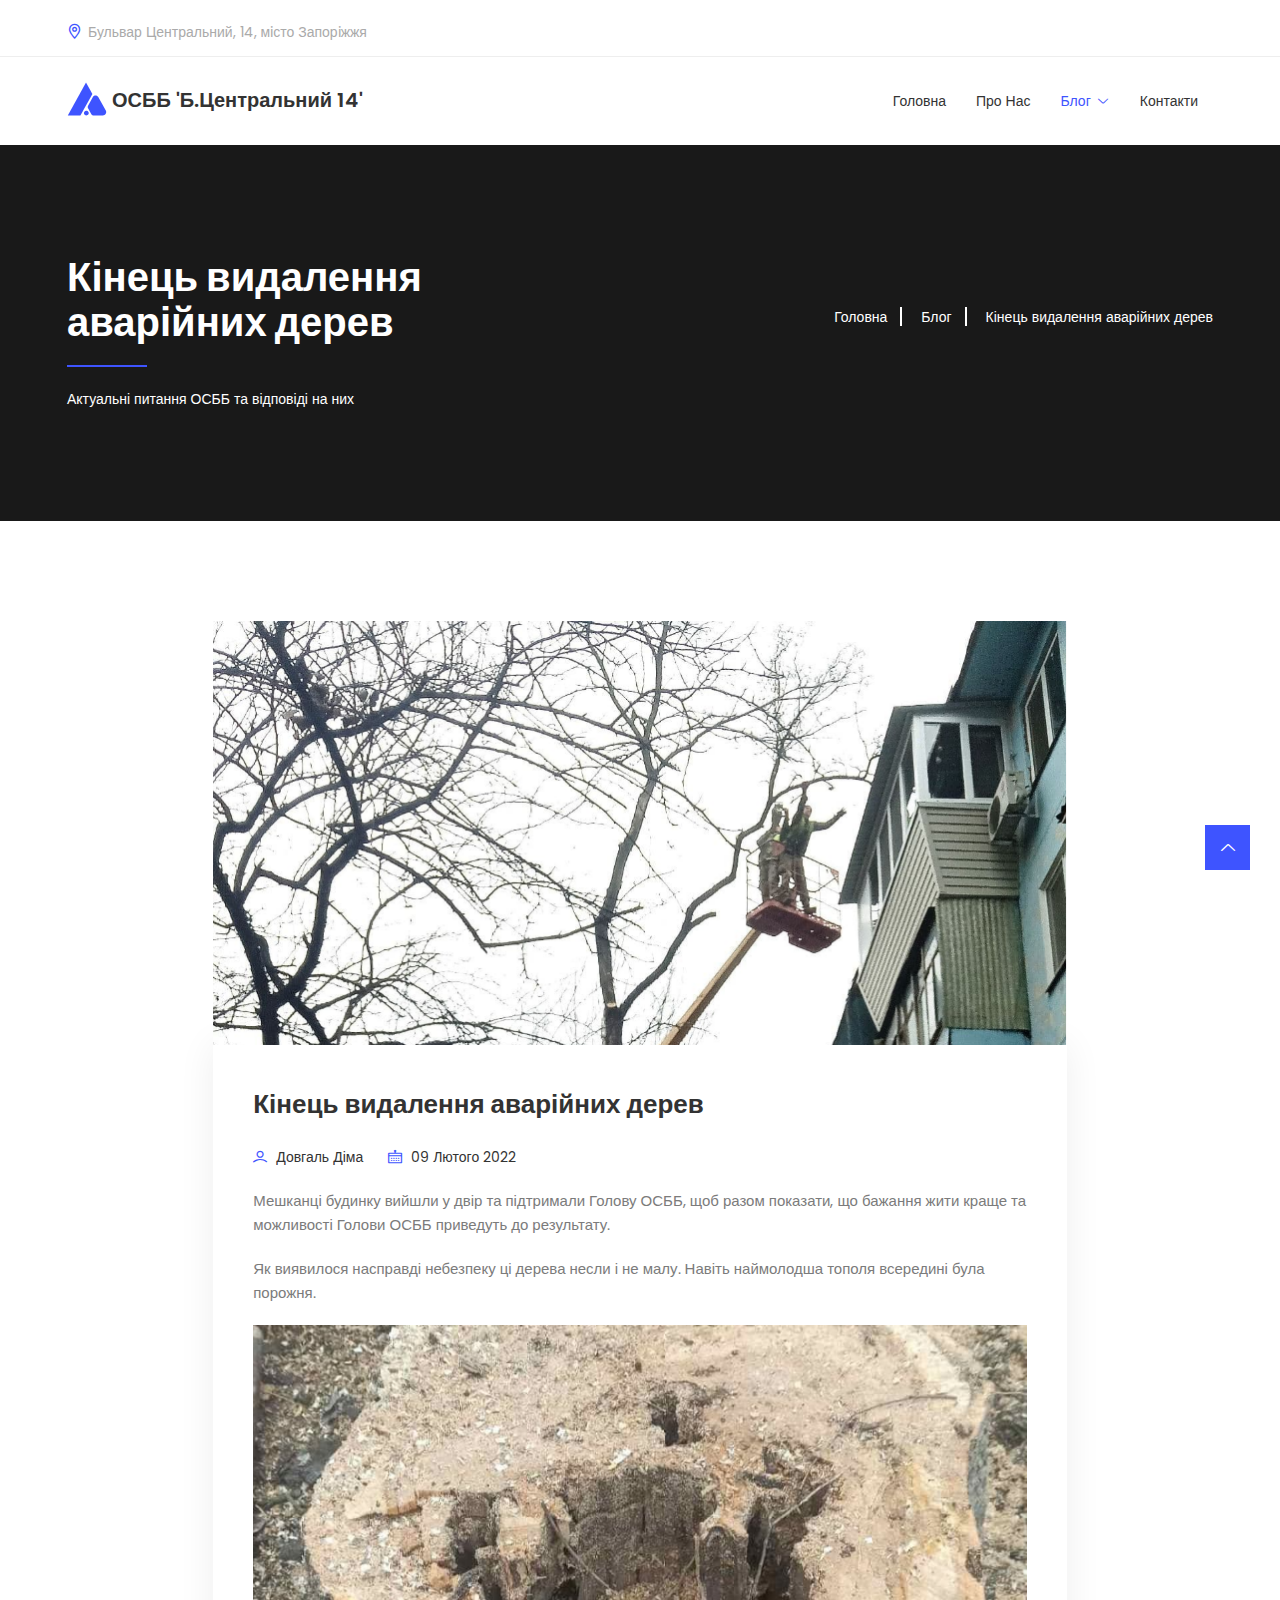
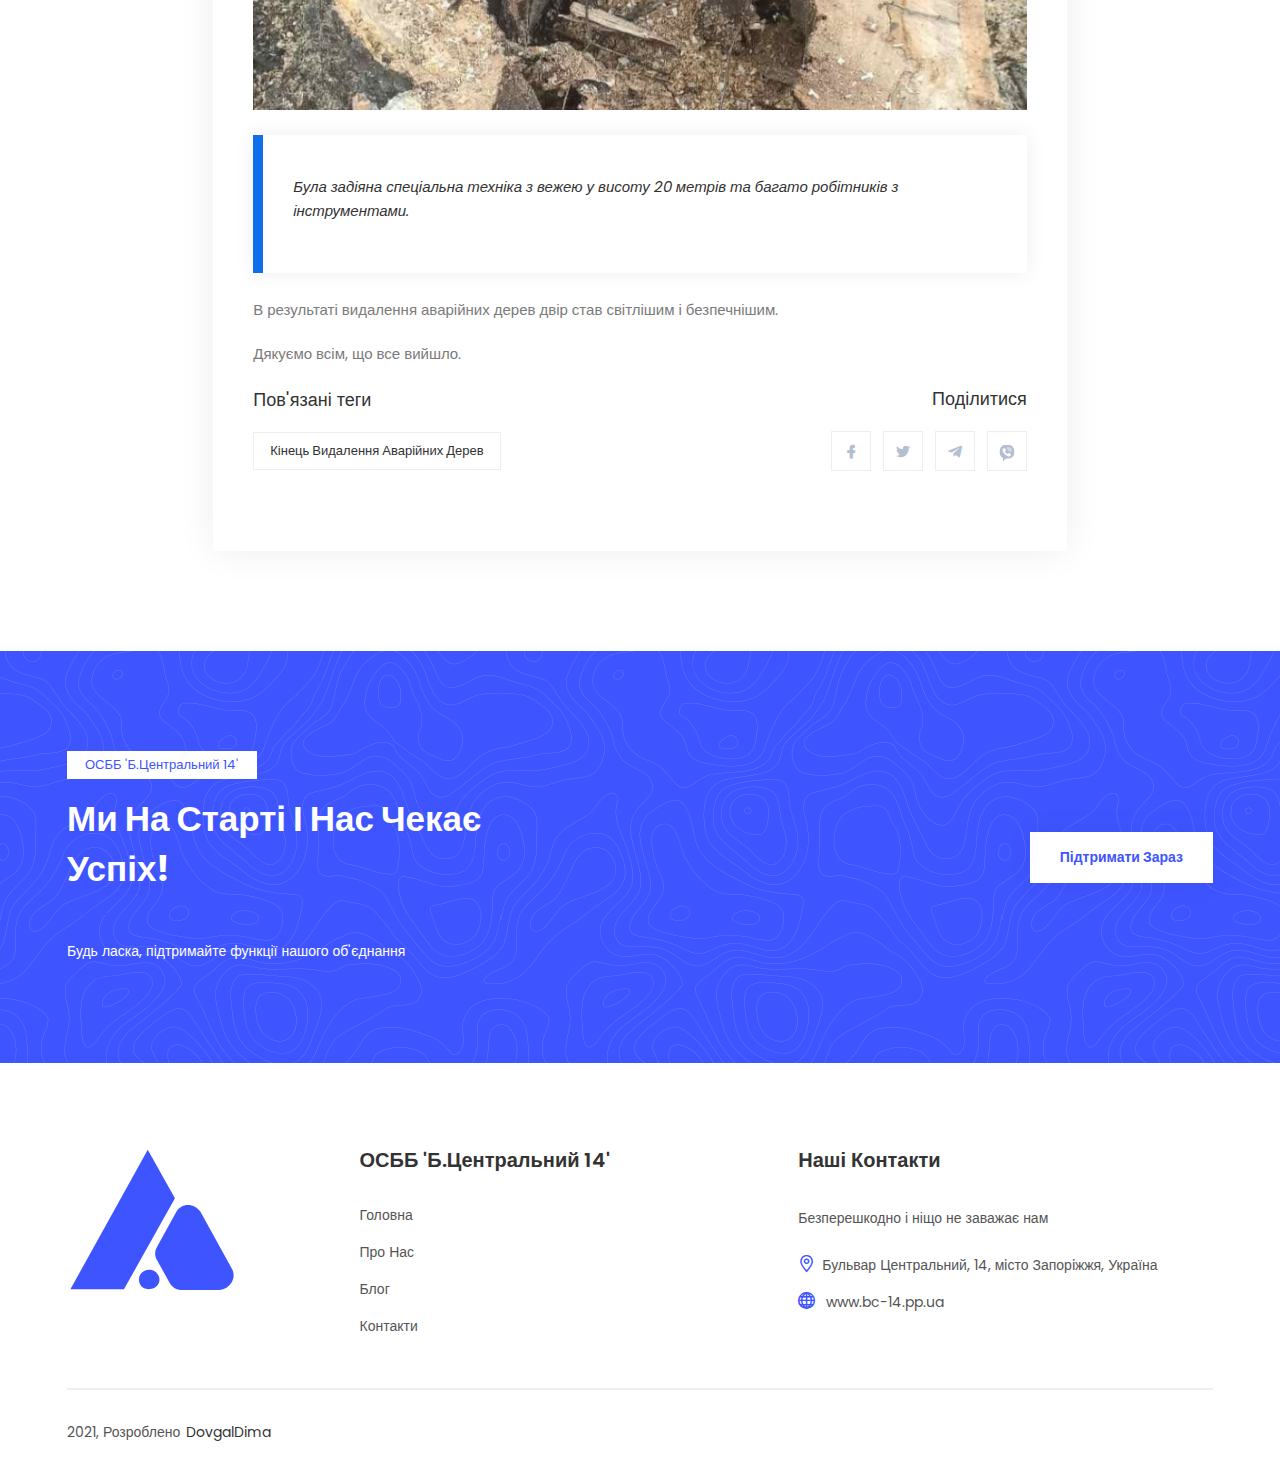
<file: blog-tree-removal-end.html>
<!DOCTYPE html>
<html class="no-js" lang="ua">

<head>
    <meta charset="utf-8" />
    <meta http-equiv="x-ua-compatible" content="ie=edge" />
    <title>Кінець видалення аварійних дерев | ОСББ 'Бульвар Центральний 14'</title>
    <meta name="description" content="" />
    <meta name="viewport" content="width=device-width, initial-scale=1" />
    <link rel="shortcut icon" type="image/x-icon" href="assets/images/favicon.svg" />
    <!-- Place favicon.ico in the root directory -->

    <!-- Open Graph data-->
    <meta property="og:title" content="Кінець видалення аварійних дерев |ОСББ 'Бульвар Центральний 14'">
    <meta property="og:description" content="Кінець видалення аварійних дерев " />
    <meta property="og:type" content="website" />
    <meta property="og:url" content="blog-tree-removal-end.html" />
    <meta property="og:image" content="./assets/images/blog/tree-removal-end/single-tree-removal.png">
    <!--End Open Graph data-->

    <!-- Web Font -->
    <link
        href="https://fonts.googleapis.com/css2?family=Poppins:ital,wght@0,100;0,200;0,300;0,400;0,500;0,600;0,700;0,800;0,900;1,100;1,200;1,300;1,400;1,500;1,600;1,700;1,800;1,900&display=swap"
        rel="stylesheet">

    <!-- ========================= CSS here ========================= -->
    <link rel="stylesheet" href="assets/css/bootstrap.min.css" />
    <link rel="stylesheet" href="assets/css/LineIcons.2.0.css" />
    <link rel="stylesheet" href="assets/css/animate.css" />
    <link rel="stylesheet" href="assets/css/tiny-slider.css" />
    <link rel="stylesheet" href="assets/css/glightbox.min.css" />
    <link rel="stylesheet" href="assets/css/main.css" />
    <link rel="stylesheet" href="assets/css/reset.css" />
    <link rel="stylesheet" href="assets/css/responsive.css" />

</head>
    
<body>

    <!-- Preloader -->
    <div class="preloader">
        <div class="preloader-inner">
            <div class="preloader-icon">
                <span></span>
                <span></span>
            </div>
        </div>
    </div>
    <!-- /End Preloader -->

    <!-- ========================= header start ========================= -->
    <header class="header navbar-area">
        <!-- Toolbar Start -->
        <div class="toolbar-area">
            <div class="container">
                <div class="row">
                    <div class="col-lg-8 col-md-9 col-12">
                        <div class="toolbar-contact">
                           
                            <p><i class="lni lni-map-marker"></i>Бульвар Центральний, 14, мiсто Запорiжжя</p>
                        </div>
                    </div>
                    <div class="col-lg-4 col-md-3 col-12">
                        <!--<div class="toolbar-sl-share">
                            <ul>
                                <li><a href="#"><i class="lni lni-facebook-filled"></i></a></li>
                                <li><a href="#"><i class="lni lni-twitter-original"></i></a></li>
                                <li><a href="#"><i class="lni lni-pinterest"></i></a></li>
                                <li><a href="#"><i class="lni lni-youtube"></i></a></li>
                            </ul>
                        </div>-->
                    </div>
                </div>
            </div>
        </div>
        <!-- Toolbar End -->
        <div class="container">
            <div class="row align-items-center">
                <div class="col-lg-12">
                    <div class="nav-inner">
                        <nav class="navbar navbar-expand-lg">
                            <a class="navbar-brand" href="index.html">
                                <img src="assets/images/logo.svg" alt="Logo">
                                ОСББ 'Б.Центральний 14'
                            </a>
                            <button class="navbar-toggler" type="button" data-bs-toggle="collapse"
                                data-bs-target="#navbarSupportedContent" aria-controls="navbarSupportedContent"
                                aria-expanded="false" aria-label="Toggle navigation">
                                <span class="toggler-icon"></span>
                                <span class="toggler-icon"></span>
                                <span class="toggler-icon"></span>
                            </button>
                            <div class="collapse navbar-collapse sub-menu-bar" id="navbarSupportedContent">
                                <ul id="nav" class="navbar-nav ms-auto">
                                    <li class="nav-item">
                                        <a class="page-scroll" href="index.html">Головна</a>
                                    </li>
                                    <li class="nav-item">
                                        <a class="page-scroll" href="about-us.html">Про Нас</a>
                                    </li>

                                    <li class="nav-item">
                                        <a class="page-scroll dd-menu collapsed active" href="javascript:void(0)"
                                            data-bs-toggle="collapse" data-bs-target="#submenu-1-1"
                                            aria-controls="navbarSupportedContent" aria-expanded="false"
                                            aria-label="Toggle navigation">Блог</a>
                                        <ul class="sub-menu collapse" id="submenu-1-1">
                                            <li class="nav-item"><a href="blog.html">Всі статті</a></li>
                                          <!--   <li class="nav-item"><a href="#">Наші результати</a></li> -->
                                        </ul>
                                    </li>
                                    <li class="nav-item">
                                        <a class="page-scroll" href="contacts.html">Контакти</a>
                                    </li>
                                </ul>
                            </div> <!-- navbar collapse -->
                            <!-- <div class="button">
                            <a href="javascript:void(0)" class="btn white-bg mouse-dir">Get a Quote <span class="dir-part"></span></a>
                        </div> -->
                        </nav> <!-- navbar -->
                    </div>
                </div>
            </div> <!-- row -->
        </div> <!-- container -->

    </header>
    <!-- ========================= header end ========================= -->

    <!-- Start Breadcrumbs -->
    <div class="breadcrumbs" data-stellar-background-ratio="0.5">
        <div class="container">
            <div class="row">
                <div class="col-lg-6 col-md-6 col-12">
                    <div class="breadcrumbs-content left">
                        <h1 class="page-title">Кінець видалення аварійних дерев </h1>
                        <p>Актуальні питання ОСББ та відповіді на них</p>
                    </div>
                </div>
                <div class="col-lg-6 col-md-6 col-12">
                    <div class="breadcrumbs-content right">
                        <ul class="breadcrumb-nav">
                            <li><a href="index.html">Головна</a></li>
                            <li><a href="blog.html">Блог</a></li>
                            <li>Кінець видалення аварійних дерев </li>
                        </ul>
                    </div>
                </div>
            </div>
        </div>
    </div>
    <!-- End Breadcrumbs -->

    <section class="section blog-list">
        <div class="container">
            <div class="row">
                <div class="col-lg-9 m-auto">

                    <div class="single-list">
                        <div class="post-thumbnils">
                            <img src="assets/images/blog/tree-removal-end/single-tree-removal.png" alt="Кінець видалення дерев">
                        </div>
                        <div class="post-details">
                            <div class="detail-inner">
                                <h2 class="post-title">
                                    <a href="blog-tree-removal-end.html">
                                        Кінець видалення аварійних дерев 
                                    </a>
                                </h2>

                                <ul class="custom-flex post-meta">
                                    <li>
                                        <a href="https://dovgaldima.pp.ua/">
                                            <i class="lni lni-user"></i>
                                            Довгаль Діма
                                        </a>
                                    </li>
                                    <li>
                                        <a href="#">
                                            <i class="lni lni-calendar"></i>
                                            09 Лютого 2022
                                        </a>
                                    </li>
                                </ul>
                                <p>
                                    Мешканці будинку вийшли у двір та підтримали Голову ОСББ, 
                                    щоб разом показати, що бажання жити краще та можливості Голови ОСББ приведуть до результату.
                                </p>
                                <p>
                                    Як виявилося насправді небезпеку ці дерева несли і не малу.
                                    Навіть наймолодша тополя всередині була порожня.
                                </p>
                                
                                <img src="assets/images/blog/tree-removal-end/single-tree-removal-end.png" alt="Кінець видалення дерев">
                                
                                <blockquote>
                                    <h4>
                                        Була задіяна спеціальна техніка з вежею у висоту 20 метрів
                                        та багато робітників з інструментами.
                                    </h4>
                                </blockquote>
                                
                                <!-- <ul class="list">
                                    <li>Lorem ipsum dolor sit amet, consectetur adipisicing elit, sed do eiusmod tempor
                                        incididunt ut labore et dolore magna aliqua.</li>
                                    <li>sed do eiusmod tempor incididunt ut labore et dolore magna aliqua.</li>
                                    <li>Lorem ipsum dolor sit amet consectetur adipisicing elit</li>
                                    <li>sed do eiusmod tempor incididunt ut labore et dolore magna aliqua et dolore
                                        magna aliqua.</li>
                                    <li>Lorem ipsum dolor sit amet, consectetur adipisicing elit, sed do</li>
                                </ul> -->
                                
                                <p>
                                   В результаті видалення аварійних дерев двір став світлішим і безпечнішим.
                                </p>                                
                                <p>
                                    Дякуємо всім, що все вийшло.
                                </p>
                                <div class="post-tags-media">
                                    <div class="post-tags popular-tag-widget mb-xl-40">
                                        <h5 class="tag-title">Пов'язані теги</h5>
                                        <div class="tags">                                         
                                            <a href="blog-tree-removal-end.html">Кінець видалення аварійних дерев </a>
                                        </div>
                                    </div>
                                    <div class="post-social-media">
                                        <h5 class="share-title">Поділитися</h5>
                                        <ul class="custom-flex">
                                            <li>
                                                <a href="https://www.facebook.com/sharer/sharer.php?u=https://bc-14.pp.ua/blog-tree-removal-end.html">
                                                    <i class="lni lni-facebook-filled"></i>
                                                </a>
                                            </li>
                                            <li>
                                                <a href="https://twitter.com/intent/tweet?url=https://bc-14.pp.ua/blog-tree-removal-end.html">
                                                    <i class="lni lni-twitter-original"></i>
                                                </a>
                                            </li>
                                            <li>
                                                <a href="https://t.me/share/url?url=https://bc-14.pp.ua/blog-tree-removal-end.html">
                                                    <i class="lni lni-telegram-original"></i>
                                                </a>
                                            </li>
                                            <li>
                                                <script>
                                                    function changeItem() {
                                                        document.getElementById('viber').style.fill = ' #3e54ff';
                                                    }//сработает при наведении.
                                                    
                                                    function rechangeItem() {
                                                        document.getElementById('viber').style.fill = '#b5becf';
                                                    }// сработает при отведении.
                                                </script>
                                                
                                                <a href="viber://forward?text=https://bc-14.pp.ua/blog-tree-removal-end.html"  onmouseover="changeItem()" onmouseout="rechangeItem()">
                                                    <svg id="viber" fill="#b5becf" version="1.0" xmlns="http://www.w3.org/2000/svg"
                                                        width="20px" height="20px" viewBox="0 0 512.000000 512.000000"
                                                        preserveAspectRatio="xMidYMid meet">

                                                        <g transform="translate(0.000000,512.000000) scale(0.100000,-0.100000)"
                                                            stroke="none">
                                                            <path
                                                                d="M1975 4603 c-494 -68 -899 -360 -1123 -809 -43 -86 -97 -253 -118
                                                                -369 -17 -88 -19 -154 -19 -565 0 -512 2 -538 67 -739 112 -352 353 -645 676
                                                                -823 l72 -40 0 -354 c0 -341 1 -355 20 -374 13 -13 33 -20 57 -20 35 0 52 15
                                                                343 304 l305 305 450 4 c491 5 519 7 718 73 430 141 776 491 916 927 63 196
                                                                66 234 66 742 0 406 -2 472 -19 560 -56 300 -186 547 -405 766 -168 168 -343
                                                                277 -557 348 -197 65 -182 64 -829 67 -324 1 -603 0 -620 -3z m926 -578 c421
                                                                -73 738 -410 789 -838 12 -100 2 -242 -21 -315 -17 -52 -70 -69 -104 -32 -17
                                                                19 -17 27 -5 121 47 371 -127 701 -457 867 -97 49 -194 73 -323 79 -73 3 -123
                                                                10 -137 19 -41 26 -25 88 27 107 29 11 149 7 231 -8z m-964 -242 c61 -35 368
                                                                -348 388 -397 30 -70 9 -173 -44 -220 -12 -11 -50 -34 -84 -50 -36 -18 -74
                                                                -47 -92 -69 -27 -36 -30 -45 -30 -115 0 -66 5 -87 33 -146 86 -181 267 -363
                                                                446 -447 59 -28 75 -31 136 -27 89 5 142 39 181 116 33 67 64 100 114 123 51
                                                                23 99 24 150 0 61 -27 401 -379 414 -428 28 -100 11 -134 -142 -290 -143 -145
                                                                -191 -177 -287 -188 -200 -23 -532 126 -850 382 -112 90 -359 336 -444 443
                                                                -173 218 -318 474 -372 655 -37 125 -40 277 -6 349 26 57 245 286 302 316 53
                                                                29 127 26 187 -7z m1014 -50 c206 -68 376 -242 440 -453 18 -57 23 -100 24
                                                                -178 0 -97 -2 -105 -24 -123 -30 -24 -56 -24 -81 1 -17 17 -20 33 -20 108 0
                                                                103 -19 182 -63 266 -39 75 -133 171 -208 214 -76 43 -196 73 -285 71 -98 -3
                                                                -137 24 -119 82 18 57 183 63 336 12z m-68 -269 c95 -31 199 -132 237 -231 45
                                                                -120 34 -203 -29 -203 -38 0 -60 27 -68 86 -3 27 -12 64 -20 82 -34 81 -145
                                                                162 -224 162 -45 0 -89 32 -89 65 0 14 11 33 27 45 31 24 76 22 166 -6z" />
                                                        </g>
                                                    </svg>

                                                </a>
                                            </li>
                                        </ul>
                                    </div>
                                </div>
                            </div>
                        </div>
                    </div>

                </div>

            </div>
        </div>
    </section>

    <section class="section free-version-banner">
        <div class="container">
            <div class="row align-items-center">
                <div class="col-xl-5 col-lg-7">
                    <div class="section-title mb-60">
                        <span class="text-white wow fadeInDown" data-wow-delay=".2s"
                            style="visibility: visible; animation-delay: 0.2s; animation-name: fadeInDown;">ОСББ
                            'Б.Центральний 14'</span>
                        <h2 class="text-white wow fadeInUp" data-wow-delay=".4s"
                            style="visibility: visible; animation-delay: 0.4s; animation-name: fadeInUp;">Ми на старті і
                            нас чекає успіх!</h2>
                        <p class="text-white wow fadeInUp" data-wow-delay=".6s"
                            style="visibility: visible; animation-delay: 0.6s; animation-name: fadeInUp;">Будь ласка,
                            підтримайте функції нашого об'єднання</p>
                    </div>
                </div>
                <div class="col-xl-7 col-lg-5">
                    <div class="contact-btn text-right text-lg-right button wow fadeInRight" data-wow-delay=".8s">
                        <a href="contacts.html" rel="nofollow" class="btn mouse-dir">Підтримати зараз
                            <span class="dir-part"></span></a>
                    </div>
                </div>
            </div>
        </div>
    </section>

    <!-- Start Footer Area -->
    <footer class="footer">
        <!-- Start Middle Top -->
        <div class="footer-middle">
            <div class="container">
                <div class="row">
                    <div class="col-lg-3 col-md-5 col-12">
                        <!-- Single Widget -->
                        <div class="f-about single-footer">
                            <div class="logo">
                                <a href="index.html"><img src="assets/images/logo.svg" alt="#"></a>
                            </div>
                        </div>
                        <!-- End Single Widget -->
                    </div>

                    <div class="col-lg-9 col-md-7 col-12">
                        <div class="row">
                            <div class="col-lg-6 col-md-6 col-6">
                                <!-- Single Widget -->
                                <div class="single-footer f-link">
                                    <h3>ОСББ 'Б.Центральний 14'</h3>
                                    <ul>
                                        <li><a href="index.html">Головна</a></li>
                                        <li><a href="about-us.html">Про Нас</a></li>
                                        <li class="nav-item">
                                          <a class="page-scroll dd-menu collapsed" href="javascript:void(0)"
                                            data-bs-toggle="collapse" data-bs-target="#submenu-1-1"
                                            aria-controls="navbarSupportedContent" aria-expanded="false"
                                            aria-label="Toggle navigation">Блог</a>
                                          <ul class="sub-menu collapse" id="submenu-1-1">
                                            <li class="nav-item"><a href="blog.html">Всі статті</a></li>
                                            <!-- <li class="nav-item"><a href="about-us.html">Наші результати</a></li> -->
                                          </ul>
                                        </li>
                                        <li><a href="contacts.html">Контакти</a></li>
                                    </ul>
                                </div>
                                <!-- End Single Widget -->
                            </div>

                            <div class="col-lg-6 col-md-6 col-6">
                                <!-- Single Widget -->
                                <div class="single-footer f-contact f-link">
                                    <h3>Наші контакти</h3>
                                    <p>Безперешкодно і ніщо не заважає нам</p>
                                    <ul class="footer-contact">
                                        <!-- <li><i class="lni lni-phone"></i> <a href="#">+012 (345) 6789</a></li>
                                        <li><i class="lni lni-envelope"></i> <a
                                                href="mailto:support@gmail.com">support@gmail.com</a></li> -->
                                        <li><i class="lni lni-map-marker"></i>Бульвар Центральний, 14, мiсто Запорiжжя,
                                            Україна</li>
                                        <li><i class="lni lni-world"></i> <a
                                                href="./index.html">www.bc-14.pp.ua</a></li>
                                    </ul>
                                </div>
                                <!-- End Single Widget -->
                            </div>
                        </div>
                    </div>

                </div>
            </div>
        </div>
        <!--/ End Footer Middle -->
        <!-- Start Footer Bottom -->
        <div class="footer-bottom">
            <div class="container">
                <div class="inner">
                    <div class="row">
                        <div class="col-lg-6 col-md-6 col-12">
                            <div class="left">
                                <p>2021, Розроблено<a href="https://dovgaldima.pp.ua/" rel="nofollow"
                                        target="_blank">DovgalDima</a></p>
                            </div>
                        </div>
                    </div>
                </div>
            </div>
        </div>
        <!-- End Footer Middle -->
    </footer>
    <!--/ End Footer Area -->

    <!-- ========================= scroll-top ========================= -->
    <a href="#" class="scroll-top btn-hover">
        <i class="lni lni-chevron-up"></i>
    </a>

    <!-- ========================= JS here ========================= -->
    <script src="assets/js/bootstrap.min.js"></script>
    <script src="assets/js/count-up.min.js"></script>
    <script src="assets/js/wow.min.js"></script>
    <script src="assets/js/tiny-slider.js"></script>
    <script src="assets/js/glightbox.min.js"></script>
    <script src="assets/js/imagesloaded.min.js"></script>
    <script src="assets/js/isotope.min.js"></script>
    <script src="assets/js/main.js"></script>
    <script type="text/javascript">
        //========= glightbox
        /*  GLightbox({
             'href': 'https://www.youtube.com',
             'type': 'video',
             'source': 'youtube',  
             'width': 900,
             'autoplayVideos': false,
         }); */

        //====== Clients Logo Slider
        tns({
            container: '.client-logo-carousel',
            slideBy: 'page',
            autoplay: true,
            autoplayButtonOutput: false,
            mouseDrag: true,
            gutter: 15,
            nav: false,
            controls: false,
            responsive: {
                0: {
                    items: 1,
                },
                540: {
                    items: 2,
                },
                768: {
                    items: 3,
                },
                992: {
                    items: 4,
                },
                1170: {
                    items: 6,
                }
            }
        });

        //======== Home Slider
        var slider = new tns({
            container: '.home-slider',
            slideBy: 'page',
            autoplay: false,
            mouseDrag: true,
            gutter: 0,
            items: 1,
            nav: true,
            controls: false,
            controlsText: [
                '<i class="lni lni-arrow-left prev"></i>',
                '<i class="lni lni-arrow-right next"></i>'
            ],
            responsive: {
                1200: {
                    items: 1,
                },
                992: {
                    items: 1,
                },
                0: {
                    items: 1,
                }

            }
        });

        //======== Testimonial Slider
        var slider = new tns({
            container: '.testimonial-slider',
            slideBy: 'page',
            autoplay: false,
            mouseDrag: true,
            gutter: 0,
            items: 1,
            nav: true,
            controls: false,
            controlsText: [
                '<i class="lni lni-arrow-left prev"></i>',
                '<i class="lni lni-arrow-right next"></i>'
            ],
            responsive: {
                1200: {
                    items: 2,
                },
                992: {
                    items: 1,
                },
                0: {
                    items: 1,
                }

            }
        });

        //============== isotope masonry js with imagesloaded
        imagesLoaded('#container', function () {
            var elem = document.querySelector('.grid');
            var iso = new Isotope(elem, {
                // options
                itemSelector: '.grid-item',
                masonry: {
                    // use outer width of grid-sizer for columnWidth
                    columnWidth: '.grid-item'
                }
            });

            let filterButtons = document.querySelectorAll('.portfolio-btn-wrapper button');
            filterButtons.forEach(e =>
                e.addEventListener('click', () => {

                    let filterValue = event.target.getAttribute('data-filter');
                    iso.arrange({
                        filter: filterValue
                    });
                })
            );
        });
    </script>
</body>

</html>
</file>
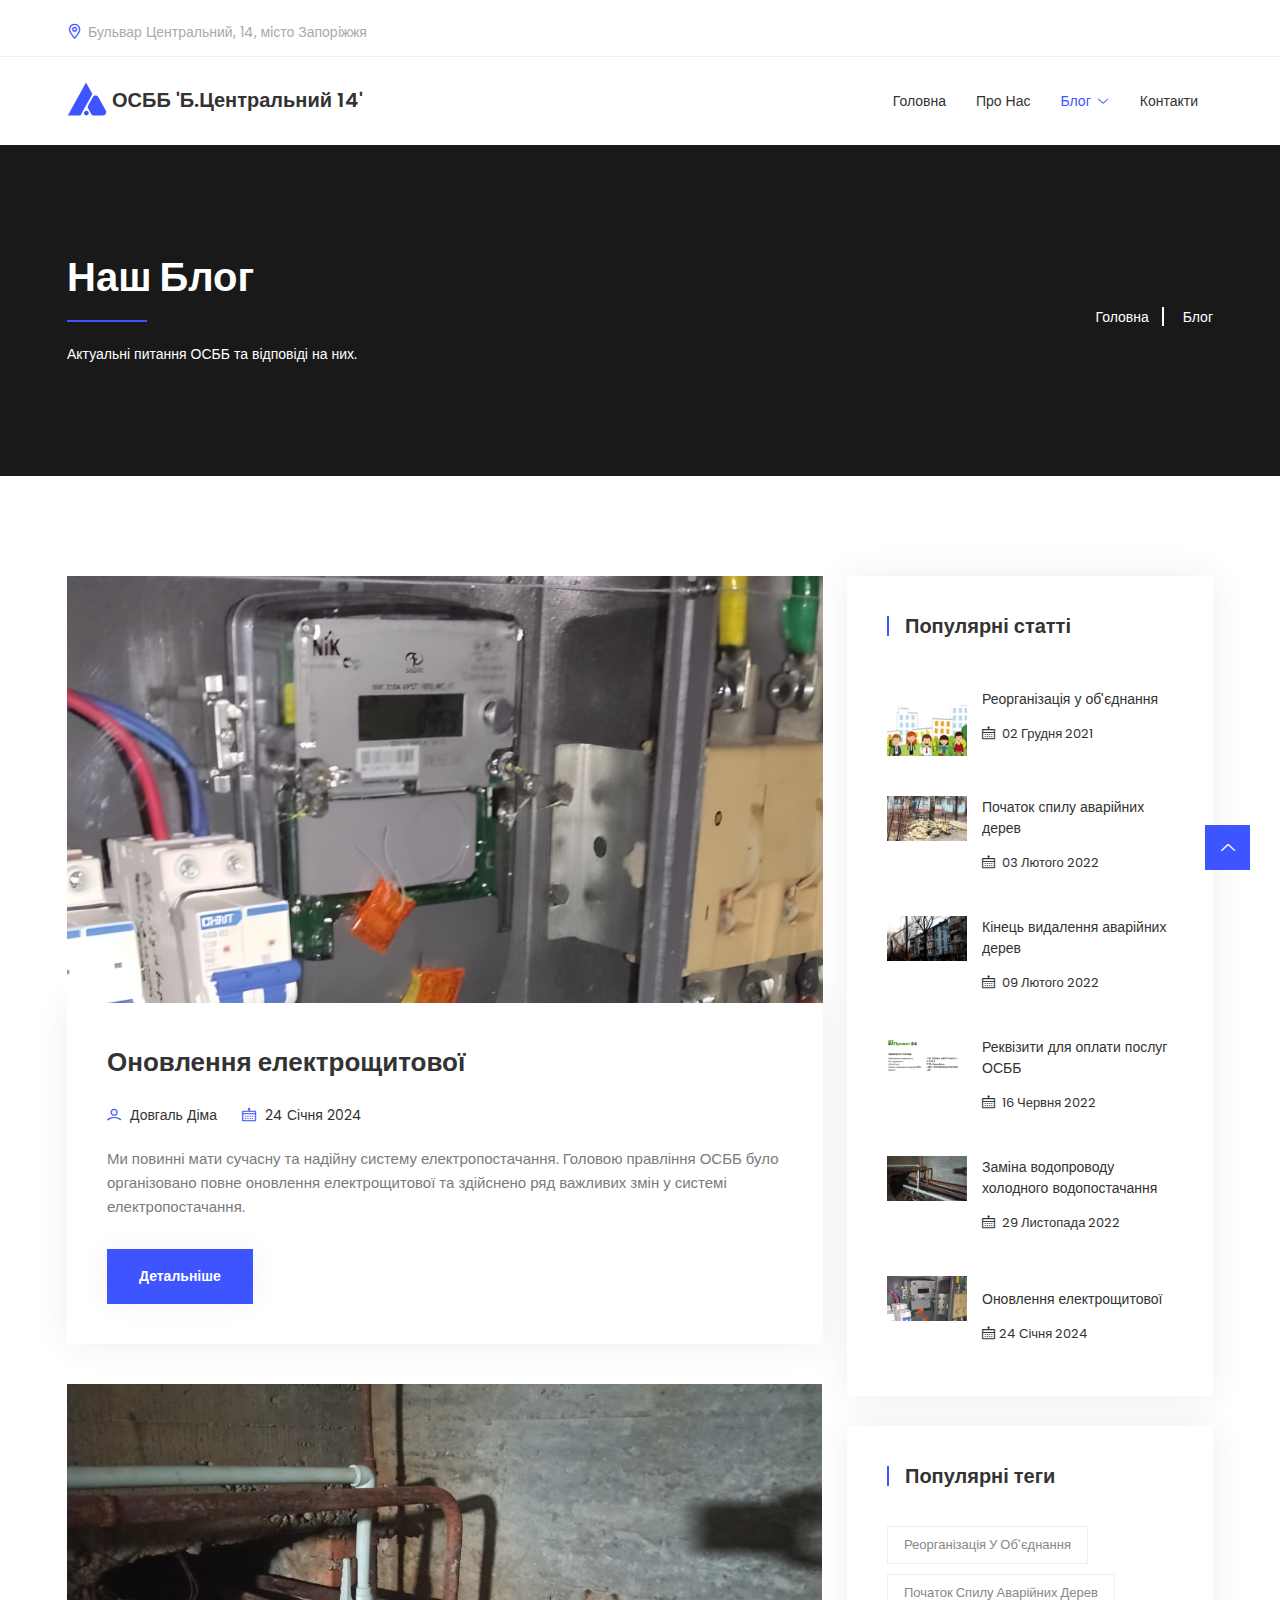
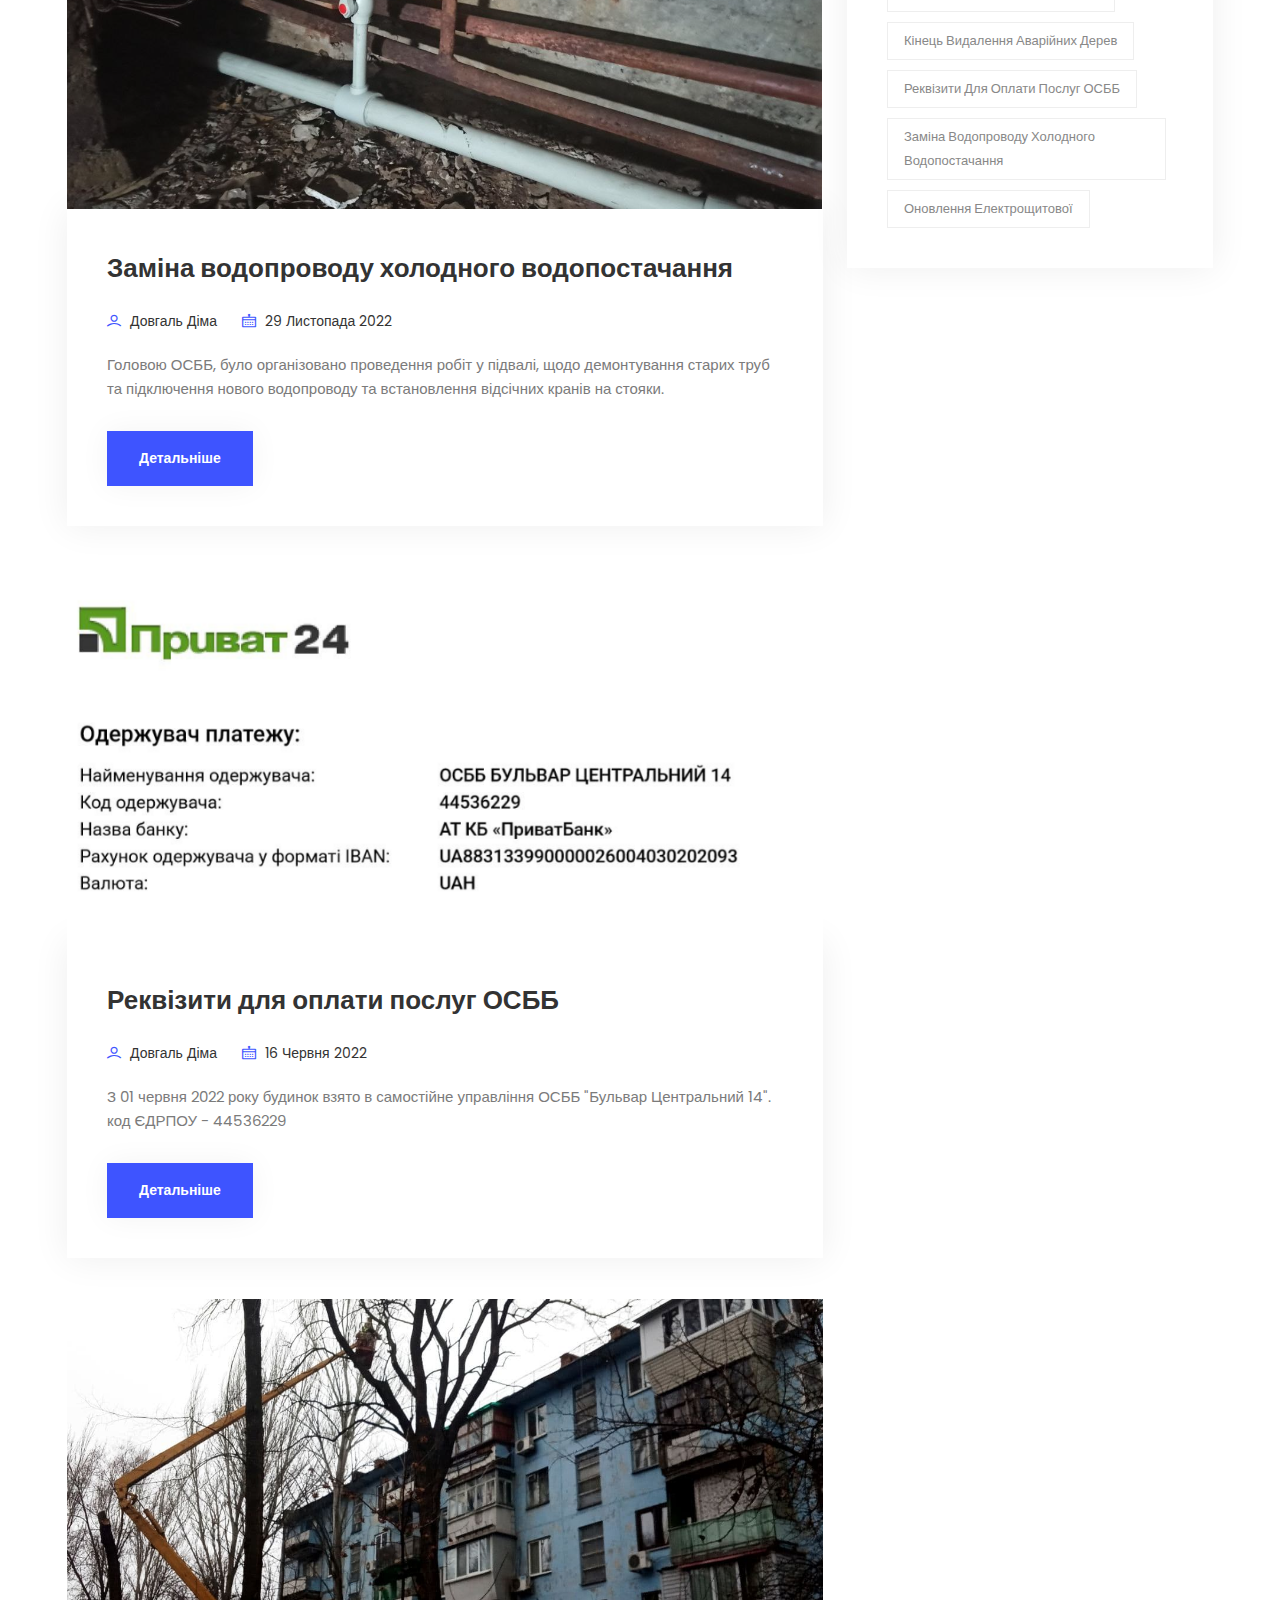
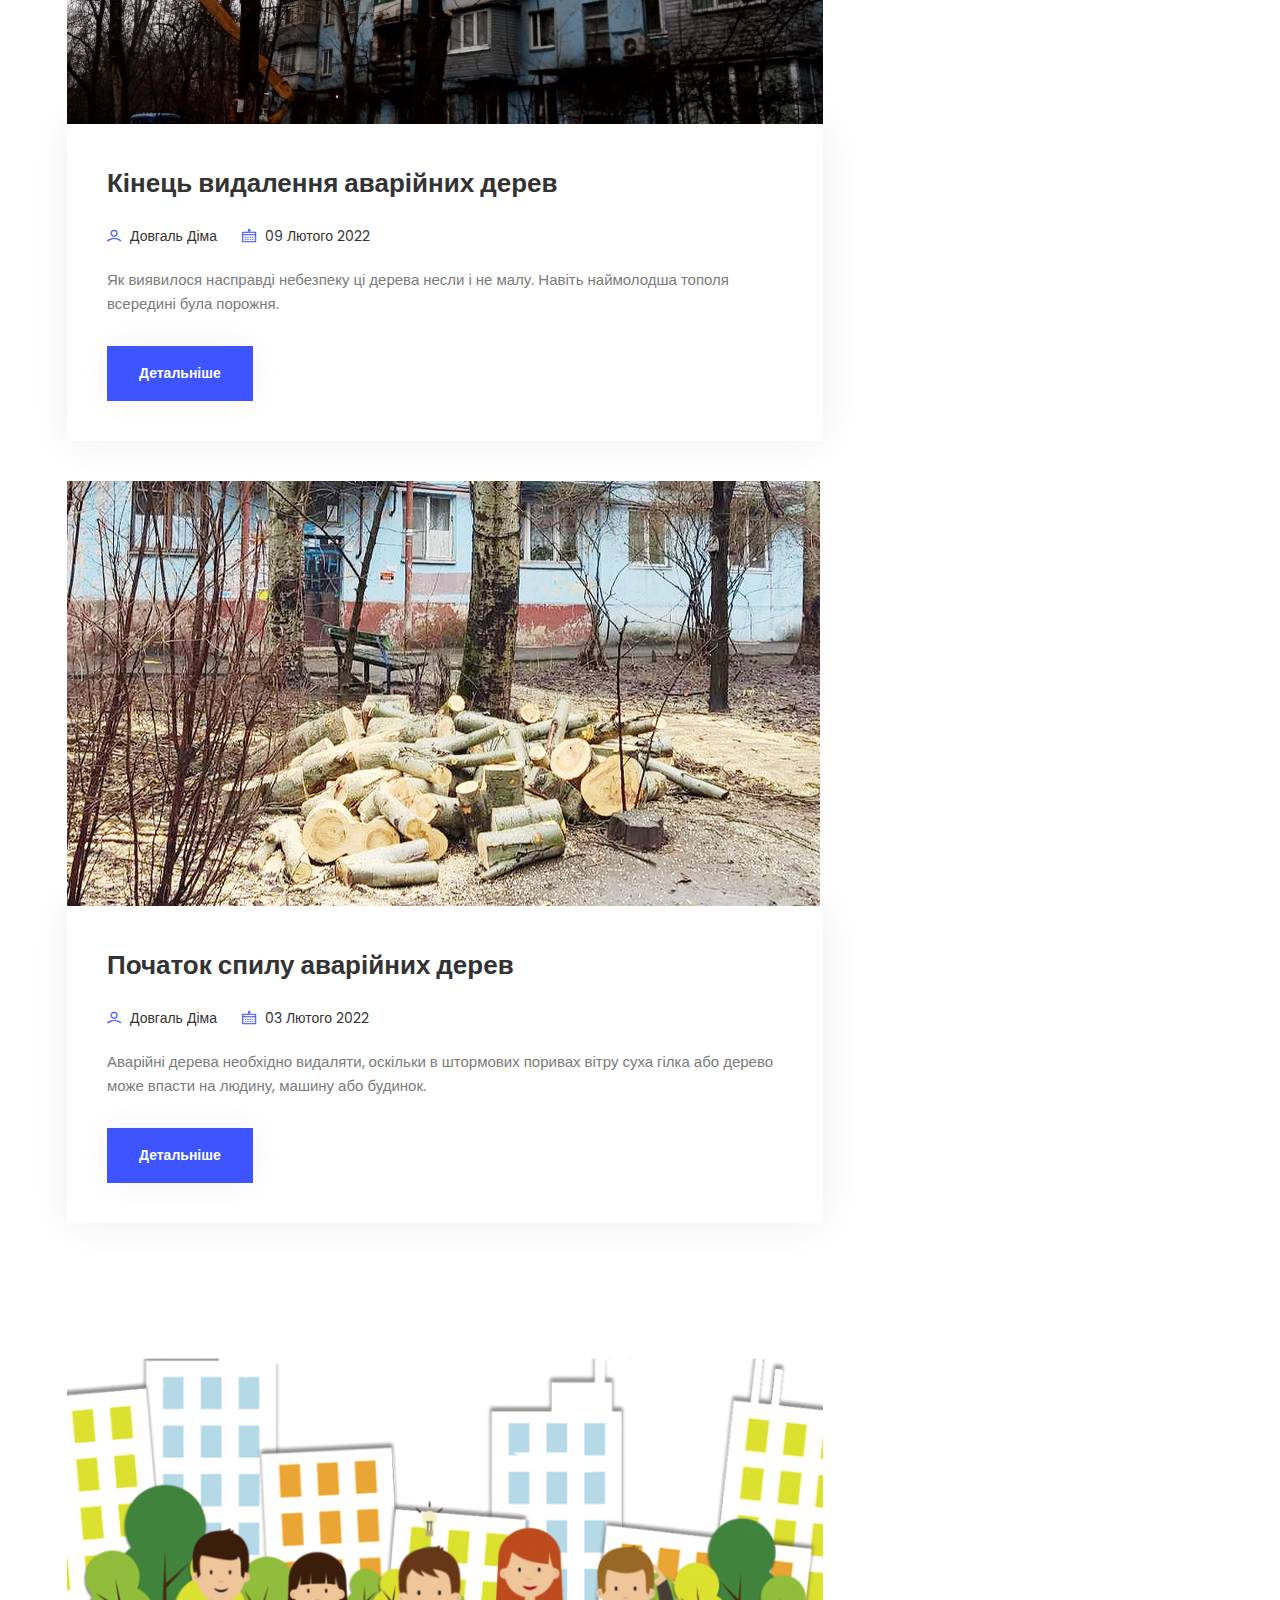
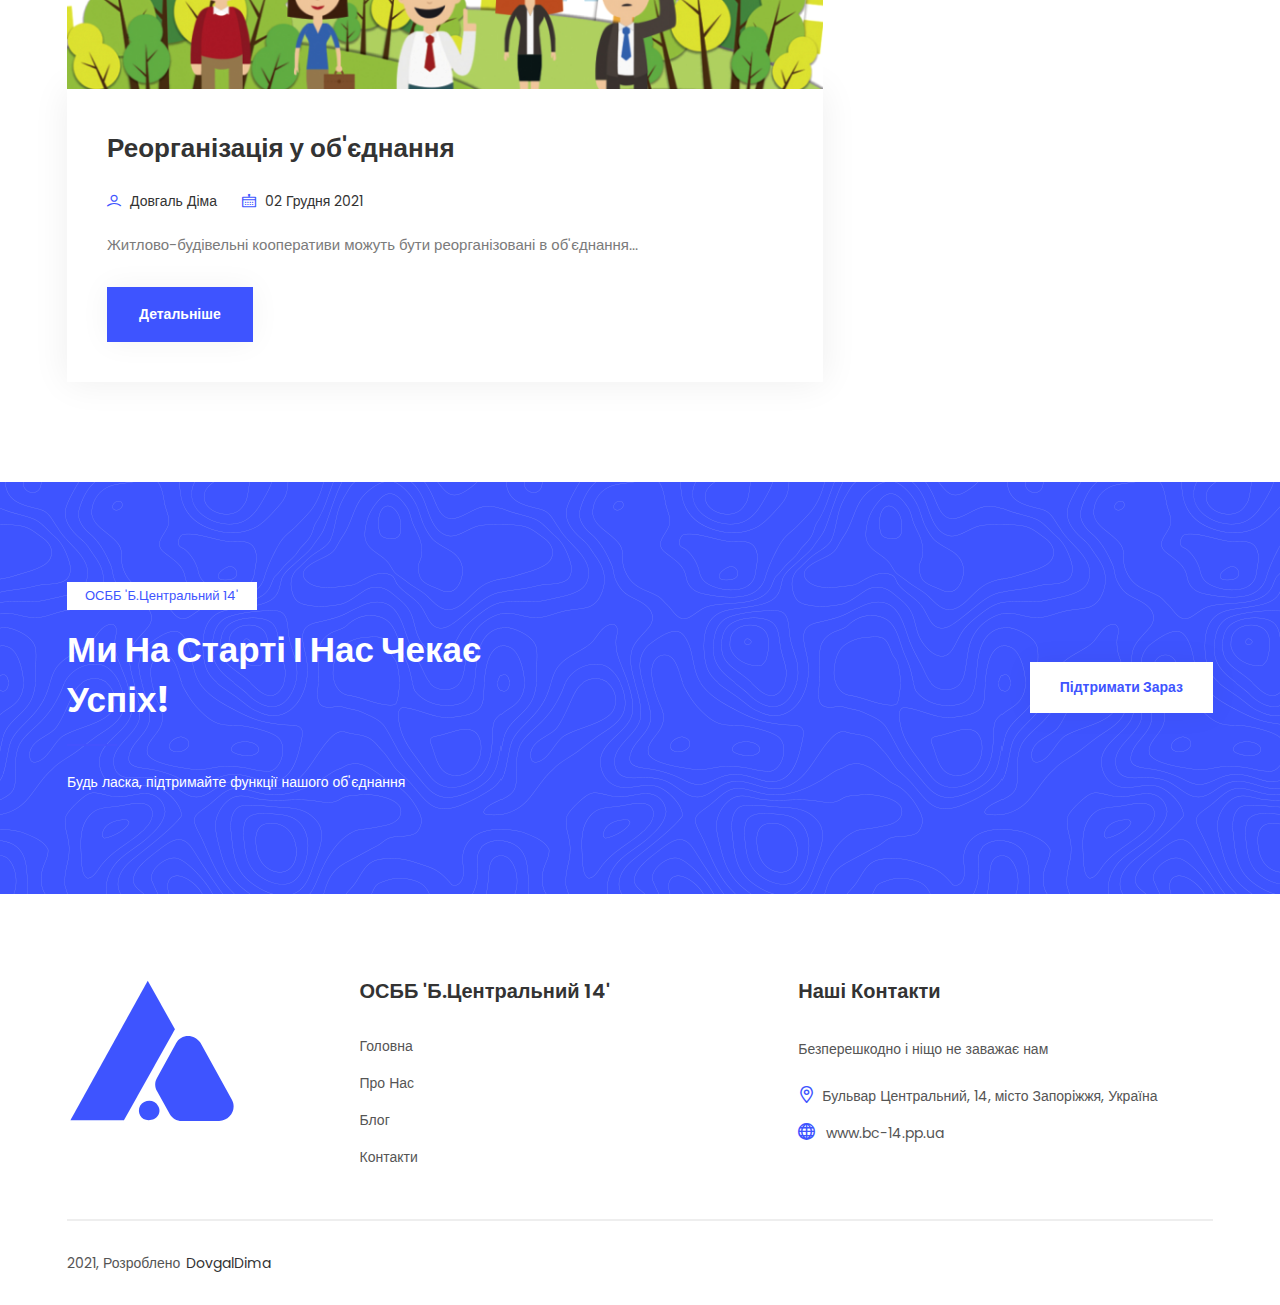
<file: blog.html>
<!DOCTYPE html>
<html class="no-js" lang="ua">

<head>
    <meta charset="utf-8" />
    <meta http-equiv="x-ua-compatible" content="ie=edge" />
    <title>Блог | ОСББ 'Бульвар Центральний 14'</title>
    <meta name="description" content="" />
    <meta name="viewport" content="width=device-width, initial-scale=1" />
    <link rel="shortcut icon" type="image/x-icon" href="assets/images/favicon.svg" />
    <!-- Place favicon.ico in the root directory -->

    <!-- Open Graph data-->
    <meta property="og:title" content="Блог |ОСББ 'Бульвар Центральний 14'">
    <meta property="og:description" content="Блог |ОСББ 'Бульвар Центральний 14'" />
    <meta property="og:type" content="website" />
    <meta property="og:url" content=" https://bc-14.pp.ua/blog.html " />
    <meta property="og:image" content="https://picua.org/images/2021/11/19/cb21d3ba42cacb9f4a8310588b17f5db.png">
    <!--End Open Graph data-->

    <!-- Web Font -->
    <link
        href="https://fonts.googleapis.com/css2?family=Poppins:ital,wght@0,100;0,200;0,300;0,400;0,500;0,600;0,700;0,800;0,900;1,100;1,200;1,300;1,400;1,500;1,600;1,700;1,800;1,900&display=swap"
        rel="stylesheet">

    <!-- ========================= CSS here ========================= -->
    <link rel="stylesheet" href="assets/css/bootstrap.min.css" />
    <link rel="stylesheet" href="assets/css/LineIcons.2.0.css" />
    <link rel="stylesheet" href="assets/css/animate.css" />
    <link rel="stylesheet" href="assets/css/tiny-slider.css" />
    <link rel="stylesheet" href="assets/css/glightbox.min.css" />
    <link rel="stylesheet" href="assets/css/main.css" />
    <link rel="stylesheet" href="assets/css/reset.css" />
    <link rel="stylesheet" href="assets/css/responsive.css" />

</head>

<body>

    <!-- Preloader -->
    <div class="preloader">
        <div class="preloader-inner">
            <div class="preloader-icon">
                <span></span>
                <span></span>
            </div>
        </div>
    </div>
    <!-- /End Preloader -->

    <!-- ========================= header start ========================= -->
    <header class="header navbar-area">
        <!-- Toolbar Start -->
        <div class="toolbar-area">
            <div class="container">
                <div class="row">
                    <div class="col-lg-8 col-md-9 col-12">
                        <div class="toolbar-contact">
                            <!--<p><i class="lni lni-envelope"></i><a href="mailto:info@yourwebsite.com">info@yourwebsite.com</a></p>
                            <p><i class="lni lni-phone"></i><a href="tel:+123456789">(+123) 456789</a></p>-->
                            <p><i class="lni lni-map-marker"></i>Бульвар Центральний, 14, мiсто Запорiжжя</p>
                        </div>
                    </div>
                    <div class="col-lg-4 col-md-3 col-12">
                        <!--<div class="toolbar-sl-share">
                            <ul>
                                <li><a href="#"><i class="lni lni-facebook-filled"></i></a></li>
                                <li><a href="#"><i class="lni lni-twitter-original"></i></a></li>
                                <li><a href="#"><i class="lni lni-pinterest"></i></a></li>
                                <li><a href="#"><i class="lni lni-youtube"></i></a></li>
                            </ul>
                        </div>-->
                    </div>
                </div>
            </div>
        </div>
        <!-- Toolbar End -->
        <div class="container">
            <div class="row align-items-center">
                <div class="col-lg-12">
                    <div class="nav-inner">
                        <nav class="navbar navbar-expand-lg">
                            <a class="navbar-brand" href="index.html">
                                <img src="assets/images/logo.svg" alt="Logo">
                                ОСББ 'Б.Центральний 14'
                            </a>
                            <button class="navbar-toggler" type="button" data-bs-toggle="collapse"
                                data-bs-target="#navbarSupportedContent" aria-controls="navbarSupportedContent"
                                aria-expanded="false" aria-label="Toggle navigation">
                                <span class="toggler-icon"></span>
                                <span class="toggler-icon"></span>
                                <span class="toggler-icon"></span>
                            </button>
                            <div class="collapse navbar-collapse sub-menu-bar" id="navbarSupportedContent">
                                <ul id="nav" class="navbar-nav ms-auto">
                                    <li class="nav-item">
                                        <a class="page-scroll" href="index.html">Головна</a>
                                    </li>
                                    <li class="nav-item">
                                        <a class="page-scroll" href="about-us.html">Про Нас</a>
                                    </li>

                                    <li class="nav-item">
                                        <a class="page-scroll dd-menu collapsed  active" href="javascript:void(0)"
                                            data-bs-toggle="collapse" data-bs-target="#submenu-1-1"
                                            aria-controls="navbarSupportedContent" aria-expanded="false"
                                            aria-label="Toggle navigation">Блог</a>
                                        <ul class="sub-menu collapse" id="submenu-1-1">
                                            <li class="nav-item"><a href="blog.html">Всі статті</a></li>
                                            <!-- <li class="nav-item"><a href="#">Наші результати</a></li> -->
                                        </ul>
                                </li> 
                                    <li class="nav-item">
                                        <a class="page-scroll" href="contacts.html">Контакти</a>
                                    </li>
                                </ul>
                            </div> <!-- navbar collapse -->
                            <!-- <div class="button">
                            <a href="javascript:void(0)" class="btn white-bg mouse-dir">Get a Quote <span class="dir-part"></span></a>
                        </div> -->
                        </nav> <!-- navbar -->
                    </div>
                </div>
            </div> <!-- row -->
        </div> <!-- container -->

    </header>
    <!-- ========================= header end ========================= -->

    <!-- Start Breadcrumbs -->
    <div class="breadcrumbs" data-stellar-background-ratio="0.5">
        <div class="container">
            <div class="row">
                <div class="col-lg-6 col-md-6 col-12">
                    <div class="breadcrumbs-content left">
                        <h1 class="page-title">Наш Блог</h1>
                        <p>Актуальні питання ОСББ та відповіді на них.</p>
                    </div>
                </div>
                <div class="col-lg-6 col-md-6 col-12">
                    <div class="breadcrumbs-content right">
                        <ul class="breadcrumb-nav">
                            <li><a href="index.html">Головна</a></li>
                            <li>Блог</li>
                        </ul>
                    </div>
                </div>
            </div>
        </div>
    </div>
    <!-- End Breadcrumbs -->


    <section class="section blog-list">
        <div class="container">
            <div class="row">
                <div class="col-lg-8 col-md-7 col-12">

                    <!-- Оновлення електрощитової -->
                    <div class="single-list">
                        <div class="post-thumbnils">
                            <img src="assets/images/blog/update-electric-panel/home-img-electrical-panel.png" 
                                 alt="Оновлення електрощитової">
                        </div>
                        <div class="post-details">
                            <div class="detail-inner">
                                <h2 class="post-title">
                                    <a href="./blog-update-electrical-panel.html">
                                        Оновлення електрощитової
                                    </a>
                                </h2>

                                <ul class="custom-flex post-meta">
                                    <li>
                                        <a href="https://dovgaldima.pp.ua">
                                            <i class="lni lni-user"></i>
                                            Довгаль Діма
                                        </a>
                                    </li>
                                    <li>
                                        <a href="#">
                                            <i class="lni lni-calendar"></i>
                                             24 Січня 2024
                                        </a>
                                    </li>
                                </ul>
                                <p>
                                   Ми повинні мати сучасну та надійну систему електропостачання.
                                   Головою правління ОСББ було організовано повне оновлення електрощитової та здійснено ряд важливих змін у системі електропостачання.
                               </p>
                                <div class="button">
                                    <a href=./blog-update-electrical-panel.html" 
                                       class="btn mouse-dir white-bg">
                                        Детальніше
                                        <span class="dir-part"></span></a>
                                </div>
                            </div>
                        </div>
                    </div>
                     <!-- //Оновлення електрощитової  -->
                    
                    <!-- Заміна водопроводу холодного водопостачання -->
                    <div class="single-list">
                        <div class="post-thumbnils">
                            <img src="assets/images/blog/replacing-the-cold-water-supply-pipe/replacing-the-cold-water-supply-pipe-756x425-2.png" 
                                 alt="Заміна водопроводу холодного водопостачання">
                        </div>
                        <div class="post-details">
                            <div class="detail-inner">
                                <h2 class="post-title">
                                    <a href="./blog-replacing-the-cold-water-supply-pipe.html">
                                        Заміна водопроводу холодного водопостачання
                                    </a>
                                </h2>

                                <ul class="custom-flex post-meta">
                                    <li>
                                        <a href="https://dovgaldima.pp.ua/">
                                            <i class="lni lni-user"></i>
                                            Довгаль Діма
                                        </a>
                                    </li>
                                    <li>
                                        <a href="#">
                                            <i class="lni lni-calendar"></i>
                                             29 Листопада 2022
                                        </a>
                                    </li>
                                </ul>
                                <p>
                                    Головою ОСББ, було організовано проведення робіт у підвалі,
                                    щодо демонтування старих труб та підключення нового водопроводу та встановлення відсічних кранів на стояки.
                               </p>
                                <div class="button">
                                    <a href="./blog-replacing-the-cold-water-supply-pipe.html" 
                                       class="btn mouse-dir white-bg">
                                        Детальніше
                                        <span class="dir-part"></span></a>
                                </div>
                            </div>
                        </div>
                    </div>
                     <!-- //Заміна водопроводу холодного водопостачання  -->
                    
                    <!-- Реквізити для оплати послуг ОСББ -->
                    <div class="single-list">
                        <div class="post-thumbnils">
                            <img src="assets/images/blog/pb-osbb.png" alt="Реквізити для оплати послуг ОСББ">
                        </div>
                        <div class="post-details">
                            <div class="detail-inner">
                                <h2 class="post-title">
                                    <a href="./blog-payment-details-osbb.html">Реквізити для оплати послуг ОСББ </a>
                                </h2>

                                <ul class="custom-flex post-meta">
                                    <li>
                                        <a href="https://dovgaldima.pp.ua/">
                                            <i class="lni lni-user"></i>
                                            Довгаль Діма
                                        </a>
                                    </li>
                                    <li>
                                        <a href="#">
                                            <i class="lni lni-calendar"></i>
                                             16 Червня 2022
                                        </a>
                                    </li>
                                </ul>
                                <p>
                                    З 01 червня 2022 року будинок взято в самостійне управління ОСББ "Бульвар Центральний 14".
                                    код ЄДРПОУ - 44536229
                               </p>
                                <div class="button">
                                    <a href="./blog-payment-details-osbb.html" class="btn mouse-dir white-bg">Детальніше<span
                                            class="dir-part"></span></a>
                                </div>
                            </div>
                        </div>
                    </div>
                     <!-- //Реквізити для оплати послуг ОСББ  -->
                    
                    <!--Кінець видалення аварійних дерев -->
                    <div class="single-list">
                        <div class="post-thumbnils">
                            <img src="assets/images/blog/tree-removal-end/tree-removal-2.png" alt="Початок спилу аварійних дерев">
                        </div>
                        <div class="post-details">
                            <div class="detail-inner">
                                <h2 class="post-title">
                                    <a href="blog-tree-removal-end.html">Кінець видалення аварійних дерев</a>
                                </h2>

                                <ul class="custom-flex post-meta">
                                    <li>
                                        <a href="https://dovgaldima.pp.ua/">
                                            <i class="lni lni-user"></i>
                                            Довгаль Діма
                                        </a>
                                    </li>
                                    <li>
                                        <a href="#">
                                            <i class="lni lni-calendar"></i>
                                            09 Лютого 2022
                                        </a>
                                    </li>
                                </ul>
                                <p>
                                    Як виявилося насправді небезпеку ці дерева несли і не малу.
                                    Навіть наймолодша тополя всередині була порожня.
                               </p>
                                <div class="button">
                                    <a href="blog-tree-removal-end.html" class="btn mouse-dir white-bg">Детальніше<span
                                            class="dir-part"></span></a>
                                </div>
                            </div>
                        </div>
                    </div>
                     <!-- //Кінець видалення аварійних дерев -->
                    
                    <!-- Початок спилу аварійних дерев -->
                    <div class="single-list">
                        <div class="post-thumbnils">
                            <img src="assets/images/blog/felled-trees-blog.png" alt="Початок спилу аварійних дерев">
                        </div>
                        <div class="post-details">
                            <div class="detail-inner">
                                <h2 class="post-title">
                                    <a href="blog-felled-trees.html">Початок спилу аварійних дерев</a>
                                </h2>

                                <ul class="custom-flex post-meta">
                                    <li>
                                        <a href="https://dovgaldima.pp.ua/">
                                            <i class="lni lni-user"></i>
                                            Довгаль Діма
                                        </a>
                                    </li>
                                    <li>
                                        <a href="#">
                                            <i class="lni lni-calendar"></i>
                                            03 Лютого 2022
                                        </a>
                                    </li>
                                </ul>
                                <p>
                                    Аварійні дерева необхідно видаляти, 
                                    оскільки в штормових поривах вітру суха 
                                    гілка або дерево може впасти на людину, машину або будинок.
                               </p>
                                <div class="button">
                                    <a href="blog-felled-trees.html" class="btn mouse-dir white-bg">Детальніше<span
                                            class="dir-part"></span></a>
                                </div>
                            </div>
                        </div>
                    </div>
                     <!-- //Початок спилу аварійних дерев -->

                    <!-- Реорганізація у об'єднання -->
                    <div class="single-list">
                        <div class="post-thumbnils">
                            <img src="assets/images/blog/osbb.png" alt="#">
                        </div>
                        <div class="post-details">
                            <div class="detail-inner">
                                <h2 class="post-title">
                                    <a href="blog-reorganization-in-osbb.html">Реорганізація у об'єднання</a>
                                </h2>

                                <ul class="custom-flex post-meta">
                                    <li>
                                        <a href="https://dovgaldima.pp.ua/">
                                            <i class="lni lni-user"></i>
                                            Довгаль Діма
                                        </a>
                                    </li>
                                    <li>
                                        <a href="#">
                                            <i class="lni lni-calendar"></i>
                                            02 Грудня 2021
                                        </a>
                                    </li>
                                </ul>
                                <p>Житлово-будівельні кооперативи можуть бути реорганізовані в об'єднання...</p>
                                <div class="button">
                                    <a href="blog-reorganization-in-osbb.html" class="btn mouse-dir white-bg">Детальніше<span
                                            class="dir-part"></span></a>
                                </div>
                            </div>
                        </div>
                    </div>
                     <!-- //Реорганізація у об'єднання -->
                        
                    

                  <!--   <div class="pagination center">
                        <ul class="pagination-list">
                            <li><a href="#"><i class="lni lni-arrow-left"></i></a></li>
                            <li class="active"><a href="#">1</a></li>
                            <li><a href="#">2</a></li>
                            <li><a href="#">3</a></li>
                            <li><a href="#">4</a></li>
                            <li><a href="#"><i class="lni lni-arrow-right"></i></a></li>
                        </ul>
                    </div> -->

                </div>
                <aside class="col-lg-4 col-md-5 col-12">
                    <div class="sidebar">
                        <!--
                        <div class="widget search-widget">
                            <h5 class="widget-title">Пошук об'єктів</h5>
                            
                            <script async src="https://cse.google.com/cse.js?cx=71a15f6738aca0dce"></script>
                            <div class="gcse-search"></div>
                            
                            <form action="#">
                                <input type="text" placeholder="Знайдіть ключове слово...">
                                <button type="submit"><i class="lni lni-search-alt"></i></button>
                            </form>                         

                        </div>
                        -->

                        <div class="widget popular-feeds">
                            <h5 class="widget-title">Популярні статті</h5>

                            <div class="popular-feed-loop">

                                <div class="single-popular-feed">
                                    <div class="feed-img animate-img">
                                        <a href="./blog-reorganization-in-osbb.html">
                                            <img src="assets/images/blog/mini-osbb.jpg" class="image-fit" alt="#">
                                        </a>
                                    </div>
                                    <div class="feed-desc">
                                        <h6 class="post-title"><a href="./blog-reorganization-in-osbb.html">Реорганізація у об'єднання</a></h6>
                                        <span class="time"><i class="lni lni-calendar"></i> 02 Грудня 2021</span>
                                    </div>
                                </div>
                                
                                 <div class="single-popular-feed">
                                    <div class="feed-img animate-img">
                                        <a href="./blog-felled-trees.html">
                                            <img src="assets/images/blog/felled-trees-blog.png" class="image-fit" alt="#">
                                        </a>
                                    </div>
                                    <div class="feed-desc">
                                        <h6 class="post-title"><a href="./blog-felled-trees.html">Початок спилу аварійних дерев</a></h6>
                                        <span class="time"><i class="lni lni-calendar"></i> 03 Лютого 2022</span>
                                    </div>
                                </div>
                                
                                 <div class="single-popular-feed">
                                    <div class="feed-img animate-img">
                                        <a href="./blog-tree-removal-end.html">
                                            <img src="assets/images/blog/tree-removal-end/tree-removal-2.png" class="image-fit" alt="#">
                                        </a>
                                    </div>
                                    <div class="feed-desc">
                                        <h6 class="post-title"><a href="./blog-tree-removal-end.html">Кінець видалення аварійних дерев</a></h6>
                                        <span class="time"><i class="lni lni-calendar"></i> 09 Лютого 2022</span>
                                    </div>
                                </div>
                                
                                <div class="single-popular-feed">
                                    <div class="feed-img animate-img">
                                        <a href="./blog-payment-details-osbb.html">
                                            <img src="assets/images/blog/pb-osbb.png" class="image-fit" alt="#">
                                        </a>
                                    </div>
                                    <div class="feed-desc">
                                        <h6 class="post-title"><a href="./blog-payment-details-osbb.html">Реквізити для оплати послуг ОСББ</a></h6>
                                        <span class="time"><i class="lni lni-calendar"></i>  16 Червня 2022</span>
                                    </div>
                                </div>
                                
                                <div class="single-popular-feed">
                                    <div class="feed-img animate-img">
                                        <a href="./blog-replacing-the-cold-water-supply-pipe.html">
                                            <img src="assets/images/blog//replacing-the-cold-water-supply-pipe/replacing-the-cold-water-supply-pipe-756x425-2.png" class="image-fit" alt="#">
                                        </a>
                                    </div>
                                    <div class="feed-desc">
                                        <h6 class="post-title">
                                            <a href="./blog-replacing-the-cold-water-supply-pipe.html">
                                                Заміна водопроводу холодного водопостачання
                                            </a>
                                        </h6>
                                        <span class="time"><i class="lni lni-calendar"></i>  29 Листопада 2022</span>
                                    </div>
                                </div>

                                  <div class="single-popular-feed">
                                    <div class="feed-img animate-img">
                                        <a href="./blog-update-electrical-panel.html">
                                            <img src="assets/images/blog/update-electric-panel/home-img-electrical-panel.png" class="image-fit" alt="Оновлення електрощитової">
                                        </a>
                                    </div>
                                    <div class="feed-desc">
                                        <h6 class="post-title">
                                            <a href="./blog-update-electrical-panel.html">
                                               Оновлення електрощитової
                                            </a>
                                        </h6>
                                        <span class="time"><i class="lni lni-calendar"></i>24 Січня 2024</span>
                                    </div>
                                </div>
                                
                                
                            </div>
                        </div>

                        <div class="widget popular-tag-widget">
                            <h5 class="widget-title">Популярні теги</h5>
                            <div class="tags">
                                
                                <a href="./blog-reorganization-in-osbb.html">Реорганізація у об'єднання</a>
                                
                                <a href="./blog-felled-trees.html">Початок спилу аварійних дерев</a>
                                
                                <a href="./blog-tree-removal-end.html">Кінець видалення аварійних дерев</a>
                                
                                <a href="./blog-payment-details-osbb.html">Реквізити Для Оплати Послуг ОСББ</a>
                                
                                <a href="./blog-replacing-the-cold-water-supply-pipe.html">Заміна водопроводу холодного водопостачання</a>

                                <a href="./blog-update-electrical-panel.html">Оновлення електрощитової</a>
                                
                            </div>
                        </div>
                    </div>
                </aside>
            </div>
        </div>
    </section>

    <section class="section free-version-banner">
        <div class="container">
            <div class="row align-items-center">
                <div class="col-xl-5 col-lg-7">
                    <div class="section-title mb-60">
                        <span class="text-white wow fadeInDown" data-wow-delay=".2s"
                            style="visibility: visible; animation-delay: 0.2s; animation-name: fadeInDown;">ОСББ
                            'Б.Центральний 14'</span>
                        <h2 class="text-white wow fadeInUp" data-wow-delay=".4s"
                            style="visibility: visible; animation-delay: 0.4s; animation-name: fadeInUp;">Ми на старті і
                            нас чекає успіх!</h2>
                        <p class="text-white wow fadeInUp" data-wow-delay=".6s"
                            style="visibility: visible; animation-delay: 0.6s; animation-name: fadeInUp;">Будь ласка,
                            підтримайте функції нашого об'єднання</p>
                    </div>
                </div>
                <div class="col-xl-7 col-lg-5">
                    <div class="contact-btn text-right text-lg-right button wow fadeInRight" data-wow-delay=".8s">
                        <a href="contacts.html" rel="nofollow" class="btn mouse-dir">Підтримати зараз
                            <span class="dir-part"></span></a>
                    </div>
                </div>
            </div>
        </div>
    </section>

    <!-- Start Footer Area -->
    <footer class="footer">
        <!-- Start Middle Top -->
        <div class="footer-middle">
            <div class="container">
                <div class="row">
                    <div class="col-lg-3 col-md-5 col-12">
                        <!-- Single Widget -->
                        <div class="f-about single-footer">
                            <div class="logo">
                                <a href="index.html"><img src="assets/images/logo.svg" alt="#"></a>
                            </div>
                        </div>
                        <!-- End Single Widget -->
                    </div>

                    <div class="col-lg-9 col-md-7 col-12">
                        <div class="row">
                            <div class="col-lg-6 col-md-6 col-6">
                                <!-- Single Widget -->
                                <div class="single-footer f-link">
                                    <h3>ОСББ 'Б.Центральний 14'</h3>
                                    <ul>
                                        <li><a href="index.html">Головна</a></li>
                                        <li><a href="about-us.html">Про Нас</a></li>
                                        <li class="nav-item">
                                          <a class="page-scroll dd-menu collapsed" href="javascript:void(0)"
                                            data-bs-toggle="collapse" data-bs-target="#submenu-1-1"
                                            aria-controls="navbarSupportedContent" aria-expanded="false"
                                            aria-label="Toggle navigation">Блог</a>
                                          <ul class="sub-menu collapse" id="submenu-1-1">
                                            <li class="nav-item"><a href="blog.html">Всі статті</a></li>
                                            <!-- <li class="nav-item"><a href="about-us.html">Наші результати</a></li> -->
                                          </ul>
                                        </li>
                                        <li><a href="contacts.html">Контакти</a></li>
                                    </ul>
                                </div>
                                <!-- End Single Widget -->
                            </div>

                            <div class="col-lg-6 col-md-6 col-6">
                                <!-- Single Widget -->
                                <div class="single-footer f-contact f-link">
                                    <h3>Наші контакти</h3>
                                    <p>Безперешкодно і ніщо не заважає нам</p>
                                    <ul class="footer-contact">
                                        <!-- <li><i class="lni lni-phone"></i> <a href="#">+012 (345) 6789</a></li>
                                        <li><i class="lni lni-envelope"></i> <a
                                                href="mailto:support@gmail.com">support@gmail.com</a></li> -->
                                        <li><i class="lni lni-map-marker"></i>Бульвар Центральний, 14, мiсто Запорiжжя,
                                            Україна</li>
                                        <li><i class="lni lni-world"></i> <a
                                                href="./index.html">www.bc-14.pp.ua</a></li>
                                    </ul>
                                </div>
                                <!-- End Single Widget -->
                            </div>
                        </div>
                    </div>

                </div>
            </div>
        </div>
        <!--/ End Footer Middle -->
        <!-- Start Footer Bottom -->
        <div class="footer-bottom">
            <div class="container">
                <div class="inner">
                    <div class="row">
                        <div class="col-lg-6 col-md-6 col-12">
                            <div class="left">
                                <p>2021, Розроблено<a href="https://dovgaldima.pp.ua/" rel="nofollow"
                                        target="_blank">DovgalDima</a></p>
                            </div>
                        </div>
                    </div>
                </div>
            </div>
        </div>
        <!-- End Footer Middle -->
    </footer>
    <!--/ End Footer Area -->

    <!-- ========================= scroll-top ========================= -->
    <a href="#" class="scroll-top btn-hover">
        <i class="lni lni-chevron-up"></i>
    </a>

    <!-- ========================= JS here ========================= -->
    <script src="assets/js/bootstrap.min.js"></script>
    <script src="assets/js/count-up.min.js"></script>
    <script src="assets/js/wow.min.js"></script>
    <script src="assets/js/tiny-slider.js"></script>
    <script src="assets/js/glightbox.min.js"></script>
    <script src="assets/js/imagesloaded.min.js"></script>
    <script src="assets/js/isotope.min.js"></script>
    <script src="assets/js/main.js"></script>
    <script type="text/javascript">
        //========= glightbox
        /*  GLightbox({
             'href': 'https://www.youtube.com',
             'type': 'video',
             'source': 'youtube',  
             'width': 900,
             'autoplayVideos': false,
         }); */

        //====== Clients Logo Slider
        tns({
            container: '.client-logo-carousel',
            slideBy: 'page',
            autoplay: true,
            autoplayButtonOutput: false,
            mouseDrag: true,
            gutter: 15,
            nav: false,
            controls: false,
            responsive: {
                0: {
                    items: 1,
                },
                540: {
                    items: 2,
                },
                768: {
                    items: 3,
                },
                992: {
                    items: 4,
                },
                1170: {
                    items: 6,
                }
            }
        });

        //======== Home Slider
        var slider = new tns({
            container: '.home-slider',
            slideBy: 'page',
            autoplay: false,
            mouseDrag: true,
            gutter: 0,
            items: 1,
            nav: true,
            controls: false,
            controlsText: [
                '<i class="lni lni-arrow-left prev"></i>',
                '<i class="lni lni-arrow-right next"></i>'
            ],
            responsive: {
                1200: {
                    items: 1,
                },
                992: {
                    items: 1,
                },
                0: {
                    items: 1,
                }

            }
        });

        //======== Testimonial Slider
        var slider = new tns({
            container: '.testimonial-slider',
            slideBy: 'page',
            autoplay: false,
            mouseDrag: true,
            gutter: 0,
            items: 1,
            nav: true,
            controls: false,
            controlsText: [
                '<i class="lni lni-arrow-left prev"></i>',
                '<i class="lni lni-arrow-right next"></i>'
            ],
            responsive: {
                1200: {
                    items: 2,
                },
                992: {
                    items: 1,
                },
                0: {
                    items: 1,
                }

            }
        });

        //============== isotope masonry js with imagesloaded
        imagesLoaded('#container', function () {
            var elem = document.querySelector('.grid');
            var iso = new Isotope(elem, {
                // options
                itemSelector: '.grid-item',
                masonry: {
                    // use outer width of grid-sizer for columnWidth
                    columnWidth: '.grid-item'
                }
            });

            let filterButtons = document.querySelectorAll('.portfolio-btn-wrapper button');
            filterButtons.forEach(e =>
                e.addEventListener('click', () => {

                    let filterValue = event.target.getAttribute('data-filter');
                    iso.arrange({
                        filter: filterValue
                    });
                })
            );
        });
    </script>
</body>

</html>
</file>
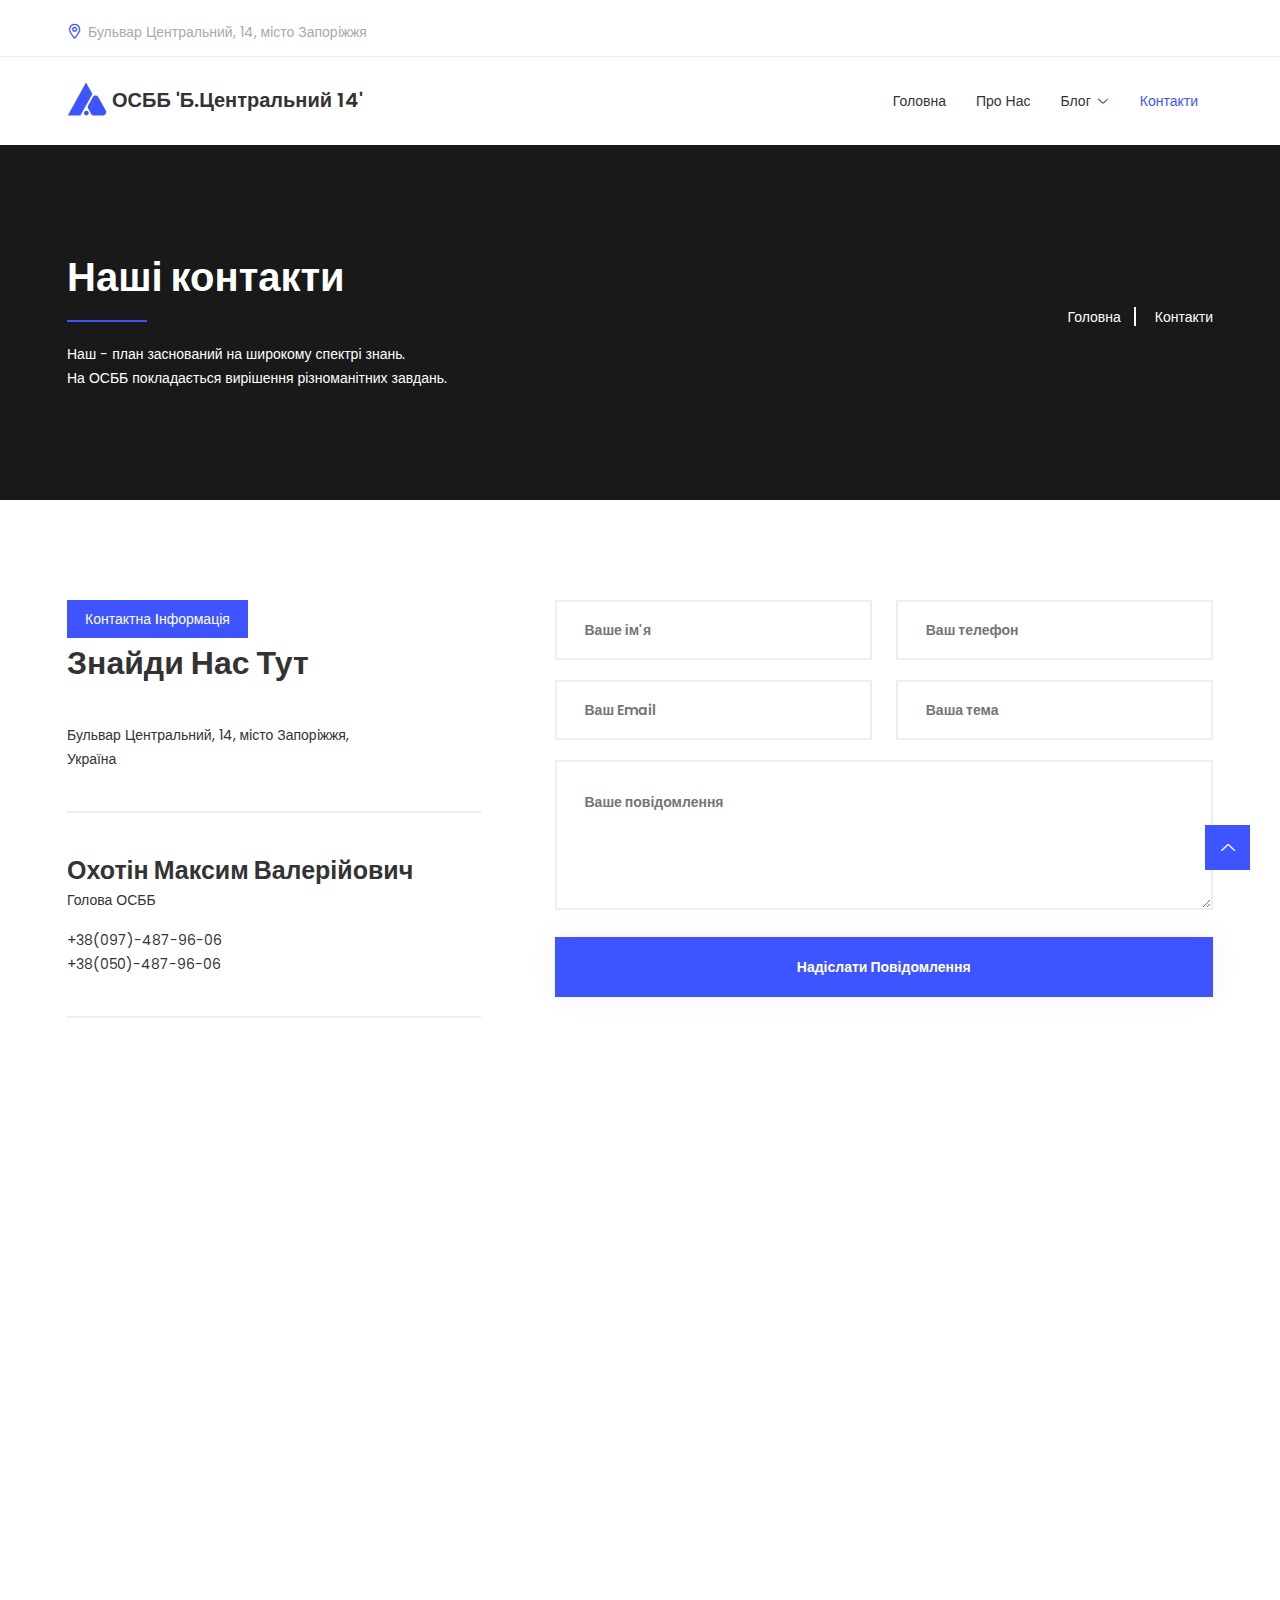
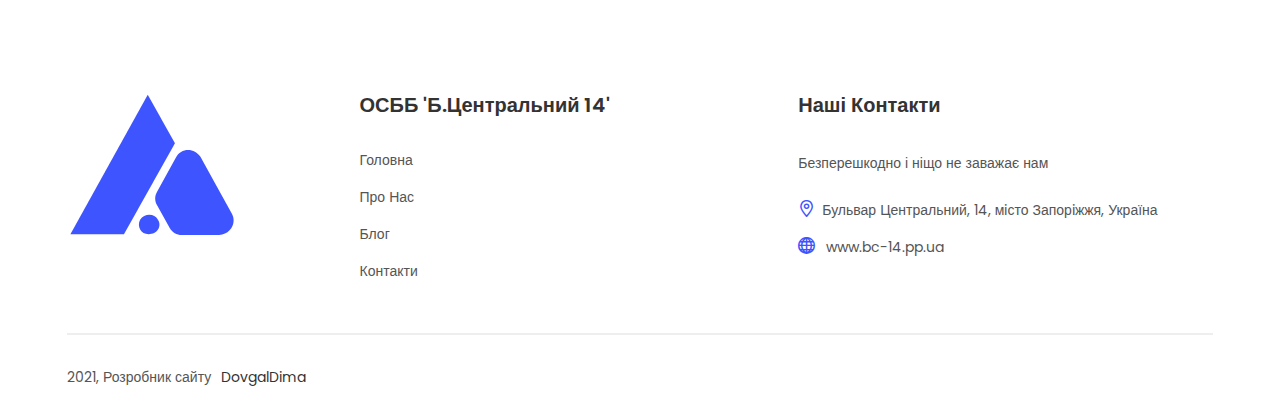
<file: contacts.html>
<!DOCTYPE html>
<html class="no-js" lang="ua">

<head>
    <meta charset="utf-8" />
    <meta http-equiv="x-ua-compatible" content="ie=edge" />
    <title>Контакти | ОСББ 'Бульвар Центральний 14'</title>
    <meta name="description" content="" />
    <meta name="viewport" content="width=device-width, initial-scale=1" />
    <link rel="shortcut icon" type="image/x-icon" href="assets/images/favicon.svg" />
    <!-- Place favicon.ico in the root directory -->

    <!-- Description -->
    <meta name="description" content="Контакти - ОСББ 'БУЛЬВАР ЦЕНТРАЛЬНИЙ 14', Центральний бульвар, 14, Запоріжжя, Запорізька область, 69000">
    <!-- //Description -->
    
    <!-- Open Graph data-->
    <meta property="og:title" content="Контакти | ОСББ 'Бульвар Центральний 14'">
    <meta property="og:description" content="Контакти | ОСББ 'Бульвар Центральний 14'" />
    <meta property="og:type" content="website" />
    <meta property="og:url" content=" https://bc-14.pp.ua/ " />
    <meta property="og:image" content="https://picua.org/images/2021/11/19/cb21d3ba42cacb9f4a8310588b17f5db.png">
    <!--End Open Graph data-->

    <!-- Web Font -->
    <link
        href="https://fonts.googleapis.com/css2?family=Poppins:ital,wght@0,100;0,200;0,300;0,400;0,500;0,600;0,700;0,800;0,900;1,100;1,200;1,300;1,400;1,500;1,600;1,700;1,800;1,900&display=swap"
        rel="stylesheet">

    <!-- ========================= CSS here ========================= -->
    <link rel="stylesheet" href="assets/css/bootstrap.min.css" />
    <link rel="stylesheet" href="assets/css/LineIcons.2.0.css" />
    <link rel="stylesheet" href="assets/css/animate.css" />
    <link rel="stylesheet" href="assets/css/tiny-slider.css" />
    <link rel="stylesheet" href="assets/css/glightbox.min.css" />
    <link rel="stylesheet" href="assets/css/main.css" />
    <link rel="stylesheet" href="assets/css/reset.css" />
    <link rel="stylesheet" href="assets/css/responsive.css" />

</head>

<body>

    <!-- Preloader -->
    <div class="preloader">
        <div class="preloader-inner">
            <div class="preloader-icon">
                <span></span>
                <span></span>
            </div>
        </div>
    </div>
    <!-- /End Preloader -->

    <!-- ========================= header start ========================= -->
    <header class="header navbar-area">
        <!-- Toolbar Start -->
        <div class="toolbar-area">
            <div class="container">
                <div class="row">
                    <div class="col-lg-8 col-md-9 col-12">
                        <div class="toolbar-contact">
                            <!--<p><i class="lni lni-envelope"></i><a href="mailto:info@yourwebsite.com">info@yourwebsite.com</a></p>
                            <p><i class="lni lni-phone"></i><a href="tel:+123456789">(+123) 456789</a></p>-->
                            <p><i class="lni lni-map-marker"></i>Бульвар Центральний, 14, мiсто Запорiжжя</p>
                        </div>
                    </div>
                    <div class="col-lg-4 col-md-3 col-12">
                        <!--<div class="toolbar-sl-share">
                            <ul>
                                <li><a href="#"><i class="lni lni-facebook-filled"></i></a></li>
                                <li><a href="#"><i class="lni lni-twitter-original"></i></a></li>
                                <li><a href="#"><i class="lni lni-pinterest"></i></a></li>
                                <li><a href="#"><i class="lni lni-youtube"></i></a></li>
                            </ul>
                        </div>-->
                    </div>
                </div>
            </div>
        </div>
        <!-- Toolbar End -->
        <div class="container">
            <div class="row align-items-center">
                <div class="col-lg-12">
                    <div class="nav-inner">
                        <nav class="navbar navbar-expand-lg">
                            <a class="navbar-brand" href="index.html">
                                <img src="assets/images/logo.svg" alt="Logo">
                                ОСББ 'Б.Центральний 14'
                            </a>
                            <button class="navbar-toggler" type="button" data-bs-toggle="collapse"
                                data-bs-target="#navbarSupportedContent" aria-controls="navbarSupportedContent"
                                aria-expanded="false" aria-label="Toggle navigation">
                                <span class="toggler-icon"></span>
                                <span class="toggler-icon"></span>
                                <span class="toggler-icon"></span>
                            </button>
                            <div class="collapse navbar-collapse sub-menu-bar" id="navbarSupportedContent">
                                <ul id="nav" class="navbar-nav ms-auto">
                                    <li class="nav-item">
                                        <a class="page-scroll" href="index.html">Головна</a>
                                    </li>
                                    <li class="nav-item">
                                        <a class="page-scroll" href="about-us.html">Про Нас</a>
                                    </li>

                                   <li class="nav-item">
                                        <a class="page-scroll dd-menu collapsed" href="javascript:void(0)"
                                            data-bs-toggle="collapse" data-bs-target="#submenu-1-1"
                                            aria-controls="navbarSupportedContent" aria-expanded="false"
                                            aria-label="Toggle navigation">Блог</a>
                                        <ul class="sub-menu collapse" id="submenu-1-1">
                                            <li class="nav-item"><a href="blog.html">Всі статті</a></li>
                                            <!-- <li class="nav-item"><a href="about-us.html">Наші результати</a></li> -->
                                        </ul>
                                    </li> 
                                    
                                    <li class="nav-item">
                                        <a class="page-scroll active" href="contacts.html">Контакти</a>
                                    </li>
                                </ul>
                            </div> <!-- navbar collapse -->
                            <!-- <div class="button">
                            <a href="javascript:void(0)" class="btn white-bg mouse-dir">Get a Quote <span class="dir-part"></span></a>
                        </div> -->
                        </nav> <!-- navbar -->
                    </div>
                </div>
            </div> <!-- row -->
        </div> <!-- container -->

    </header>
    <!-- ========================= header end ========================= -->

    <!-- Start Breadcrumbs -->
    <div class="breadcrumbs" data-stellar-background-ratio="0.5">
        <div class="container">
            <div class="row">
                <div class="col-lg-6 col-md-6 col-12">
                    <div class="breadcrumbs-content left">
                        <h1 class="page-title">Наші контакти</h1>
                        <p>Наш - план заснований на широкому спектрі знань. <br>
                            На ОСББ покладається вирішення різноманітних завдань.</p>
                    </div>
                </div>
                <div class="col-lg-6 col-md-6 col-12">
                    <div class="breadcrumbs-content right">
                        <ul class="breadcrumb-nav">
                            <li><a href="index.html">Головна</a></li>
                            <li>Контакти</li>
                        </ul>
                    </div>
                </div>
            </div>
        </div>
    </div>
    <!-- End Breadcrumbs -->


    <div class="contact-area contact-page section">
        <div class="container">
            <div class="contact-inner">
                <div class="row">
                    <div class="col-xl-5 col-lg-5 col-md-4 col-12">
                        <div class="contact-address-wrapper wow fadeInLeft" data-wow-delay="0.4s">
                            <div class="inner-section-title">
                                <h4>Контактна Iнформація</h4>
                                <h2>Знайди Нас Тут</h2>
                            </div>
                            <div class="single-info">
                                <ul>
                                    <li>
                                        Бульвар Центральний, 14, мiсто Запорiжжя, <br>Україна<span>
                                    </li>
                                </ul>
                            </div>
                            <div class="single-info">
                               <h3>Охотін Максим Валерійович</h3>
                               <span class="mb-3">Голова ОСББ</span>
                                <ul>
                                    <li>
                                        <span>+38(097)-487-96-06</span>
                                    </li>
                                    <li>
                                        <span>+38(050)-487-96-06</span>
                                    </li>
                                </ul>
                            </div>
                        </div>
                    </div>
                    <div class="col-xl-7 col-lg-7 col-md-8 col-12">
                        <div class="contact-wrapper wow fadeInRight" data-wow-delay="0.6s">
                            <form class="contacts-form" action="https://formspree.io/f/mrgjzpjg" method="POST">
                                <div class="row">
                                    <div class="col-lg-6 col-12">
                                        <div class="contacts-icon contactss-name">
                                            <input type="text" name="name" placeholder="Ваше ім'я" required="required">
                                        </div>
                                    </div>
                                    <div class="col-lg-6 col-12">
                                        <div class="contacts-icon contactss-name">
                                            <input type="text" name="phone-central-14" placeholder="Ваш телефон"
                                                required="required">
                                        </div>
                                    </div>
                                    <div class="col-lg-6 col-12">
                                        <div class="contacts-icon contactss-email">
                                            <input type="email" name="email" placeholder="Ваш Email"
                                                required="required">
                                        </div>
                                    </div>
                                    <div class="col-lg-6 col-12">
                                        <div class="contacts-icon contactss-name">
                                            <input type="text" name="subject" placeholder="Ваша тема"
                                                required="required">
                                        </div>
                                    </div>
                                    <div class="col-12">
                                        <div class="contacts-icon contactss-message">
                                            <textarea name="message" rows="7" placeholder="Ваше повідомлення"></textarea>
                                        </div>
                                    </div>
                                    <div class="col-12">
                                        <div class="contacts-button button">
                                            <button type="submit" class="btn mouse-dir white-bg">Надіслати повідомлення <span
                                                    class="dir-part"></span></button>
                                        </div>
                                    </div>
                                </div>
                            </form>
                        </div>
                    </div>
                </div>
            </div>
        </div>
    </div>

    <section class="map-section">
        <div class="map-container">
            <div class="mapouter">
                <div class="gmap_canvas">

                    <iframe
                        src="https://www.google.com/maps/embed?pb=!1m18!1m12!1m3!1d1339.122633769537!2d35.13128665937523!3d47.8348416421812!2m3!1f0!2f0!3f0!3m2!1i1024!2i768!4f13.1!3m3!1m2!1s0x40dc617e88642dcf%3A0xe8d964644a68ac5d!2z0J7QodCR0JEgItCR0KPQm9Cs0JLQkNCgINCm0JXQndCi0KDQkNCb0KzQndCY0JkgMTQiIg!5e0!3m2!1sru!2sua!4v1637443508884!5m2!1sru!2sua"
                        width="100%" height="450" style="border:0;" allowfullscreen="" loading="lazy">
                    </iframe>

                </div>
            </div>
        </div>
    </section>


    <!-- Start Footer Area -->
    <footer class="footer">
        <!-- Start Middle Top -->
        <div class="footer-middle">
            <div class="container">
                <div class="row">
                    <div class="col-lg-3 col-md-5 col-12">
                        <!-- Single Widget -->
                        <div class="f-about single-footer">
                            <div class="logo">
                                <a href="index.html"><img src="assets/images/logo.svg" alt="#"></a>
                            </div>
                        </div>
                        <!-- End Single Widget -->
                    </div>

                    <div class="col-lg-9 col-md-7 col-12">
                        <div class="row">
                            <div class="col-lg-6 col-md-6 col-6">
                                <!-- Single Widget -->
                                <div class="single-footer f-link">
                                    <h3>ОСББ 'Б.Центральний 14'</h3>
                                    <ul>
                                        <li><a href="index.html">Головна</a></li>
                                        <li><a href="about-us.html">Про Нас</a></li>
                                        <li class="nav-item">
                                          <a class="page-scroll dd-menu collapsed" href="javascript:void(0)"
                                            data-bs-toggle="collapse" data-bs-target="#submenu-1-1"
                                            aria-controls="navbarSupportedContent" aria-expanded="false"
                                            aria-label="Toggle navigation">Блог</a>
                                          <ul class="sub-menu collapse" id="submenu-1-1">
                                            <li class="nav-item"><a href="blog.html">Всі статті</a></li>
                                            <!-- <li class="nav-item"><a href="about-us.html">Наші результати</a></li> -->
                                          </ul>
                                        </li>
                                        <li><a href="contacts.html">Контакти</a></li>
                                    </ul>
                                </div>
                                <!-- End Single Widget -->
                            </div>

                            <div class="col-lg-6 col-md-6 col-6">
                                <!-- Single Widget -->
                                <div class="single-footer f-contact f-link">
                                    <h3>Наші контакти</h3>
                                    <p>Безперешкодно і ніщо не заважає нам</p>
                                    <ul class="footer-contact">
                                        <!-- <li><i class="lni lni-phone"></i> <a href="#">+012 (345) 6789</a></li>
                                        <li><i class="lni lni-envelope"></i> <a
                                                href="mailto:support@gmail.com">support@gmail.com</a></li> -->
                                        <li><i class="lni lni-map-marker"></i>Бульвар Центральний, 14, мiсто Запорiжжя,
                                            Україна</li>
                                        <li><i class="lni lni-world"></i> <a
                                                href="./index.html">www.bc-14.pp.ua</a></li>
                                    </ul>
                                </div>
                                <!-- End Single Widget -->
                            </div>
                        </div>
                    </div>

                </div>
            </div>
        </div>
        <!--/ End Footer Middle -->

        <!-- Start Footer Bottom -->
        <div class="footer-bottom">
            <div class="container">
                <div class="inner">
                    <div class="row">
                        <div class="col-lg-6 col-md-6 col-12">
                            <div class="left">
                                <p>2021,  Розробник сайту <a href="https://dovgaldima.pp.ua/" rel="nofollow"
                                        target="_blank">DovgalDima</a></p>
                            </div>
                        </div>
                    </div>
                </div>
            </div>
        </div>
        <!-- End Footer Middle -->
    </footer>
    <!--/ End Footer Area -->

    <!-- ========================= scroll-top ========================= -->
    <a href="#" class="scroll-top btn-hover">
        <i class="lni lni-chevron-up"></i>
    </a>

    <!-- ========================= JS here ========================= -->
    <script src="assets/js/bootstrap.min.js"></script>
    <script src="assets/js/count-up.min.js"></script>
    <script src="assets/js/wow.min.js"></script>
    <script src="assets/js/tiny-slider.js"></script>
    <script src="assets/js/glightbox.min.js"></script>
    <script src="assets/js/imagesloaded.min.js"></script>
    <script src="assets/js/isotope.min.js"></script>
    <script src="assets/js/main.js"></script>
    <script type="text/javascript">
        //========= glightbox
        /*  GLightbox({
             'href': 'https://www.youtube.com',
             'type': 'video',
             'source': 'youtube',  
             'width': 900,
             'autoplayVideos': false,
         }); */

        //====== Clients Logo Slider
        tns({
            container: '.client-logo-carousel',
            slideBy: 'page',
            autoplay: true,
            autoplayButtonOutput: false,
            mouseDrag: true,
            gutter: 15,
            nav: false,
            controls: false,
            responsive: {
                0: {
                    items: 1,
                },
                540: {
                    items: 2,
                },
                768: {
                    items: 3,
                },
                992: {
                    items: 4,
                },
                1170: {
                    items: 6,
                }
            }
        });

        //======== Home Slider
        var slider = new tns({
            container: '.home-slider',
            slideBy: 'page',
            autoplay: false,
            mouseDrag: true,
            gutter: 0,
            items: 1,
            nav: true,
            controls: false,
            controlsText: [
                '<i class="lni lni-arrow-left prev"></i>',
                '<i class="lni lni-arrow-right next"></i>'
            ],
            responsive: {
                1200: {
                    items: 1,
                },
                992: {
                    items: 1,
                },
                0: {
                    items: 1,
                }

            }
        });

        //======== Testimonial Slider
        var slider = new tns({
            container: '.testimonial-slider',
            slideBy: 'page',
            autoplay: false,
            mouseDrag: true,
            gutter: 0,
            items: 1,
            nav: true,
            controls: false,
            controlsText: [
                '<i class="lni lni-arrow-left prev"></i>',
                '<i class="lni lni-arrow-right next"></i>'
            ],
            responsive: {
                1200: {
                    items: 2,
                },
                992: {
                    items: 1,
                },
                0: {
                    items: 1,
                }

            }
        });

        //============== isotope masonry js with imagesloaded
        imagesLoaded('#container', function () {
            var elem = document.querySelector('.grid');
            var iso = new Isotope(elem, {
                // options
                itemSelector: '.grid-item',
                masonry: {
                    // use outer width of grid-sizer for columnWidth
                    columnWidth: '.grid-item'
                }
            });

            let filterButtons = document.querySelectorAll('.portfolio-btn-wrapper button');
            filterButtons.forEach(e =>
                e.addEventListener('click', () => {

                    let filterValue = event.target.getAttribute('data-filter');
                    iso.arrange({
                        filter: filterValue
                    });
                })
            );
        });
    </script>
</body>

</html>
</file>
<file: assets/css/tiny-slider.css>
.tns-outer{padding:0!important}.tns-outer [hidden]{display:none!important}.tns-outer [aria-controls],.tns-outer [data-action]{cursor:pointer}.tns-slider{-webkit-transition:all 0s;-moz-transition:all 0s;transition:all 0s}.tns-slider>.tns-item{-webkit-box-sizing:border-box;-moz-box-sizing:border-box;box-sizing:border-box}.tns-horizontal.tns-subpixel{white-space:nowrap}.tns-horizontal.tns-subpixel>.tns-item{display:inline-block;vertical-align:top;white-space:normal}.tns-horizontal.tns-no-subpixel:after{content:'';display:table;clear:both}.tns-horizontal.tns-no-subpixel>.tns-item{float:left}.tns-horizontal.tns-carousel.tns-no-subpixel>.tns-item{margin-right:-100%}.tns-no-calc{position:relative;left:0}.tns-gallery{position:relative;left:0;min-height:1px}.tns-gallery>.tns-item{position:absolute;left:-100%;-webkit-transition:transform 0s,opacity 0s;-moz-transition:transform 0s,opacity 0s;transition:transform 0s,opacity 0s}.tns-gallery>.tns-slide-active{position:relative;left:auto!important}.tns-gallery>.tns-moving{-webkit-transition:all .25s;-moz-transition:all .25s;transition:all .25s}.tns-autowidth{display:inline-block}.tns-lazy-img{-webkit-transition:opacity .6s;-moz-transition:opacity .6s;transition:opacity .6s;opacity:.6}.tns-lazy-img.tns-complete{opacity:1}.tns-ah{-webkit-transition:height 0s;-moz-transition:height 0s;transition:height 0s}.tns-ovh{overflow:hidden}.tns-visually-hidden{position:absolute;left:-10000em}.tns-transparent{opacity:0;visibility:hidden}.tns-fadeIn{opacity:1;filter:alpha(opacity=100);z-index:0}.tns-normal,.tns-fadeOut{opacity:0;filter:alpha(opacity=0);z-index:-1}.tns-vpfix{white-space:nowrap}.tns-vpfix>div,.tns-vpfix>li{display:inline-block}.tns-t-subp2{margin:0 auto;width:310px;position:relative;height:10px;overflow:hidden}.tns-t-ct{width:2333.3333333%;width:-webkit-calc(100% * 70/3);width:-moz-calc(100% * 70/3);width:calc(100% * 70/3);position:absolute;right:0}.tns-t-ct:after{content:'';display:table;clear:both}.tns-t-ct>div{width:1.4285714%;width:-webkit-calc(100%/70);width:-moz-calc(100%/70);width:calc(100%/70);height:10px;float:left}
</file>
<file: assets/css/main.css>
@import url("https://fonts.googleapis.com/css2?family=Hind+Siliguri:wght@300;400;500;600;700&family=Sen:wght@400;700;800&display=swap");

html {
  scroll-behavior: smooth;
}

body {
  font-family: "Sen", sans-serif;
  font-weight: normal;
  font-style: normal;
  color: #5E678C;
  overflow-x: hidden;
}

* {
  margin: 0;
  padding: 0;
  box-sizing: border-box;
}

a:focus,
input:focus,
textarea:focus,
button:focus,
.btn:focus,
.btn.focus,
.btn:not(:disabled):not(.disabled).active,
.btn:not(:disabled):not(.disabled):active {
  text-decoration: none;
  outline: none;
  box-shadow: none;
}

a:hover {
  color: #3E54FF;
}

a {
  transition: all 0.3s ease-out 0s;
}

a,
a:focus,
a:hover {
  text-decoration: none;
}

i,
span,
a {
  display: inline-block;
}

audio,
canvas,
iframe,
img,
svg,
video {
  vertical-align: middle;
}

h1,
h2,
h3,
h4,
h5,
h6 {
  font-weight: 700;
  margin: 0px;
  color: #333;
}

h1 a,
h2 a,
h3 a,
h4 a,
h5 a,
h6 a {
  color: inherit;
}

h1 {
  font-size: 40px;
}

@media (max-width: 767px) {
  h1 {
    font-size: 34px;
  }
}

@media only screen and (min-width: 480px) and (max-width: 767px) {
  h1 {
    font-size: 36px;
  }
}

h2 {
  font-size: 36px;
}

h3 {
  font-size: 25px;
}

h4 {
  font-size: 20px;
}

h5 {
  font-size: 18px;
}

h6 {
  font-size: 16px;
}

ul,
ol {
  margin: 0px;
  padding: 0px;
  list-style-type: none;
}

p {
  font-size: 18px;
  font-weight: 400;
  line-height: 27px;
  margin: 0px;
}

.img-bg {
  background-position: center center;
  background-size: cover;
  background-repeat: no-repeat;
  width: 100%;
  height: 100%;
}

.error {
  color: orangered;
}

.success {
  color: green;
}

.scroll-top {
  width: 45px;
  height: 45px;
  background: #3E54FF;
  display: flex;
  justify-content: center;
  align-items: center;
  font-size: 14px;
  color: #fff !important;
  border-radius: 0;
  position: fixed;
  bottom: 30px;
  right: 30px;
  z-index: 9;
  cursor: pointer;
  transition: all 0.3s ease-out 0s;
  text-align: center;
  line-height: 45px;
}

.scroll-top:hover {
  color: #fff;
  background: #333;
}

@keyframes animation1 {
  0% {
    transform: translateY(30px);
  }

  50% {
    transform: translateY(-30px);
  }

  100% {
    transform: translateY(30px);
  }
}

/* Preloader */
.preloader {
  position: fixed;
  top: 0;
  left: 0;
  z-index: 999999999;
  width: 100%;
  height: 100%;
  background-color: #fff;
  overflow: hidden;
}

.preloader-inner {
  position: absolute;
  top: 50%;
  left: 50%;
  -webkit-transform: translate(-50%, -50%);
  -moz-transform: translate(-50%, -50%);
  transform: translate(-50%, -50%);
}

.preloader-icon {
  width: 100px;
  height: 100px;
  display: inline-block;
  padding: 0px;
}

.preloader-icon span {
  position: absolute;
  display: inline-block;
  width: 100px;
  height: 100px;
  border-radius: 100%;
  background: #3E54FF;
  -webkit-animation: preloader-fx 1.6s linear infinite;
  animation: preloader-fx 1.6s linear infinite;
}

.preloader-icon span:last-child {
  animation-delay: -0.8s;
  -webkit-animation-delay: -0.8s;
}

@keyframes preloader-fx {
  0% {
    transform: scale(0, 0);
    opacity: 0.5;
  }

  100% {
    transform: scale(1, 1);
    opacity: 0;
  }
}

@-webkit-keyframes preloader-fx {
  0% {
    -webkit-transform: scale(0, 0);
    opacity: 0.5;
  }

  100% {
    -webkit-transform: scale(1, 1);
    opacity: 0;
  }
}

.mt-5 {
  margin-top: 5px;
}

.mt-10 {
  margin-top: 10px;
}

.mt-15 {
  margin-top: 15px;
}

.mt-20 {
  margin-top: 20px;
}

.mt-25 {
  margin-top: 25px;
}

.mt-30 {
  margin-top: 30px;
}

.mt-35 {
  margin-top: 35px;
}

.mt-40 {
  margin-top: 40px;
}

.mt-45 {
  margin-top: 45px;
}

.mt-50 {
  margin-top: 50px;
}

.mt-55 {
  margin-top: 55px;
}

.mt-60 {
  margin-top: 60px;
}

.mt-65 {
  margin-top: 65px;
}

.mt-70 {
  margin-top: 70px;
}

.mt-75 {
  margin-top: 75px;
}

.mt-80 {
  margin-top: 80px;
}

.mt-85 {
  margin-top: 85px;
}

.mt-90 {
  margin-top: 90px;
}

.mt-95 {
  margin-top: 95px;
}

.mt-100 {
  margin-top: 100px;
}

.mt-105 {
  margin-top: 105px;
}

.mt-110 {
  margin-top: 110px;
}

.mt-115 {
  margin-top: 115px;
}

.mt-120 {
  margin-top: 120px;
}

.mt-125 {
  margin-top: 125px;
}

.mt-130 {
  margin-top: 130px;
}

.mt-135 {
  margin-top: 135px;
}

.mt-140 {
  margin-top: 140px;
}

.mt-145 {
  margin-top: 145px;
}

.mt-150 {
  margin-top: 150px;
}

.mt-155 {
  margin-top: 155px;
}

.mt-160 {
  margin-top: 160px;
}

.mt-165 {
  margin-top: 165px;
}

.mt-170 {
  margin-top: 170px;
}

.mt-175 {
  margin-top: 175px;
}

.mt-180 {
  margin-top: 180px;
}

.mt-185 {
  margin-top: 185px;
}

.mt-190 {
  margin-top: 190px;
}

.mt-195 {
  margin-top: 195px;
}

.mt-200 {
  margin-top: 200px;
}

.mt-205 {
  margin-top: 205px;
}

.mt-210 {
  margin-top: 210px;
}

.mt-215 {
  margin-top: 215px;
}

.mt-220 {
  margin-top: 220px;
}

.mt-225 {
  margin-top: 225px;
}

.mb-5 {
  margin-bottom: 5px;
}

.mb-10 {
  margin-bottom: 10px;
}

.mb-15 {
  margin-bottom: 15px;
}

.mb-20 {
  margin-bottom: 20px;
}

.mb-25 {
  margin-bottom: 25px;
}

.mb-30 {
  margin-bottom: 30px;
}

.mb-35 {
  margin-bottom: 35px;
}

.mb-40 {
  margin-bottom: 40px;
}

.mb-45 {
  margin-bottom: 45px;
}

.mb-50 {
  margin-bottom: 50px;
}

.mb-55 {
  margin-bottom: 55px;
}

.mb-60 {
  margin-bottom: 60px;
}

.mb-65 {
  margin-bottom: 65px;
}

.mb-70 {
  margin-bottom: 70px;
}

.mb-75 {
  margin-bottom: 75px;
}

.mb-80 {
  margin-bottom: 80px;
}

.mb-85 {
  margin-bottom: 85px;
}

.mb-90 {
  margin-bottom: 90px;
}

.mb-95 {
  margin-bottom: 95px;
}

.mb-100 {
  margin-bottom: 100px;
}

.mb-105 {
  margin-bottom: 105px;
}

.mb-110 {
  margin-bottom: 110px;
}

.mb-115 {
  margin-bottom: 115px;
}

.mb-120 {
  margin-bottom: 120px;
}

.mb-125 {
  margin-bottom: 125px;
}

.mb-130 {
  margin-bottom: 130px;
}

.mb-135 {
  margin-bottom: 135px;
}

.mb-140 {
  margin-bottom: 140px;
}

.mb-145 {
  margin-bottom: 145px;
}

.mb-150 {
  margin-bottom: 150px;
}

.mb-155 {
  margin-bottom: 155px;
}

.mb-160 {
  margin-bottom: 160px;
}

.mb-165 {
  margin-bottom: 165px;
}

.mb-170 {
  margin-bottom: 170px;
}

.mb-175 {
  margin-bottom: 175px;
}

.mb-180 {
  margin-bottom: 180px;
}

.mb-185 {
  margin-bottom: 185px;
}

.mb-190 {
  margin-bottom: 190px;
}

.mb-195 {
  margin-bottom: 195px;
}

.mb-200 {
  margin-bottom: 200px;
}

.mb-205 {
  margin-bottom: 205px;
}

.mb-210 {
  margin-bottom: 210px;
}

.mb-215 {
  margin-bottom: 215px;
}

.mb-220 {
  margin-bottom: 220px;
}

.mb-225 {
  margin-bottom: 225px;
}

.pt-5 {
  padding-top: 5px;
}

.pt-10 {
  padding-top: 10px;
}

.pt-15 {
  padding-top: 15px;
}

.pt-20 {
  padding-top: 20px;
}

.pt-25 {
  padding-top: 25px;
}

.pt-30 {
  padding-top: 30px;
}

.pt-35 {
  padding-top: 35px;
}

.pt-40 {
  padding-top: 40px;
}

.pt-45 {
  padding-top: 45px;
}

.pt-50 {
  padding-top: 50px;
}

.pt-55 {
  padding-top: 55px;
}

.pt-60 {
  padding-top: 60px;
}

.pt-65 {
  padding-top: 65px;
}

.pt-70 {
  padding-top: 70px;
}

.pt-75 {
  padding-top: 75px;
}

.pt-80 {
  padding-top: 80px;
}

.pt-85 {
  padding-top: 85px;
}

.pt-90 {
  padding-top: 90px;
}

.pt-95 {
  padding-top: 95px;
}

.pt-100 {
  padding-top: 100px;
}

.pt-105 {
  padding-top: 105px;
}

.pt-110 {
  padding-top: 110px;
}

.pt-115 {
  padding-top: 115px;
}

.pt-120 {
  padding-top: 120px;
}

.pt-125 {
  padding-top: 125px;
}

.pt-130 {
  padding-top: 130px;
}

.pt-135 {
  padding-top: 135px;
}

.pt-140 {
  padding-top: 140px;
}

.pt-145 {
  padding-top: 145px;
}

.pt-150 {
  padding-top: 150px;
}

.pt-155 {
  padding-top: 155px;
}

.pt-160 {
  padding-top: 160px;
}

.pt-165 {
  padding-top: 165px;
}

.pt-170 {
  padding-top: 170px;
}

.pt-175 {
  padding-top: 175px;
}

.pt-180 {
  padding-top: 180px;
}

.pt-185 {
  padding-top: 185px;
}

.pt-190 {
  padding-top: 190px;
}

.pt-195 {
  padding-top: 195px;
}

.pt-200 {
  padding-top: 200px;
}

.pt-205 {
  padding-top: 205px;
}

.pt-210 {
  padding-top: 210px;
}

.pt-215 {
  padding-top: 215px;
}

.pt-220 {
  padding-top: 220px;
}

.pt-225 {
  padding-top: 225px;
}

.pb-5 {
  padding-bottom: 5px;
}

.pb-10 {
  padding-bottom: 10px;
}

.pb-15 {
  padding-bottom: 15px;
}

.pb-20 {
  padding-bottom: 20px;
}

.pb-25 {
  padding-bottom: 25px;
}

.pb-30 {
  padding-bottom: 30px;
}

.pb-35 {
  padding-bottom: 35px;
}

.pb-40 {
  padding-bottom: 40px;
}

.pb-45 {
  padding-bottom: 45px;
}

.pb-50 {
  padding-bottom: 50px;
}

.pb-55 {
  padding-bottom: 55px;
}

.pb-60 {
  padding-bottom: 60px;
}

.pb-65 {
  padding-bottom: 65px;
}

.pb-70 {
  padding-bottom: 70px;
}

.pb-75 {
  padding-bottom: 75px;
}

.pb-80 {
  padding-bottom: 80px;
}

.pb-85 {
  padding-bottom: 85px;
}

.pb-90 {
  padding-bottom: 90px;
}

.pb-95 {
  padding-bottom: 95px;
}

.pb-100 {
  padding-bottom: 100px;
}

.pb-105 {
  padding-bottom: 105px;
}

.pb-110 {
  padding-bottom: 110px;
}

.pb-115 {
  padding-bottom: 115px;
}

.pb-120 {
  padding-bottom: 120px;
}

.pb-125 {
  padding-bottom: 125px;
}

.pb-130 {
  padding-bottom: 130px;
}

.pb-135 {
  padding-bottom: 135px;
}

.pb-140 {
  padding-bottom: 140px;
}

.pb-145 {
  padding-bottom: 145px;
}

.pb-150 {
  padding-bottom: 150px;
}

.pb-155 {
  padding-bottom: 155px;
}

.pb-160 {
  padding-bottom: 160px;
}

.pb-165 {
  padding-bottom: 165px;
}

.pb-170 {
  padding-bottom: 170px;
}

.pb-175 {
  padding-bottom: 175px;
}

.pb-180 {
  padding-bottom: 180px;
}

.pb-185 {
  padding-bottom: 185px;
}

.pb-190 {
  padding-bottom: 190px;
}

.pb-195 {
  padding-bottom: 195px;
}

.pb-200 {
  padding-bottom: 200px;
}

.pb-205 {
  padding-bottom: 205px;
}

.pb-210 {
  padding-bottom: 210px;
}

.pb-215 {
  padding-bottom: 215px;
}

.pb-220 {
  padding-bottom: 220px;
}

.pb-225 {
  padding-bottom: 225px;
}

/*======================================
	01. Start Header CSS
========================================*/
/* Topbar */
.header .toolbar-area {
  padding: 12px 0;
  border-bottom: 1px solid #eee;
  background: #fff;
}

.header .toolbar-area .toolbar-contact {
  margin-top: 8px;
}

.header .toolbar-area .toolbar-contact p {
  display: inline-block;
  margin-right: 8px !important;
  margin-top: 2px;
  margin: 0;
  text-align: center;
  line-height: 0;
  font-size: 14px;
  color: #aaa;
}

.header .toolbar-area .toolbar-contact p:last-child {
  margin-right: 0px !important;
}

.header .toolbar-area .toolbar-contact p a {
  font-size: 14px;
  font-weight: 400;
  color: #aaa;
  margin-right: 7px;
}

.header .toolbar-area .toolbar-contact p i {
  display: inline-block;
  margin-right: 6px;
  color: #3E54FF;
  font-size: 15px;
}

.header .toolbar-area .toolbar-contact p a:hover {
  color: #4d6de6;
}

.header .toolbar-area .toolbar-contact ul li p {
  margin: 0;
  float: right;
  font-size: 13px;
  margin-top: 8px;
  font-weight: 500;
  line-height: 18px;
  color: #777;
}

.header .toolbar-area .toolbar-contact ul li:last-child {}

.header .toolbar-area .toolbar-sl-share ul {
  float: right;
}

.header .toolbar-area .toolbar-sl-share ul li {
  margin: 0;
  text-align: center;
  display: inline-block;
  height: 40px;
  margin-right: 5px;
}

.header .toolbar-area .toolbar-sl-share ul li:last-child {
  margin-right: 0;
}

.header .toolbar-area .toolbar-sl-share ul li a {
  color: #aaa;
  height: 35px;
  width: 35px;
  text-align: center;
  display: block;
  border: 1px solid #eee;
  line-height: 35px;
  text-align: center;
}

.header .toolbar-area .toolbar-sl-share ul li a i {
  font-size: inherit;
}

.header .toolbar-area .toolbar-sl-share ul li a:hover {
  color: #4d6de6;
}

.header .button .btn {
  padding: 13px 30px;
}

.header .button {
  margin-left: 40px;
}

/*===== NAVBAR =====*/
.navbar-area {
  position: relative;
  top: 0;
  left: 0;
  width: 100%;
  z-index: 99;
  transition: all 0.3s ease-out 0s;
  padding: 0;
}

.navbar-area.header-3 {
  background: #fff;
}

.navbar-area.sticky {
  position: fixed;
  z-index: 99;
  background: #3E54FF;
  box-shadow: 0px 20px 50px 0px rgba(0, 0, 0, 0.05);
  transition: all 0.3s ease-out 0s;
  background: #fff;
  padding: 0px 0;
}

.navbar-area.sticky .toolbar-area {
  display: none;
}

.header {
  background-color: #fff;
}

.navbar {
  padding: 0;
  position: relative;
  transition: all 0.3s ease-out 0s;
}

.navbar-brand {
  padding: 0;
}

.navbar-brand img {
  width: 40px;
}

.navbar-toggler {
  padding: 0px;
}

.navbar-toggler:focus {
  text-decoration: none;
  outline: none;
  box-shadow: none;
}

.navbar-toggler .toggler-icon {
  width: 30px;
  height: 2px;
  background-color: #222;
  display: block;
  margin: 5px 0;
  position: relative;
  transition: all 0.3s ease-out 0s;
}

.navbar-toggler.active .toggler-icon:nth-of-type(1) {
  transform: rotate(45deg);
  top: 7px;
}

.navbar-toggler.active .toggler-icon:nth-of-type(2) {
  opacity: 0;
}

.navbar-toggler.active .toggler-icon:nth-of-type(3) {
  transform: rotate(135deg);
  top: -7px;
}

@media only screen and (min-width: 768px) and (max-width: 991px) {
  .navbar-collapse {
    position: absolute;
    top: 165% !important;
    left: 0;
    width: 100%;
    background-color: #fff;
    z-index: 9;
    box-shadow: 0px 15px 20px 0px rgba(0, 0, 0, 0.1);
    padding: 10px 20px;
    max-height: 350px;
    overflow-y: scroll;
  }
}

@media (max-width: 767px) {
  .navbar-collapse {
    position: absolute;
    top: 165% !important;
    left: 0;
    width: 100%;
    background-color: #fff;
    z-index: 9;
    box-shadow: 0px 15px 20px 0px rgba(0, 0, 0, 0.1);
    padding: 10px 20px;
    max-height: 350px;
    overflow-y: scroll;
  }
}

.navbar-nav .nav-item {
  position: relative;
  z-index: 1;
}

.navbar-nav .nav-item:hover a {
  color: #3E54FF;
}

.navbar-nav .nav-item a {
  font-size: 16px;
  color: #051441;
  transition: all 0.3s ease-out 0s;
  position: relative;
  padding: 32px 15px;
  display: inline-flex;
  align-items: center;
  font-size: 14px;
  font-weight: 500;
  color: #333;
  transition: all 0.3s ease-out 0s;
  position: relative;
  text-transform: capitalize;
}

@media only screen and (min-width: 992px) and (max-width: 1199px) {
  .navbar-nav .nav-item a {
    padding: 32px 12px;
  }
}

@media only screen and (min-width: 768px) and (max-width: 991px),
(max-width: 767px) {
  .navbar-nav .nav-item a {
    color: #051441;
    display: flex;
    justify-content: space-between;
    padding: 10px 0;
  }

  .nav-inner {
    padding: 25px 0;
  }
}

.navbar-nav .nav-item a.active {
  color: #3E54FF;
}

.navbar-nav .nav-item a.dd-menu {
  padding-right: 34px;
}

@media only screen and (min-width: 992px) and (max-width: 1199px) {
  .navbar-nav .nav-item a.dd-menu {
    padding-right: 30px;
  }
}

.navbar-nav .nav-item a.dd-menu::after {
  content: "\ea58";
  font: normal normal normal 1em/1 "LineIcons";
  position: absolute;
  right: 17px;
  font-size: 10px;
  top: 50%;
  margin-left: 5px;
  margin-top: 0px;
  transition: all 0.3s ease-out 0s;
  height: 10px;
  margin-top: -5px;
}

@media only screen and (min-width: 992px) and (max-width: 1199px) {
  .navbar-nav .nav-item a.dd-menu::after {
    right: 13px;
  }
}

@media only screen and (min-width: 768px) and (max-width: 991px),
(max-width: 767px) {
  .navbar-nav .nav-item a.dd-menu::after {
    top: 16px;
    right: 0;
    transform: rotate(180deg);
  }
}

@media only screen and (min-width: 768px) and (max-width: 991px),
(max-width: 767px) {
  .navbar-nav .nav-item a.collapsed::after {
    transform: rotate(0deg);
  }
}

.navbar-nav .nav-item:hover>.sub-menu {
  top: 100%;
  opacity: 1;
  visibility: visible;
}

.navbar-nav .nav-item:hover>.sub-menu .sub-menu {
  left: 100%;
  top: 0;
}

.navbar-nav .nav-item .sub-menu {
  min-width: 220px;
  background-color: #fff;
  box-shadow: 0px 5px 20px 0px rgba(0, 0, 0, 0.1);
  position: absolute;
  top: 100% !important;
  left: -8px;
  opacity: 0;
  visibility: hidden;
  transition: all 0.3s ease-out 0s;
  padding: 10px;
}

.navbar-nav .nav-item .sub-menu.left-menu {
  left: -100%;
}

.navbar-nav .nav-item .sub-menu.collapse:not(.show) {
  display: block;
}

@media only screen and (min-width: 768px) and (max-width: 991px),
(max-width: 767px) {
  .navbar-nav .nav-item .sub-menu.collapse:not(.show) {
    display: none;
  }
}

@media only screen and (min-width: 768px) and (max-width: 991px),
(max-width: 767px) {
  .navbar-nav .nav-item .sub-menu {
    position: static;
    width: 100%;
    opacity: 1;
    visibility: visible;
    box-shadow: none;
    padding: 0;
	margin:0;
  }

  .navbar-nav .nav-item .sub-menu::after {
    display: none;
  }
}

.navbar-nav .nav-item .sub-menu>li {
  display: block;
  margin-left: 0;
}

.navbar-nav .nav-item .sub-menu>li:last-child {
  border: none;
}

.navbar-nav .nav-item .sub-menu>li.active>a,
.navbar-nav .nav-item .sub-menu>li:hover>a {
  color: #3E54FF;
}

.navbar-nav .nav-item .sub-menu>li>a {
  font-weight: 400;
  display: block;
  padding: 10px 15px;
  font-size: 14px;
  color: #222;
  border-top: 1px solid rgba(0, 0, 0, 0.03);
  font-weight: 400;
}

.navbar-nav .nav-item .sub-menu>li:first-child a {
  border: none;
}

.navbar-nav .nav-item .sub-menu>li>a:hover {
  background: rgba(0, 0, 0, 0.05);
  color: #3E54FF;
}

/*======================================
   End Header CSS
========================================*/

/*======================================
   02. Hero Area CSS
========================================*/
.hero-slider {
  position: relative;
  background: #3e54ff08;
}

.hero-slider .single-slider {
  height: 600px;
  background-size: cover;
  background-position: center;
  position: relative;
}

.hero-slider .single-slider::before {
  position: absolute;
  content: "";
  right: 0;
  width: 50%;
  background-image: url(../images/бц14.png);
  background-size: cover;
  background-position: center;
  background-repeat: no-repeat;
  border-radius: 0;
  height: 100%;
  top: 0;
  z-index: -1;
  border-radius: 0;
}

.hero-slider .hero-text {
  float: none;
  margin-top: 150px;
}

.hero-slider .hero-text .small-title {
  color: #fff;
  background: #3E54FF;
  font-size: 15px;
  padding: 5px 18px;
  display: inline-block;
  margin-bottom: 15px;
}

.hero-slider .hero-text h1 {
  color: #333;
  font-size: 40px;
  font-weight: 700;
  line-height: 50px;
  margin-bottom: 25px;
}

.hero-slider .hero-text h1 span {
  font-weight: 300;
}

.hero-slider .hero-text p {
  color: #666;
  font-size: 14px;
}

.hero-slider .hero-text .button {
  margin-top: 35px;
}

.hero-slider .hero-text .button .btn {
  color: #333;
  background: transparent;
  border: none;
  -webkit-transition: all 0.4s ease;
  -moz-transition: all 0.4s ease;
  transition: all 0.4s ease;
  border: 1px solid transparent;
  border: 2px solid #333;
}

.hero-slider .hero-text .button .btn {
  margin-right: 10px;
}

.hero-slider .hero-text .button .btn .dir-part {
  background-color: #3E54FF;
}

.hero-slider .hero-text .button .btn:hover {
  border-color: #3E54FF;
  color: #fff;
}

.hero-slider .hero-text .button .btn:last-child {
  margin-right: 0px;
}

.hero-slider .hero-image {
  margin-top: 175px;
}


/* Slider Dots*/
.hero-slider .home-slider {
  position: relative;
}

.hero-slider .tns-nav {
  background: #3E54FF;
  display: inline-block;
  padding: 8px 20px 8px 20px;
  border-radius: 3px;
  position: absolute;
  left: -30px;
  top: 260px;
  transform: rotate(90deg);
  border-radius: 12px 12px 0px 0;
  z-index: 9;
}

.hero-slider .tns-nav button {
  width: 10px;
  height: 10px;
  border-radius: 0;
  -webkit-transition: all 0.3s ease;
  -moz-transition: all 0.3s ease;
  transition: all 0.3s ease;
  margin: 0;
  background: #fff;
  display: inline-block;
  border: none;
  margin-right: 9px;
  border-radius: 30px;
}

.hero-slider .tns-nav button:last-child {
  margin: 0;
}

.hero-slider .tns-nav button.tns-nav-active {
  width: 20px;
}

/*=========================
   End Hero Area CSS
===========================*/


/*=============================
	03. Start Features CSS
===============================*/
.Features {
  background: #fff;
}

.Features .feature-content {
  padding-left: 50px;
  padding-bottom: 30px;
}

.Features .feature-content .title {
  margin-bottom: 30px;
}

.Features .feature-content .title span {
  text-transform: capitalize;
  font-size: 14px;
  display: inline-block;
  background: #3e54ff;
  color: #fff;
  padding: 4px 18px;
  margin-bottom: 5px;
}

.Features .feature-content .title h3 {
  font-size: 40px;
  line-height: 50px;
  font-weight: 700;
}

.Features .feature-item {
  margin-bottom: 15px;
  position: relative;
  padding-left: 80px;
  padding-right: 30px;
}

.Features .feature-item:last-child {
  margin-bottom: 0;
}

.Features .feature-item .feature-thumb {
  height: 55px;
  width: 55px;
  background: url(../images/feature-icon-bg.png) no-repeat center center;
  background-size: contain;
  font-size: 23px;
  line-height: 55px;
  text-align: center;
  color: #ffffff;
  display: inline-block;
  position: absolute;
  left: 0;
  top: 10px;
}

.Features .feature-item .banner-content {
  /*! padding-left: 34px; */
  display: inline-block;
}

.Features .feature-item .banner-content .title {
  font-weight: 700;
  text-transform: capitalize;
  margin-bottom: 0px;
  font-size: 18px;
  font-weight: 600;
  line-height: 38px;
}

.Features .feature-item .banner-content p {
  color: #777;
  font-weight: 400;
  font-size: 14px;
  display: block;
  margin-top: 6px;
}

.feature-right {
  position: relative;
  background-image: url('../images/бц14-2.png');
  background-size: cover;
  background-repeat: no-repeat;
  height: 100%;
  width: 100%;
}

.feature-right .watch-inner {
  display: inline-block;
  text-align: center;
  display: block;
  position: absolute;
  left: 50%;
  margin-left: -40px;
  top: 50%;
  margin-top: -80px;
}

.feature-right .video-head {
  display: inline-block;
  border-radius: 100%;
  -webkit-transition: all 0.4s ease;
  -moz-transition: all 0.4s ease;
  transition: all 0.4s ease;
  margin-top: 35px;
}

.feature-right .video-head .video {
  height: 100px;
  width: 100px;
  line-height: 100px;
  text-align: center;
  background: #fff;
  color: #333;
  border-radius: 100%;
  display: inline-block;
  font-size: 28px;
  padding-left: 5px;
}

.feature-right .video-head .video:hover {
  background: #3E54FF;
  color: #fff;
}

.feature-right .video-head .video {
  height: 80px;
  width: 80px;
  background: #fff;
  color: #3E54FF;
  text-align: center;
  line-height: 84px;
  border-radius: 50%;
  position: relative;
  z-index: 5;
}

.feature-right .video-head .video:before {
  position: absolute;
  content: '';
  height: 100%;
  width: 100%;
  border-radius: 50%;
  border: 1px solid #fff;
  top: 0;
  left: 0;
  z-index: -1;
  -webkit-animation: play-btn-1 1.8s linear infinite;
  -moz-animation: play-btn-1 1.8s linear infinite;
  -o-animation: play-btn-1 1.8s linear infinite;
  animation: play-btn-1 1.8s linear infinite;
}

.feature-right .video-head .video:after {
  position: absolute;
  content: '';
  height: 100%;
  width: 100%;
  border-radius: 50%;
  border: 1px solid #fff;
  top: 0;
  left: 0;
  z-index: -1;
  -webkit-animation: play-btn-2 1.5s linear infinite;
  -moz-animation: play-btn-2 1.5s linear infinite;
  -o-animation: play-btn-2 1.5s linear infinite;
  animation: play-btn-2 1.5s linear infinite;
}

/*=============================
	End Features CSS
===============================*/


/*=============================
	04. Start Services CSS
===============================*/
.services {
  background: #F9FAFF;
  padding-bottom: 85px;
}

.services .section-title {
  margin-bottom: 65px;
}

.services .single-service {
  text-align: left;
  position: relative;
  padding: 130px 40px 45px 40px;
  box-shadow: 0px 5px 35px #0000000d;
  border-radius: 0;
  background: #fff;
  z-index: 5;
  overflow: hidden;
  -webkit-transition: all 0.4s ease;
  -moz-transition: all 0.4s ease;
  transition: all 0.4s ease;
  margin: 15px 0;
}

.services .single-service .serial span {
  font-size: 30px;
  position: absolute;
  left: 40px;
  top: 40px;
  height: 65px;
  width: 65px;
  line-height: 65px;
  text-align: center;
  background: #74b9ff;
  color: #3E54FF;
  -webkit-transition: all 0.4s ease;
  -moz-transition: all 0.4s ease;
  transition: all 0.4s ease;
  background: #3E54FF0f;
  border-radius: 70% 30% 30% 70% / 60% 40% 60% 40%;
}

.services .single-service:hover {
  background: #3E54FF;
}

.services .single-service:hover .serial span {
  border-color: transparent;
  background: #fff;
  color: #3E54FF;
  border-radius: 50%;
}

.services .single-service h3 a {
  color: #333;
  font-weight: 600;
  font-size: 22px;
  -webkit-transition: all 0.4s ease;
  -moz-transition: all 0.4s ease;
  transition: all 0.4s ease;
}

.services .single-service:hover h3 a {
  color: #fff;
}

.services .single-service p {
  margin-top: 20px;
  line-height: 24px;
  font-size: 14px;
  -webkit-transition: all 0.4s ease;
  -moz-transition: all 0.4s ease;
  transition: all 0.4s ease;
}

.services .single-service:hover p {
  color: #fff;
}


.services .single-service {
  position: relative;
  z-index: 2;
  overflow: hidden;
  margin-top: 15px;
  margin-bottom: 15px;
}

.services .single-service img {
  height: 100%;
  width: 100%;
  z-index: 2;
}

.services .single-service .content {
  z-index: 2;
  width: 100%;
  -webkit-transition: all 0.4s ease;
  -moz-transition: all 0.4s ease;
  transition: all 0.4s ease;
  margin-top: 30px;
}

.services .single-service .content h4 {
  display: block;
  margin-bottom: 25px;
  padding-bottom: 15px;
  color: #181E4E;
  position: relative;
}

.services .single-service .content h4:before {
  position: absolute;
  content: "";
  left: 0;
  bottom: 0;
  height: 3px;
  width: 80px;
  background: #3E54FF;
  z-index: 1;
  -webkit-transition: all 0.3s ease;
  -moz-transition: all 0.3s ease;
  transition: all 0.3s ease;
}

.services .single-service:hover .content h4:before {
  width: 110px;
}

.services .single-service .content h4:after {
  position: absolute;
  content: "";
  left: 0;
  bottom: 0;
  height: 3px;
  width: 100%;
  background: #e6eefb;
  z-index: -1;
}

.services .single-service .content h4 a {
  color: #fff;
  font-weight: 600;
  font-size: 23px;
  color: #181E4E;
}

.services .single-service .content p {
  color: #666;
  transition: all 0.4s ease;
}

.services .single-service .content .button {
  margin-top: 30px;
}

.services .single-service .content .button .btn {
  border: 2px solid #3E54FF;
  color: #3E54FF;
  background: transparent;
}

.services .single-service .content .button .btn:hover {
  border-color: transparent;
  color: #fff;
  background: #3E54FF;
}

/*=============================
  End Service CSS
===============================*/

/*=============================
	09. Start Pricing Table CSS
===============================*/
.pricing-table {
  background: #fff;
  position: relative;
}

.pricing-table .single-table {
  background: #fff;
  text-align: center;
  position: relative;
  -webkit-transition: all 0.4s ease;
  -moz-transition: all 0.4s ease;
  transition: all 0.4s ease;
  padding: 60px 20px;
  box-shadow: 0 10px 30px rgba(111, 111, 111, 0.1);
  overflow: hidden;
}

.pricing-table .single-table .popular {
  color: #fff;
  background: #3E54FF;
  display: inline-block;
  padding: 5px 70px;
  position: absolute;
  right: -60px;
  top: 14px;
  font-size: 13px;
  transform: rotate(45deg);
}

/* Table Head */
.pricing-table .single-table .table-head {}

.pricing-table .single-table .title {
  font-size: 23px;
  font-weight: 600;
  line-height: 26px;
}

.pricing-table .single-table .title span {
  display: block;
  margin-top: 0;
  font-size: 13px;
  font-weight: 400;
  color: #888;
  text-transform: capitalize;
}

.pricing-table .single-table .price {
  height: 120px;
  width: 120px;
  display: inline-block;
  border: 1px dashed #74b9ff;
  border-radius: 50%;
  margin: 20px 0;
}

.pricing-table .single-table .amount {
  position: relative;
  color: #333;
  font-size: 35px;
  display: inline-block;
  margin: 45px 0;
  font-weight: 600;
}

.pricing-table .single-table .curency {
  color: #555;
  font-size: 17px;
  font-weight: 400;
  position: absolute;
  left: -14px;
  top: -7px;
}

.pricing-table .single-table .duration {
  color: #888;
  font-size: 11px;
  font-weight: 400;
  position: absolute;
  right: -25px;
  bottom: -6px;
}

/* Table List */
.pricing-table .table-list li {
  color: #444;
  margin-bottom: 5px;
  font-size: 14px;
}

.pricing-table .table-list li:last-child {
  margin-bottom: 0;
}

/* Table Bottom */
.pricing-table .button {
  margin-top: 30px;
}

/*=============================
	End Pricing Table CSS
===============================*/


/*======================================
   12. Start Clients CSS
========================================*/

.client-logo-section {
  background: #F9FAFF;
  padding: 50px 0;
}

.client-logo-section .client-logo-wrapper .client-logo-carousel .client-logo {
  padding: 10px;
  text-align: center;
  margin: auto
}

.client-logo-section .client-logo-wrapper .client-logo-carousel .client-logo img {
  max-width: 220px;
  width: 100%;
  opacity: .3;
  -webkit-transition: all .3s ease-out 0s;
  transition: all .3s ease-out 0s
}

.client-logo-section .client-logo-wrapper .client-logo-carousel .client-logo img:hover {
  opacity: 1
}

/*======================================
   End Clients CSS
========================================*/

/*======================================
	16. Start Newsletter CSS
========================================*/
.newsletter {
  background-image: url('../images/pattern.png');
  background-color: #3E54FF;
}

.newsletter .subscribe-text h6 {
  font-size: 26px;
  margin-bottom: 20px;
  color: #fff;
  font-weight: 700;
}

.newsletter .subscribe-text p {
  font-size: 14px;
  color: #fff;
}

.newsletter .subscribe-form {
  position: relative;
}

.newsletter .common-input {
  height: 60px;
  width: 350px;
  border: none;
  box-shadow: none;
  text-shadow: none;
  border-radius: 0;
  padding: 0px 30px;
  font-weight: 500;
  font-size: 14px;
  background: transparent;
  border: 2px solid #eee;
  color: #fff !important;
}

.newsletter .subscribe-form input {
  opacity: 1;
  color: #fff !important;
}

.newsletter .subscribe-form input::-webkit-input-placeholder {
  opacity: 1;
  color: #fff !important;
}

.newsletter .subscribe-form input::-moz-placeholder {
  opacity: 1;
  color: #fff !important;
}

.newsletter .button {
  display: inline-block;
}

.newsletter .button button {
  height: 60px;
  background: #fff;
  color: #333;
  position: relative;
  top: -1px;
  margin-left: 10px;
}

.newsletter .button button .dir-part {
  background-color: #3E54FF;
}

.newsletter .button button:hover {
  border-color: #fff !important;
  color: #fff;
}

/*======================================
	End Newsletter CSS
========================================*/


/*======================================
	17. Start Footer CSS
========================================*/
.footer {
  background-color: #fff;
  z-index: 2;
  position: relative;
}

.footer .footer-top {
  padding-top: 80px;
  padding-bottom: 50px;
}

.footer .logo {
  margin-bottom: 25px;
}

.footer .logo img {
  width: 170px;
}

.footer .f-about {
  padding-right: 30px;
}

.footer .f-about p {
  color: #777;
  font-size: 14px;
  display: block;
  line-height: 27px;
}

.footer .f-about .footer-social {
  margin-top: 35px;
}

.footer .f-about .footer-social ul {}

.footer .f-about .footer-social ul li {
  display: inline-block;
  margin-right: 6px;
}

.footer .f-about .footer-social ul li:last-child {
  margin: 0;
}

.footer .f-about .footer-social ul li a {
  font-size: 14px;
  color: #333;
  height: 35px;
  width: 35px;
  text-align: center;
  display: block;
  border: 1px solid #eee;
  line-height: 35px;
  background: #3e54ff;
  border: none;
  color: #fff;
}

.footer .f-about .footer-social ul li a:hover {
  background: #333;
  color: #fff;
}

.footer .newsletter-form {
  padding: 41px;
  border: 1px solid #eee;
}

.footer .newsletter-form form {}

.footer .newsletter-form input {
  width: 400px;
  border-bottom: 3px solid #eee;
  color: #333;
  height: 60px;
  display: inline-block;
  border: none;
  border: 2px solid #eee;
  border-radius: 0;
  font-weight: 500;
  font-size: 14px;
  display: block;
  width: 100%;
  padding: 0px 20px;
}

.footer .newsletter-form .button {
  display: inline-block;
  width: 100%;
}

.footer .newsletter-form .button .btn {
  height: 60px;
  width: 100%;
  display: block;
  margin-top: 14px;
}

.footer .footer-middle {
  padding-bottom: 50px;
  padding-top: 50px;
}

.footer .single-footer {
  margin-top: 30px;
}

.footer .single-footer h3 {
  color: #333;
  font-size: 20px;
  font-weight: 600;
  position: relative;
  text-transform: capitalize;
  margin-bottom: 25px;
}

/* Footer Link */
.footer .f-link ul li {
  margin-bottom: 13px;
  position: relative;
}

.footer .f-link ul li:last-child {
  margin: 0;
}

.footer .f-link ul li:hover:before {
  background: #333;
}

.footer.index2 .f-link ul li:hover:before {
  background: #333;
}

.footer .f-link ul li:last-child {
  margin-bottom: 0px;
}

.footer .f-link ul li a {
  display: inline-block;
  color: #555;
  font-size: 14px;
  font-weight: 400;
  position: relative;
}

.footer .f-link ul li a:hover {
  color: #3E54FF;
  padding-left: 5px;
}

/* Footer Contact */
.footer .f-contact {}

.footer .f-contact p {
  color: #555;
  margin-bottom: 20px;
  line-height: 30px;
}

.footer .f-contact ul {}

.footer .f-contact ul li {
  display: inline-block;
  color: #555;
  font-size: 14px;
  font-weight: 400;
}

.footer .f-contact ul li a {
  display: inline-block;
  color: #555;
  font-size: 14px;
  font-weight: 500;
  font-weight: 400;
}

.footer .f-contact ul li a:hover {
  padding: 0;
}

.footer .f-contact ul li a i {}

.footer .f-contact ul li i {
  display: inline-block;
  margin-right: 7px;
  font-size: 17px;
  color: #3E54FF;

}

.footer .custom-flex {
  margin-right: -15px;
}

.footer .custom-flex li {
  width: calc(33.33% - 15px);
  margin-bottom: 15px;
  margin-right: 15px;
}

.footer .gallery ul {
  margin-left: -10px;
  overflow: hidden;
}

.footer .gallery ul li {
  float: left;
  margin: 10px 0 0 10px;
  padding: 0;
}

.footer .gallery ul li a {
  position: relative;
}

.footer .gallery ul li a:before {
  position: absolute;
  content: "";
  left: 0;
  top: 0;
  height: 100%;
  width: 100%;
  background: #3E54FF;
  opacity: 0;
  visibility: hidden;
  -webkit-transition: all 0.4s ease;
  -moz-transition: all 0.4s ease;
  transition: all 0.4s ease;
}

.footer .gallery ul li a:hover:before {
  opacity: 0.8;
  visibility: visible;
}

.footer .gallery ul li a i {
  height: 30px;
  width: 30px;
  line-height: 30px;
  font-size: 18px;
  color: #fff;
  display: block;
  border-radius: 50%;
  position: absolute;
  left: 50%;
  top: 50%;
  margin-left: -15px;
  margin-top: -15px;
  text-align: center;
  opacity: 0;
  visibility: hidden;
  -webkit-transition: all 0.4s ease;
  -moz-transition: all 0.4s ease;
  transition: all 0.4s ease;
  -webkit-transform: scale(0);
  -moz-transform: scale(0);
  transform: scale(0);
}

.footer .gallery ul li a:hover i {
  -webkit-transform: scale(1);
  -moz-transform: scale(1);
  transform: scale(1);
  opacity: 1;
  visibility: visible;
}

.footer .gallery ul li img {
  width: 100px;
  height: 100px;
}

.footer .footer-bottom {}

.footer .footer-bottom .inner {
  padding: 30px 0;
  border-top: 2px solid #eee;
}

.footer .footer-bottom p {
  color: #555;
}

.footer .footer-bottom p a {
  font-weight: 400;
  display: inline-block;
  margin-left: 6px;
  color: #333;
}

.footer .footer-bottom p a:hover {
  color: #3E54FF;
}

.footer .footer-bottom .left {}

.footer .footer-bottom .right {
  text-align: right;
}

/*======================================
	End Footer	CSS
========================================*/


.free-version-banner {
  position: relative;
  background: #3e54ff;
  background-image: url('../images/pattern.png');
}

.free-version-banner .section-title {
  margin: 0;
  padding: 0;
  text-align: left;
}

.free-version-banner .section-title span {
  margin-bottom: 15px;
  background-color: #fff;
  color: #3e54ff !important;
}

.free-version-banner .section-title h2 {
  padding-bottom: 20px;
  margin-bottom: 25px;
  font-weight: 700;
  line-height: 50px;
  font-size: 35px;
}

.free-version-banner .section-title h2::before {
  left: 0 !important;
  margin-left: 0 !important;
  line-height: 55px !important;
}

.free-version-banner .button {
  z-index: 5;
  float: right;
}

.free-version-banner .button .btn {
  background-color: #fff;
  color: #3e54ff;
}

.free-version-banner .button .btn:hover {
  color: #fff;
}

.free-version-banner .button .btn .dir-part {
  background-color: #333;
}


.contact-area {
  background: #fff;
}

.contact-area .contact-address-wrapper {
  padding-right: 50px;
}

.contact-area .inner-section-title {
  text-align: left;
  margin-bottom: 40px;
}

.contact-area .inner-section-title h4 {
  text-transform: capitalize;
  font-size: 14px;
  display: inline-block;
  background: #3e54ff;
  color: #fff;
  padding: 4px 18px;
  margin-bottom: 5px;
  font-weight: 500;
}

.contact-area .inner-section-title h2 {
  font-weight: 700;
  font-size: 32px;
}

.contact-area .single-info {
  margin-bottom: 40px;
  padding-bottom: 40px;
  border-bottom: 2px solid #eee;
}

.contact-area .single-info ul li span {
  display: block;
}

.contact-area .single-info ul li a {
  display: inline-block;
  color: #333;
  font-size: 14px;
  font-weight: 600;
  margin-top: 15px;
}

.contact-area .single-info ul li a:hover {
  color: #3E54FF;
}

.contacts-form input {
  border: none;
  height: 60px;
  margin-bottom: 20px;
  padding: 0 28px !important;
  width: 100%;
  font-size: 14px;
  color: #333 !important;
  font-weight: 600;
  border-radius: 0;
  background: #f3f3f3;
  background: transparent;
  border: 2px solid #eee !important;
  border-radius: 0 !important;
}

.contacts-form textarea {
  border: none;
  height: 150px;
  margin-bottom: 20px;
  padding: 28px;
  width: 100%;
  font-size: 14px;
  color: #181E4E;
  font-weight: 600;
  border-radius: 0;
  background: #f3f3f3;
  background: transparent;
  border: 2px solid #eee;
}

.contacts-button button {
  padding: 16px 30px;
  width: 100%;
  border: none;
  font-size: 18px;
  color: #fff;
  font-weight: 600;
  border-radius: 0;
  line-height: 1;
  transition: 0.3s;
  cursor: pointer;
  -webkit-transition: all 0.4s ease;
  -moz-transition: all 0.4s ease;
  transition: all 0.4s ease;
  color: #fff;
  background: #3E54FF;
      background-color: rgb(62, 84, 255);
  height: 60px;
}


.error-page {
  background: #fff;
  width: 100%;
  height: 100%;
  position: relative;
}

.error-page .error-image img {
  width: 80%;
  text-align: right;
  float: right;
}

.error-page .error-text {
  flex-direction: initial;
  height: auto;
  text-align: left;
  margin-top: 80px;
}


.team-card {
  margin-bottom:30px;
  background-color:#fff;
  -webkit-box-shadow:0 0 15px rgba(0,0,0,.1);
  box-shadow:0 0 15px rgba(0,0,0,.1);
  border-radius:0
 }
 .team-card:hover .team-img img {
  -webkit-filter:brightness(.5);
  filter:brightness(.5)
 }
 .team-card:hover .team-img .social-icon .social-link li a {
  -webkit-transform:scaleY(1);
  transform:scaleY(1)
 }
 .team-card .team-img {
  position:relative
 }
 .team-card .team-img img {
  border-radius:0;
  height:100%;
  width:100%
 }
 .team-card .team-img .team-social-icon {
  position:absolute;
  right:0;
  left:0;
  text-align:center;
  margin:0 auto;
  bottom:40px
 }
 .team-card .team-img .team-social-icon .social-link {
  margin:0;
  padding:0;
  list-style:none
 }
 .team-card .team-img .team-social-icon .social-link li {
  display:inline-block;
  margin-right:5px
 }
 .team-card .team-img .team-social-icon .social-link li a {
  border-radius:0;
  -webkit-box-shadow:0 0 15px rgba(0,0,0,.1);
  box-shadow:0 0 15px rgba(0,0,0,.1);
  width:35px;
  height:35px;
  margin:0 auto;
  line-height:37px;
  text-align:center;
  -webkit-transform:scaleY(0);
  transform:scaleY(0);
  color:#301d44;
  background-color:#fff;
  -webkit-transition:.7s;
  transition:.7s;
  display:block
 }
 .team-card:hover .team-img .team-social-icon .social-link li a {
  -webkit-transform:scaleY(1);
  transform:scaleY(1)
 }
 .team-card .team-img .team-social-icon .social-link li a:hover {
  background-color:#3e54ff;
  color:#fff;
  border-radius:50px
 }
 .team-card .content {
  padding:30px 20px;
  position:relative
 }
 .team-card .content::before {
  content:'';
  position:absolute;
  background-color:#3e54ff;
  width:90%;
  margin:0 auto;
  height:3px;
  border-radius:0;
  left:0;
  right:0;
  bottom:0;
  text-align:center
 }
 .team-card .content h3 {
  font-size:20px;
  margin-bottom:5px;
  font-weight:600
 }
 .team-card .content span {
  color:#6e607c
 }
 .team-card .content p {
  color:#6e607c;
  margin-top:10px;
  margin-bottom:0;
  font-size:14px
 }
 .team-view-btn {
  margin-top:50px;
  margin-bottom:30px
 }
 .team-view-btn .view-btn {
  padding:11px 35px;
  border-radius:0;
  background-color:transparent;
  border:1px solid #301d44;
  color:#301d44;
  -webkit-transition:.7s;
  transition:.7s
 }
 .team-view-btn .view-btn:hover {
  background-color:#301d44;
  color:#fff
 }

 /* BLOG */
 .blog-list .single-list {
  margin-bottom:40px
 }
 .blog-list .single-list:last-child {
  margin-bottom:0
 }
 .blog-list .single-list .button {
  margin-top:30px
 }
 .blog-list .single-list .button .btn {
 }
 .post-details .detail-inner {
  background-color:#fff;
  padding:40px;
  box-shadow:0 0 35px #eee!important
 }
 .post-details .post-thumbnils {
  margin-bottom:30px
 }
/*
.post-thumbnils {
   width: 756px;
   height: 425px;
 }
.post-thumbnils img {
   width: 100%;
   height: 100%;
   object-fit: cover;
   object-position: left bottom;
 }
*/
 .post-details .post-title {
  font-weight:700;
  margin-bottom:25px;
  line-height:32px
 }
 .post-details .post-title a {
  font-size:26px;
  font-weight:600
 }
 .post-details .post-title a:hover {
  color:#3e54ff
 }
 ul.custom-flex {
  list-style:none;
  padding:0;
  display:flex;
  align-items:center;
  flex-wrap:wrap
 }
 .post-details .post-meta li {
  font-weight:500;
  font-size:15px;
  margin-right:25px;
  margin-bottom:20px
 }
 .post-details .post-meta li a i {
  font-weight:400;
  margin-right:3px
 }
 .post-details .post-meta li a:hover {
  color:#3e54ff
 }
 .post-details p {
  font-size:15px;
  margin-bottom:20px
 }
 .post-details h3 {
  font-size:25px;
  margin-bottom:20px;
  font-weight:600;
  line-height:28px
 }
 .post-details p:last-child {
  margin-bottom:0
 }
 .blog-middle-image {
  overflow:hidden;
  width:100%
 }
 .blog-middle-image img {
  width:100%;
  -webkit-transition:all .4s ease;
  -moz-transition:all .4s ease;
  transition:all .4s ease
 }
 .blog-middle-image:hover img {
  transform:scale(1.1)
 }

/* Blog sidebar */
 .sidebar .widget {
  padding:40px;
  background-color:#fff;
  box-shadow:0 0 35px #eee!important
 }
 .sidebar .widget .widget-title {
  font-size:20px;
  margin-bottom:40px;
  line-height:1;
  position:relative;
  padding-left:18px;
  font-weight:600
 }
 .sidebar .widget .widget-title:before {
  position:absolute;
  left:0;
  top:0;
  height:100%;
  width:2px;
  background-color:#3e54ff;
  content:''
 }



 .sidebar .widget.search-widget form {
  position:relative
 }
 .sidebar .widget.search-widget form input {
  width:100%;
  background-color:transparent;
  height:60px;
  border:none;
  padding:0 80px 0 20px;
  font-size:14px;
  font-weight:400;
  border-radius:0;
  border:2px solid #eee
 }
 .sidebar .widget.search-widget form input::placeholder {
  color:#333
 }
 .sidebar .widget.search-widget form button {
  border:none;
  position:absolute;
  right:0;
  top:0;
  width:60px;
  height:100%;
  z-index:1;
  background-color:#3e54ff;
  font-size:17px;
  transition:all .3s ease-out 0s;
  color:#fff;
  border-radius:0
 }
 .sidebar .widget.search-widget form button:hover {
  background-color:#333;
  color:#fff
 }


 .sidebar .widget.popular-feeds .single-popular-feed {
  display:flex;
  margin-bottom:20px;
  padding-bottom:20px;
  align-items:center
 }
 .sidebar .widget.popular-feeds .single-popular-feed:last-child {
  margin-bottom:0;
  padding-bottom:0
 }
 .sidebar .widget.popular-feeds .single-popular-feed .feed-img {
  width:80px;
  margin-right:15px;
  border-radius:50%;
  height:80px
 }
 .sidebar .widget.popular-feeds .single-popular-feed .feed-desc {
  width:calc(100% - 95px)
 }
 .sidebar .widget.popular-feeds .single-popular-feed .feed-desc .post-title {
  font-size:16px;
  font-weight:600;
  margin-bottom:10px;
  line-height:1.5
 }
 .sidebar .widget.popular-feeds .single-popular-feed .feed-desc .post-title a {
  font-size:14px;
  font-weight:500
 }
 .sidebar .widget.popular-feeds .single-popular-feed .feed-desc .post-title a:hover {
  color:#3e54ff
 }
 .sidebar .widget.popular-feeds .single-popular-feed .feed-desc .time {
  font-weight:400;
  font-size:13px
 }
 .sidebar .widget.popular-feeds .single-popular-feed .feed-desc .time>i {
  margin-right:4px
 }
 .sidebar .widget.categories-widget ul li {
  margin-bottom:10px
 }
 .sidebar .widget.categories-widget ul li:last-child {
  margin-bottom:0
 }
 .sidebar .widget.categories-widget ul li a {
  font-size:14px;
  height:35px;
  background-color:transparent;
  display:block;
  position:relative;
  line-height:35px;
  color:#333;
  transition:all .3s ease-out 0s;
  font-weight:500;
  padding:0
 }
 .sidebar .widget.categories-widget ul li a span {
  position:absolute;
  right:0;
  top:0;
  width:35px;
  height:35px;
  line-height:35px;
  text-align:center;
  background-color:transparent;
  color:#333;
  transition:all .3s ease-out 0s;
  border-radius:50%;
  border:1px solid #eee;
  font-size:13px
 }
 .sidebar .widget.categories-widget ul li a:hover {
  color:#3e54ff
 }
 .sidebar .widget.categories-widget ul li a:hover span {
  background:#3e54ff;
  color:#fff;
  border-color:transparent
 }
 .sidebar .widget.social-widget ul li {
  display:inline-block;
  margin-right:10px
 }
 .sidebar .widget.social-widget ul li a {
  height:40px;
  width:40px;
  line-height:40px;
  font-size:15px;
  background-color:#f3f5f7;
  text-align:center;
  display:inline-flex;
  align-items:center;
  justify-content:center
 }
 .sidebar .widget.social-widget ul li a:hover {
  background-color:#3e54ff;
  color:#fff
 }
 .sidebar .widget.popular-tag-widget {
  padding-bottom:30px
 }


 .popular-tag-widget .tags>a {
  display:inline-flex;
  justify-content:center;
  padding:6px 16px;
  text-transform:capitalize;
  font-size:13px;
  font-weight:500;
  background:#3e54ff;
  margin-right:7px;
  margin-bottom:10px;
  color:#fff;
  background:0 0;
  color:#888;
  border:1px solid #eee
 }
 .popular-tag-widget .tags>a:hover {
  background-color:#3e54ff;
  color:#fff;
  border-color:transparent
 }

 /* Page Blog */
 blockquote {
  position: relative;
  padding: 40px 40px 50px 30px;
  color: #666;
  font-weight: 400;
  font-style: italic;
  text-align: left;
  clear: both;
  box-shadow: 0 0 20px #eee !important;
  border-left: 10px solid #106eea;
  z-index: 1;
  margin: 25px 0;
}
blockquote h4 {
  font-weight: 400;
  font-size: 15px;
  line-height: 24px;
  color: #333;
}
.post-details .list {
  margin-bottom: 30px;
  margin-left: 30px;
}
.post-details .list li {
  color: #888;
  font-weight: 400;
  position: relative;
  padding-left: 18px;
  display: block;
  margin-bottom: 12px;
}
.post-details .list li:last-child {
  margin:0
 }
 .post-details .list li::before {
  position:absolute;
  content:"";
  left:-5px;
  top:1px;
  border-radius:0;
  /* transform:rotate(-45deg); */
  content: url("../images/marker-li.png ");
  font-family:icofont;
  text-align:left;
  color:#3e54ff;
  font-size:12px
 }

 .post-details .post-tags-media {
 display:flex;
 align-items:center;
 justify-content:space-between;
 margin-bottom:30px
}
.post-details .post-meta li {
 font-weight:500;
 font-size:15px;
 margin-right:25px;
 margin-bottom:20px
}
.post-details .post-meta li a {
 font-weight:500
}
.post-details .post-meta li a {
 font-size:14px;
 font-weight:400
}
.post-details .post-meta li a i {
 font-weight:400;
 margin-right:5px;
 color:#3e54ff
}
.post-details>p {
 font-size:14px
}
.post-details .post-image {
 margin:40px 0;
 width:100%;
 overflow:hidden
}
.post-details .post-image img {
 width:100%;
 -webkit-transition:all .4s ease;
 -moz-transition:all .4s ease;
 transition:all .4s ease
}
.post-details>ul>li {
 font-weight:500
}
.post-details .image-alignment.left {
 margin-right:25px;
 margin-bottom:0
}
.post-details .post-tags-media .post-tags .tags a {
 color:#333;
 background:0 0
}
.post-details .post-tags-media .post-tags .tags a:hover {
 color:#fff;
 background-color:#3e54ff
}
.post-details .post-tags-media .post-social-media {
 text-align:right
}
.post-details .post-tags-media .post-social-media ul {
 justify-content:flex-end
}
.post-details .post-tags-media .post-social-media ul>li>a {
 color:#b5becf;
 font-size:14px;
 margin-left:12px;
 margin-bottom:10px;
 display:inline-flex;
 height:40px;
 width:40px;
 line-height:40px;
 text-align:center;
 display:block;
 border:1px solid #eee;
 border-radius:0
}
.post-details .post-tags-media .post-social-media ul>li>a:hover {
 color:#3e54ff
}

.popular-tag-widget .tag-title {
  margin-bottom: 20px;
  font-weight: 500;
}
.post-tags-media .share-title {
  margin-bottom: 20px;
  font-weight: 500;
}
</file>
<file: assets/css/responsive.css>
/* Custom Responsive */
@media only screen and (min-width: 0px) and (max-width: 991px) {
	.header .button {
		display: none;
	}


}

/* Tablet Screen */
@media only screen and (min-width: 768px) and (max-width: 991px) {
	.section {
		padding: 60px 0px;
	}

	.section-title {
		margin-bottom: 50px;
		padding: 0px 90px;
	}

	.section-title h2 {
		font-size: 30px;
		margin-top: 5px;
	}

	.section-title h4 {
		font-size: 18px;
	}

	.title-bg {
		font-size: 38px;
	}

	.section-title p {
		font-size: 13px;
	}

	.breadcrumbs {
		padding: 50px 0;
	}

	.breadcrumbs .breadcrumbs-content .page-title {
		font-size: 30px;
		margin-bottom: 5px;
		color: #fff;
	}

	.button .btn {
		padding: 12px 25px;
		font-size: 14px;
		font-weight: 500;
	}

	#scrollUp {
		bottom: 55px;
	}


	.right-button .btn {
		font-size: 13px;
	}

	.breadcrumbs .bread-list {
		margin-top: 8px;
	}

	.hero-slider .single-slider {
		height: auto !important;
		padding-bottom: 60px;
	}

	.hero-slider {
		height: auto !important;
	}

	.hero-slider .single-slider:before {
		display: none;
	}

	.hero-slider {
		position: relative;
	}

	.hero-slider .home-slider {
		position: relative;
	}

	.hero-slider .tns-nav {
		border-radius: 3px;
		top: 20px;
		height: 40px;
		line-height: 40px;
		transform: none;
		left: 10px;
		z-index: 5;
		padding: 0 20px 42px 20px;
	}

	.hero-slider .hero-text {
		float: none;
		margin-top: 100px;
	}

	.hero-slider .hero-text h1 {
		font-size: 30px;
		line-height: 38px;
	}

	.hero-slider .hero-image {
		margin-top: 110px;
	}

	.hero-slider .hero-text .button {
		margin-top: 25px;
	}

	.Features .feature-content {
		padding-left: 12px;
		padding-bottom: 30px;
	}

	.Features .feature-content .title h3 {
		font-size: 28px;
		line-height: 34px;
	}

	.Features .feature-item .banner-content .title {
		line-height: 27px;
	}

	.Features .feature-item .feature-thumb {
		top: 4px;
	}

	.services .section-title {
		margin-bottom: 40px;
	}

	.call-action .section-title {
		margin-top: 90px;
		padding-right: 20px;
	}

	.call-action .section-title h2 {
		font-size: 36px;
		line-height: 42px;
	}

	.call-action .right-form {
		background: #fff;
		padding: 40px 40px;
		box-shadow: 0px 0px 35px #0000000d;
		border-top: 10px solid #3e54ff;
		padding-bottom: 50px;
	}

	.call-action .section-heading h4 {
		font-size: 22px;
		font-weight: 700;
	}

	.portfolio-area {
		padding: 60px 0;
	}

	.portfolio-section {
		padding-bottom: 30px !important;
	}

	.portfolio-section .portfolio-btn-wrapper button {
		margin-right: 10px;
		padding: 10px 20px;
		font-size: 14px;
	}

	.team-area {
		padding-bottom: 30px !important;
	}

	.pricing-table {
		padding-bottom: 45px;
	}

	.pricing-table .section-title {
		margin-bottom: 45px;
	}

	.pricing-table .single-table {
		margin: 15px 0;
	}

	.fun-facts {
		padding-top: 30px;
		padding-bottom: 60px;
	}

	.fun-facts .single-fun {
		border: 2px solid #eeeeee2e;
		padding: 40px;
	}

	.fun-facts .fun-inner {
		padding: 0;
	}

	.testimonials .tns-nav {
		background: #ffffffb3;
		display: inline-block;
		padding: 3px 12px 14px 20px;
		border-radius: 3px;
		position: absolute;
		left: -41px;
		top: 373px;
		transform: rotate(90deg);
		border-radius: 12px 12px 0px 0;
		z-index: 9;
		border-radius: 30px;
	}

	.latest-news-area {
		padding-bottom: 30px;
	}

	.latest-news-area .letest-news-item {
		margin: 0;
		padding: 0;
	}

	.latest-news-area .letest-news-item {
		padding-top: 0;
		margin-bottom: 30px;
	}

	.newsletter {
		text-align: center;
	}

	.newsletter .subscribe-text {
		margin-bottom: 30px;
	}

	.error-page .error-image {
		text-align: center;
	}

	.error-page .error-image img {
		width: 60%;
		float: none;
		text-align: center;
		display: inline-block;
	}

	.error-page .error-text {
		text-align: center;
		padding: 0;
		margin-top: 50px;
	}

	.error-page .error-text p {
		color: #333;
		font-weight: 400;
		line-height: 24px;
		font-size: 14px;
		padding: 0;
	}

	.mail-success .success-image {
		text-align: center;
	}

	.mail-success .success-image img {
		width: 60%;
		float: none;
		text-align: center;
		display: inline-block;
	}

	.mail-success .success-text {
		text-align: center;
		padding: 0;
		margin-top: 50px;
	}

	.mail-success .success-text p {
		color: #333;
		font-weight: 400;
		line-height: 24px;
		font-size: 14px;
		padding: 0;
	}

	.post-details .post-meta li {
		margin-bottom: 8px;
	}

	.sidebar .widget.search-widget form input {
		padding: 0 80px 0 20px;
	}

	.sidebar .widget.social-widget ul li {
		margin-bottom: 10px;
	}

	.contact-area .contact-address-wrapper {
		padding-right: 0;
	}

	.contact-area .inner-section-title h2 {
		font-weight: 700;
		font-size: 28px;
	}

	.sidebar.service-sidebar .service-category>li>a {
		font-size: 14px;
		font-weight: 500;
		padding: 0;
		padding: 10px 15px;
	}

	.sidebar.service-sidebar .service-category {
		padding: 30px;
	}

	.sidebar.service-sidebar .service-docs {
		padding: 30px;
	}

	.sidebar.service-sidebar .service-quote {
		padding: 30px;
	}

	.adv-banner {
		padding: 30px;
	}

	.latest-news-area .letast-news-grid .letest-news-item .title {
		line-height: 26px;
		padding-bottom: 15px;
	}

	.latest-news-area .letast-news-grid .letest-news-item .title a {
		font-size: 20px;
	}

	.latest-news-area .letast-news-grid .letest-news-item p {
		line-height: 24px;
	}

	.post-details .post-title {
		line-height: 30px;
	}

	.post-details .post-title a {
		font-size: 24px;
		font-weight: 600;
	}

	.blog-middle-image {
		margin-bottom: 20px;
	}

	.blog-single .sidebar {
		margin-top: 30px;
	}

	.map-section {
		height: 350px;
		width: 100%;
	}

	.map-section .mapouter {
		height: 350px !important;
	}

	.footer .footer-middle {
		padding-bottom: 60px;
		padding-top: 30px;
	}

	.footer .single-footer {
		margin-top: 30px;
	}


}

/* Mobile Screen */
@media only screen and (max-width: 767px) {

	.header .header-inner {
		padding: 20px 0;
	}

	.section {
		padding: 50px 0px;
	}

	.section-title {
		margin-bottom: 40px;
		padding: 0px 10px;
	}

	.section-title h2 {
		font-size: 30px;
		margin-top: 5px;
		line-height: 32px;
	}

	.section-title h4 {
		font-size: 18px;
	}

	.pagination .pagination-list li {
		line-height: 43px;
	}

	.pagination .pagination-list li a {
		padding: 6px 15px;
		font-weight: 400;
		font-size: 14px;
	}

	.section-title p {
		font-size: 13px;
	}

	.pagination {
		margin: 40px 0 30px 0;
		display: block;
	}

	.breadcrumbs {
		padding: 50px 0;
	}

	.button .btn {
		padding: 12px 25px;
		font-size: 14px;
		font-weight: 500;
	}

	#scrollUp {
		bottom: 30px;
		right: 30px;
	}

	#scrollUp i {
		height: 35px;
		width: 35px;
		line-height: 35px;
		font-size: 14px;
	}

	.breadcrumbs .bread-list {
		margin-top: 8px;
	}

	.breadcrumbs .breadcrumbs-content {
		position: relative;
		text-align: center;
	}

	.breadcrumbs .breadcrumbs-content .page-title::before {
		left: 50%;
		bottom: 0;
		height: 2px;
		width: 80px;
		margin-left: -40px;
	}

	.breadcrumbs .breadcrumbs-content .breadcrumb-nav {
		float: none;
		text-align: center;
	}

	.breadcrumbs .breadcrumbs-content.right {
		margin-top: 25px;
	}

	.breadcrumbs .breadcrumbs-content .page-title {
		font-size: 30px;
		color: #fff;
		font-weight: 700;
		margin-top: 0;
		position: relative;
		margin-bottom: 0;
		padding-bottom: 15px;
	}


	.header .toolbar-area .toolbar-contact {
		text-align: center;
	}

	.header .toolbar-area .toolbar-sl-share {
		text-align: center;
	}

	.header .toolbar-area .toolbar-sl-share ul {
		float: none;
		margin-top: 10px;
	}

	.header .toolbar-area .toolbar-contact p {
		display: inline-block;
		margin-right: 8px !important;
		margin-top: 2px;
		margin: 0;
		text-align: center;
		line-height: 0;
		font-size: 14px;
		color: #aaa;
		margin: 0 !important;
		display: block;
		margin-bottom: 12px !important;
	}


	.hero-slider .single-slider {
		height: auto !important;
		padding-bottom: 50px;
	}

	.hero-slider {
		height: auto !important;
	}

	.hero-slider .single-slider::before {
		display: none;
	}

	.hero-slider .hero-text {
		float: none;
		margin-top: 85px;
	}

	.hero-slider .hero-text h1 {
		font-size: 23px;
		line-height: 30px;
	}

	.hero-slider .hero-image {
		display: none;
	}

	.hero-slider .hero-text .button {
		margin-top: 25px;
	}

	.hero-slider .hero-text p {
		line-height: 22px;
	}

	.hero-slider .home-slider {
		position: relative;
	}

	.hero-slider .tns-nav {
		border-radius: 3px;
		top: 10px;
		height: 35px;
		line-height: 35px;
		transform: none;
		left: 10px;
		padding: 0px 19px;
		z-index: 5;
	}

	.feature-right {
		height: 400px;
		margin-bottom: 30px;
	}

	.Features .feature-content {
		padding-left: 0;
		padding-bottom: 0;
	}

	.Features .feature-content .title h3 {
		font-size: 28px;
		line-height: 34px;
	}

	.Features .feature-item .banner-content .title {
		line-height: 27px;
	}

	.Features .feature-item .feature-thumb {
		top: 4px;
	}

	.services .section-title {
		margin-bottom: 40px;
	}

	.call-action .section-title {
		margin-top: 0;
		padding-right: 20px;
		text-align: center;
		padding: 0;
		margin-bottom: 30px;
	}

	.call-action .section-button {
		text-align: center;
	}

	.call-action .section-title h2 {
		font-size: 30px;
		line-height: 38px;
	}

	.call-action .section-title h2::before {
		left: 50%;
		margin-left: -25px;
	}

	.call-action .right-form {
		background: #fff;
		padding: 40px 40px;
		box-shadow: 0px 0px 35px #0000000d;
		border-top: 10px solid #3e54ff;
		padding-bottom: 50px;
		margin-top: 40px;
	}

	.call-action .button {
		text-align: center;
	}

	.call-action .section-heading h4 {
		font-size: 22px;
		font-weight: 700;
	}

	.portfolio-area {
		padding: 50px 0;
	}

	.portfolio-area .section-title {
		margin-bottom: 40px;
	}

	.portfolio-area .project-nav li {
		margin-bottom: 8px;
	}

	.portfolio-area .project-nav li:last-child {
		margin-bottom: 8px;
	}

	.pricing-table {
		padding-bottom: 45px;
	}

	.pricing-table .section-title {
		margin-bottom: 45px;
	}

	.pricing-table .single-table {
		margin: 15px 0;
	}

	.testimonials .shape1 {
		display: none;
	}

	.testimonials .single-testimonial {
		margin-left: 15px;
		margin-right: 15px;
		padding: 0;
		padding-top: 220px;
		padding-left: 20px;
		padding-right: 20px;
		text-align: center;
		padding-bottom: 30px;
		margin: 0 !important;
		border: none;
	}

	.testimonials .single-testimonial .client1 {
		height: 197px;
		width: 100%;
	}

	.testimonials .single-testimonial .client2 {
		height: 197px;
		width: 100%;
	}

	.testimonials .single-testimonial .client3 {
		height: 197px;
		width: 100%;
	}

	.testimonials .single-testimonial .client4 {
		height: 197px;
		width: 100%;
	}

	.testimonials .tns-nav {
		background: #ffffffb3;
		display: inline-block;
		padding: 10px 25px;
		border-radius: 3px;
		position: absolute;
		left: -41px;
		top: 373px;
		transform: rotate(90deg);
		border-radius: 12px 12px 0px 0;
		z-index: 9;
		border-radius: 30px;
	}

	.fun-facts {
		padding-top: 40px;
		padding-bottom: 60px;
	}

	.fun-facts .single-fun {
		border: 2px solid #eeeeee2e;
		padding: 40px;
	}

	.fun-facts .fun-inner {
		padding: 0;
	}

	.team-area {
		padding-bottom: 30px !important;
	}

	.portfolio-section .portfolio-btn-wrapper {
		margin-bottom: 30px;
	}

	.portfolio-section .portfolio-btn-wrapper button {
		margin-bottom: 10px;
		font-size: 14px;
	}

	.latest-news-area .section-title {
		margin-bottom: 40px;
	}

	.latest-news-area {
		padding-bottom: 30px;
	}

	.latest-news-area .letest-news-item {
		margin: 0;
		padding: 0;
	}

	.latest-news-area .letest-news-item {
		padding-top: 0;
		margin-bottom: 30px;
	}

	.newsletter {
		text-align: center;
	}

	.newsletter .subscribe-text {
		margin-bottom: 30px;
	}

	.newsletter .common-input {
		width: 100%;
	}

	.newsletter .button {
		display: inline-block;
		width: 100%;
		margin: 0;
		margin-top: 15px;
	}

	.newsletter .button .btn {
		width: 100%;
		margin: 0;
	}

	.newsletter .subscribe-text h6 {
		line-height: 38px;
	}

	.error-page .error-image {
		text-align: center;
	}

	.error-page .error-image img {
		width: 100%;
		float: none;
		text-align: center;
		display: inline-block;
		padding: 0;
		margin: 0;
	}

	.error-page .error-text {
		text-align: center;
		padding: 0;
		margin-top: 50px;
	}

	.error-page .error-text h2 {
		color: #333;
		margin-top: 0;
		margin-bottom: 20px;
		font-weight: 700;
		display: inline-block;
		font-size: 25px;
		line-height: 30px;
	}

	.error-page .error-text p {
		color: #333;
		font-weight: 400;
		line-height: 24px;
		font-size: 14px;
		padding: 0;
	}

	.mail-success .success-image {
		text-align: center;
	}

	.mail-success .success-image img {
		width: 100%;
		float: none;
		text-align: center;
		display: inline-block;
		padding: 0;
		margin: 0;
	}

	.mail-success .success-text {
		text-align: center;
		padding: 0;
		margin-top: 25px;
	}

	.mail-success .success-text h2 {
		color: #333;
		margin-top: 0;
		margin-bottom: 20px;
		font-weight: 700;
		display: inline-block;
		font-size: 25px;
		line-height: 30px;
	}

	.mail-success .success-text p {
		color: #333;
		font-weight: 400;
		line-height: 24px;
		font-size: 14px;
		padding: 0;
	}

	.footer .f-contact p {
		color: #555;
		margin-bottom: 20px;
		line-height: 25px;
	}

	.footer .f-about {
		padding-right: 0;
		margin-top: 0 !important;
	}

	.footer .logo {
		margin-bottom: 12px;
	}

	.footer .logo img {
		width: 150px;
	}

	.footer .footer-bottom .inner {
		padding: 15px 0;
	}

	.footer .footer-bottom .left {
		text-align: center;
		margin-bottom: 5px;
	}

	.footer .footer-bottom .right {
		text-align: center;
	}

	.sidebar .widget.search-widget form input {
		padding: 0 80px 0 20px;
	}

	.comment-form form .form-box .form-control-custom {
		font-weight: 500;
		height: 60px;
		border: 2px solid #eee;
		margin-bottom: 25px;
		border-radius: 0;
		font-size: 14px;
		font-weight: 400;
		padding: 0px 20px;
		font-size: 14px;
	}

	.comment-form form .form-box .form-control-custom {
		margin-bottom: 15px;
	}

	.comment-form form .form-box textarea.form-control-custom {
		padding: 20px;
	}

	.sidebar .search-widget {
		margin-top: 30px;
	}

	.sidebar.service-sidebar .service-category {
		margin-top: 30px;
	}

	.sidebar.service-sidebar .service-category>li>a {
		padding: 10px 20px;
		font-size: 14px;
		font-weight: 500;
	}

	.sidebar.service-sidebar .service-docs>li>a {
		padding: 10px 20px;
		font-size: 14px;
		font-weight: 500;
	}



	.post-details .post-title {
		line-height: 28px;
	}

	.post-details .post-title a {
		font-size: 25px;
		font-weight: 600;
	}

	.post-details .post-meta li {
		margin-bottom: 10px;
	}

	.blog-middle-image {
		margin-bottom: 20px;
	}

	.post-comments .comments-list li.children {
		margin-left: 0;
	}

	.post-author .author-content {
		width: 100%;
	}

	.post-author {
		padding: 30px;
		background: #f3f5f7;
		display: flex;
		align-items: center;
		display: block;
		text-align: center;
		width: 100%;
	}

	.post-author .author-image {
		display: inline-block;
		margin: 0;
		margin-bottom: 20px;
	}

	.error-page .error-inner h2 {
		margin-bottom: 15px;
		font-size: 22px;
		line-height: 30px;
	}

	.error-page .error-inner p {
		font-size: 15px;
		line-height: 22px;
	}

	.mail-success .success-inner h2 {
		margin-bottom: 15px;
		font-size: 22px;
		line-height: 30px;
	}

	.mail-success .success-inner p {
		font-size: 15px;
		line-height: 22px;
	}

	.footer .contact-details .single-info {
		text-align: center;
		margin-bottom: 20px;
	}

	.footer .contact-details .social {
		margin-top: 6px;
		text-align: center;
	}

	.contact-area .contact-address-wrapper {
		padding-right: 0;
		margin-bottom: 30px;
	}

	.contact-area .inner-section-title h2 {
		font-weight: 700;
		font-size: 28px;
	}

	.contact-area .inner-section-title {
		margin-bottom: 20px;
	}

	.contact-area .single-info {
		margin-bottom: 25px;
		padding-bottom: 25px;
		border-bottom: 2px solid #eee;
	}

	.contacts-form input {
		margin-bottom: 14px;
	}

	.map-section {
		height: 300px;
		width: 100%;
	}

	.map-section .mapouter {
		height: 350px !important;
	}

	.portfolio.single .project-sidebar {
		margin-top: 30px;
	}

	.footer .footer-top {
		padding: 40px 0 70px;
	}

	.footer .footer-top:after {
		display: none;
	}

	.footer .single-footer {
		margin-top: 30px;
	}

	.footer .single-footer .single-news {
		margin-bottom: 15px;
	}

	.footer .single-footer h3 {
		margin-bottom: 20px;
	}

	.footer .footer-newsletter .newsletter-content .sub-title {
		margin-top: 25px;
	}

	.footer .footer-newsletter .newsletter-content .address {
		margin-bottom: 20px;
	}

	.footer .f-link ul li {
		margin-bottom: 8px;
		position: relative;
	}

	.footer .f-link ul li::before {
		top: 49%;
	}

	.footer .copyright-inner {
		padding: 20px 0;
	}

	.footer .copyright-inner p {
		margin-top: 3px;
		padding: 0;
	}

}
</file>
